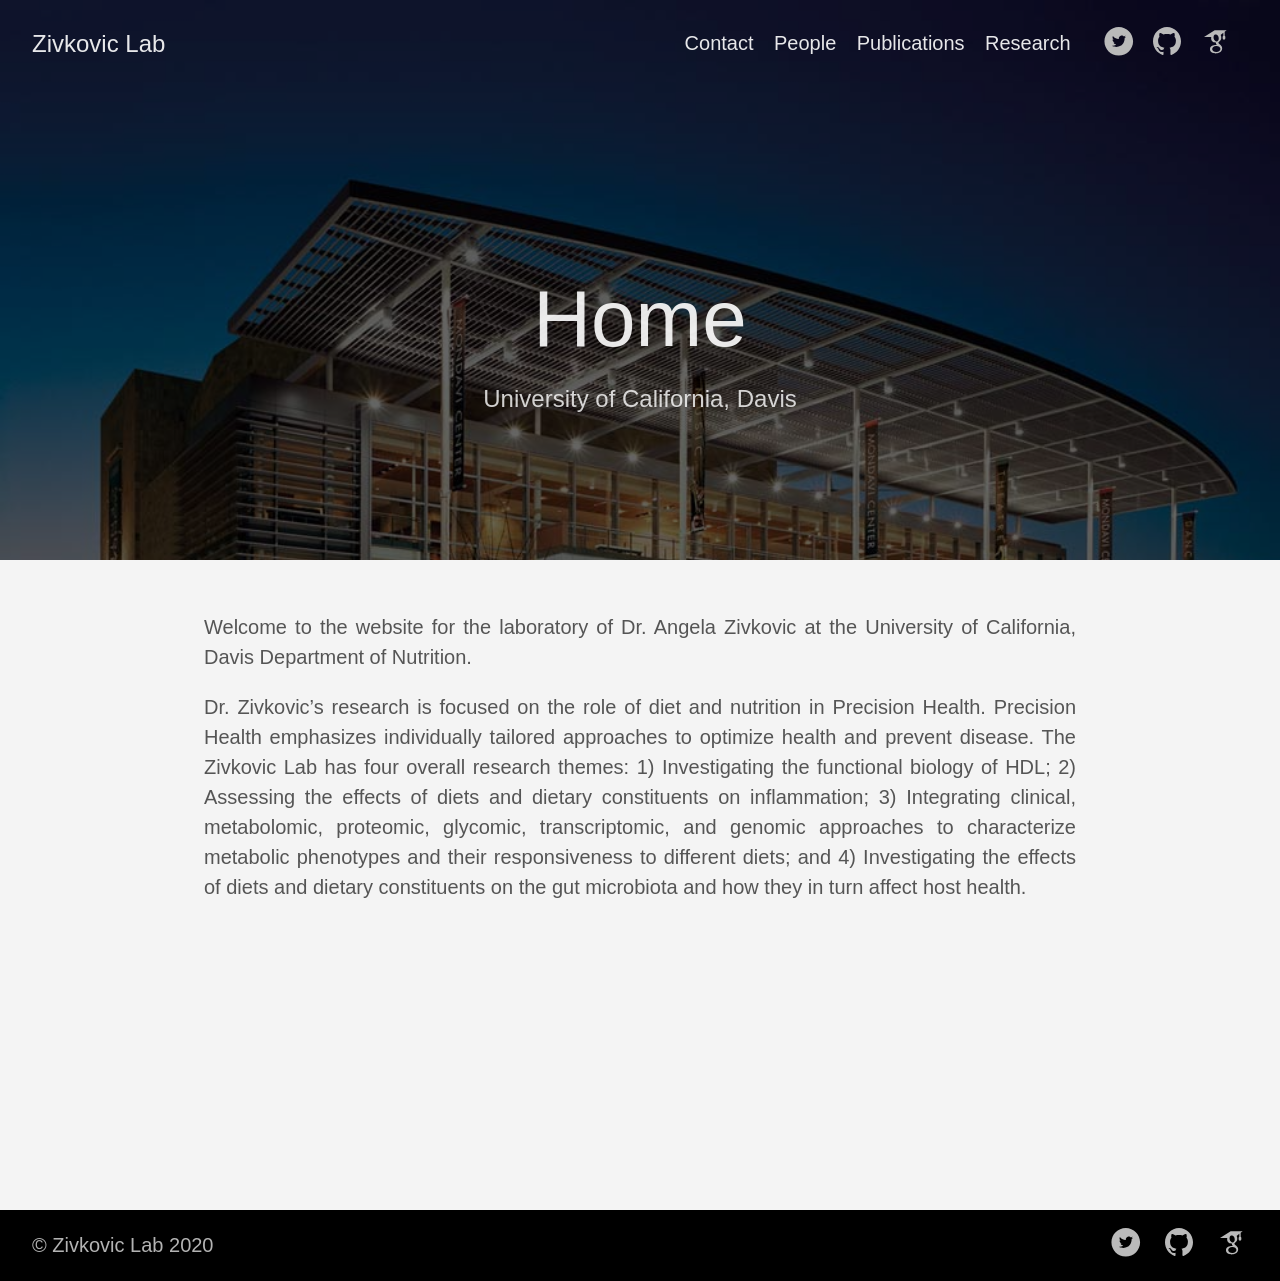
<file: index.html>
<!DOCTYPE html>
<html lang="en-us">
  <head>
    <meta charset="utf-8">
    <meta http-equiv="X-UA-Compatible" content="IE=edge,chrome=1">
    
    <title>Home | Zivkovic Lab</title>
    <meta name="viewport" content="width=device-width,minimum-scale=1">
    <meta name="generator" content="Hugo 0.73.0" />
    
    
      <META NAME="ROBOTS" CONTENT="NOINDEX, NOFOLLOW">
    

    
    
      <link href="/dist/css/app.4fc0b62e4b82c997bb0041217cd6b979.css" rel="stylesheet">
    

    
      <link rel="stylesheet" href="/css/custom.css">
    

    
      

    

    
    
      <link href="/index.xml" rel="alternate" type="application/rss+xml" title="Zivkovic Lab" />
      <link href="/index.xml" rel="feed" type="application/rss+xml" title="Zivkovic Lab" />
      
    
    
    <meta property="og:title" content="Home" />
<meta property="og:description" content="University of California, Davis" />
<meta property="og:type" content="website" />
<meta property="og:url" content="https://zivkovic-lab.github.io/" />
<meta property="og:updated_time" content="2017-03-02T12:00:00-05:00" />
<meta itemprop="name" content="Home">
<meta itemprop="description" content="University of California, Davis"><meta name="twitter:card" content="summary"/>
<meta name="twitter:title" content="Home"/>
<meta name="twitter:description" content="University of California, Davis"/>

	
  </head>

  <body class="ma0 avenir bg-near-white">

    

  
  
  <header class="cover bg-top" style="background-image: url('https://zivkovic-lab.github.io/images/mondavi-center.jpg');">
    <div class="bg-black-60">
      <nav class="pv3 ph3 ph4-ns" role="navigation">
  <div class="flex-l justify-between items-center center">
    <a href="/" class="f3 fw2 hover-white no-underline white-90 dib">
      
        Zivkovic Lab
      
    </a>
    <div class="flex-l items-center">
      

      
        <ul class="pl0 mr3">
          
          <li class="list f5 f4-ns fw4 dib pr3">
            <a class="hover-white no-underline white-90" href="/contact/" title="Contact page">
              Contact
            </a>
          </li>
          
          <li class="list f5 f4-ns fw4 dib pr3">
            <a class="hover-white no-underline white-90" href="/people/" title="People page">
              People
            </a>
          </li>
          
          <li class="list f5 f4-ns fw4 dib pr3">
            <a class="hover-white no-underline white-90" href="/publication/" title="Publications page">
              Publications
            </a>
          </li>
          
          <li class="list f5 f4-ns fw4 dib pr3">
            <a class="hover-white no-underline white-90" href="/research/" title="Research page">
              Research
            </a>
          </li>
          
        </ul>
      
      




<a href="https://twitter.com/GoHugoIO" target="_blank" class="link-transition twitter link dib z-999 pt3 pt0-l mr1" title="Twitter link" rel="noopener" aria-label="follow on Twitter——Opens in a new window">
  <svg height="32px"  style="enable-background:new 0 0 67 67;" version="1.1" viewBox="0 0 67 67" width="32px" xml:space="preserve" xmlns="http://www.w3.org/2000/svg" xmlns:xlink="http://www.w3.org/1999/xlink"><path d="M37.167,22.283c-2.619,0.953-4.274,3.411-4.086,6.101  l0.063,1.038l-1.048-0.127c-3.813-0.487-7.145-2.139-9.974-4.915l-1.383-1.377l-0.356,1.017c-0.754,2.267-0.272,4.661,1.299,6.271  c0.838,0.89,0.649,1.017-0.796,0.487c-0.503-0.169-0.943-0.296-0.985-0.233c-0.146,0.149,0.356,2.076,0.754,2.839  c0.545,1.06,1.655,2.097,2.871,2.712l1.027,0.487l-1.215,0.021c-1.173,0-1.215,0.021-1.089,0.467  c0.419,1.377,2.074,2.839,3.918,3.475l1.299,0.444l-1.131,0.678c-1.676,0.976-3.646,1.526-5.616,1.568  C19.775,43.256,19,43.341,19,43.405c0,0.211,2.557,1.397,4.044,1.864c4.463,1.377,9.765,0.783,13.746-1.568  c2.829-1.673,5.657-5,6.978-8.221c0.713-1.716,1.425-4.851,1.425-6.354c0-0.975,0.063-1.102,1.236-2.267  c0.692-0.678,1.341-1.419,1.467-1.631c0.21-0.403,0.188-0.403-0.88-0.043c-1.781,0.636-2.033,0.551-1.152-0.402  c0.649-0.678,1.425-1.907,1.425-2.267c0-0.063-0.314,0.042-0.671,0.233c-0.377,0.212-1.215,0.53-1.844,0.72l-1.131,0.361l-1.027-0.7  c-0.566-0.381-1.361-0.805-1.781-0.932C39.766,21.902,38.131,21.944,37.167,22.283z M33,64C16.432,64,3,50.569,3,34S16.432,4,33,4  s30,13.431,30,30S49.568,64,33,64z" style="fill-rule:evenodd;clip-rule:evenodd;fill:;"/></svg>

<span class="new-window"><svg  height="8px"  style="enable-background:new 0 0 1000 1000;" version="1.1" viewBox="0 0 1000 1000" width="8px" xml:space="preserve" xmlns="http://www.w3.org/2000/svg" xmlns:xlink="http://www.w3.org/1999/xlink" >
<path d="M598 128h298v298h-86v-152l-418 418-60-60 418-418h-152v-86zM810 810v-298h86v298c0 46-40 86-86 86h-596c-48 0-86-40-86-86v-596c0-46 38-86 86-86h298v86h-298v596h596z" style="fill-rule:evenodd;clip-rule:evenodd;fill:;"/>
</svg>
</span></a>





<a href="https://github.com/zivkovic-lab" target="_blank" class="link-transition github link dib z-999 pt3 pt0-l mr1" title="Github link" rel="noopener" aria-label="follow on Github——Opens in a new window">
  <svg  height="32px"  style="enable-background:new 0 0 512 512;" version="1.1" viewBox="0 0 512 512" width="32px" xml:space="preserve" xmlns="http://www.w3.org/2000/svg" xmlns:xlink="http://www.w3.org/1999/xlink" >
  <path d="M256,32C132.3,32,32,134.8,32,261.7c0,101.5,64.2,187.5,153.2,217.9c11.2,2.1,15.3-5,15.3-11.1   c0-5.5-0.2-19.9-0.3-39.1c-62.3,13.9-75.5-30.8-75.5-30.8c-10.2-26.5-24.9-33.6-24.9-33.6c-20.3-14.3,1.5-14,1.5-14   c22.5,1.6,34.3,23.7,34.3,23.7c20,35.1,52.4,25,65.2,19.1c2-14.8,7.8-25,14.2-30.7c-49.7-5.8-102-25.5-102-113.5   c0-25.1,8.7-45.6,23-61.6c-2.3-5.8-10-29.2,2.2-60.8c0,0,18.8-6.2,61.6,23.5c17.9-5.1,37-7.6,56.1-7.7c19,0.1,38.2,2.6,56.1,7.7   c42.8-29.7,61.5-23.5,61.5-23.5c12.2,31.6,4.5,55,2.2,60.8c14.3,16.1,23,36.6,23,61.6c0,88.2-52.4,107.6-102.3,113.3   c8,7.1,15.2,21.1,15.2,42.5c0,30.7-0.3,55.5-0.3,63c0,6.1,4,13.3,15.4,11C415.9,449.1,480,363.1,480,261.7   C480,134.8,379.7,32,256,32z"/>
</svg>

<span class="new-window"><svg  height="8px"  style="enable-background:new 0 0 1000 1000;" version="1.1" viewBox="0 0 1000 1000" width="8px" xml:space="preserve" xmlns="http://www.w3.org/2000/svg" xmlns:xlink="http://www.w3.org/1999/xlink" >
<path d="M598 128h298v298h-86v-152l-418 418-60-60 418-418h-152v-86zM810 810v-298h86v298c0 46-40 86-86 86h-596c-48 0-86-40-86-86v-596c0-46 38-86 86-86h298v86h-298v596h596z" style="fill-rule:evenodd;clip-rule:evenodd;fill:;"/>
</svg>
</span></a>






<a href="https://scholar.google.com/citations?hl=en&amp;user=RX0VM-MAAAAJ" target="_blank" class="link-transition slack link dib z-999 pt3 pt0-l mr1" title="google-scholar link" rel="noopener" aria-label="follow on Slack——Opens in a new window">
  <svg  height="32px"  style="enable-background:new 0 0 512 512;" version="1.1" xml:space="preserve" xmlns="http://www.w3.org/2000/svg" viewBox="0 0 24 24" width="32px" ><path d="M 11 4 L 3 9 L 8.4921875 9 C 8.4715892 9.0754986 8.4383718 9.1441171 8.421875 9.2226562 C 8.375875 9.4646562 8.3398437 9.7308125 8.3398438 10.007812 C 8.3398438 13.578812 11.990234 13.175781 11.990234 13.175781 L 11.990234 14.085938 C 11.990234 14.454937 12.47425 14.327172 12.53125 15.076172 C 12.28925 15.076172 7.4746094 14.937547 7.4746094 18.185547 C 7.4746094 21.445547 11.724609 21.285156 11.724609 21.285156 C 11.724609 21.285156 16.632812 21.504656 16.632812 17.472656 C 16.634813 15.063656 13.822266 14.2795 13.822266 13.3125 C 13.822266 12.3335 15.941406 12.045906 15.941406 9.7539062 C 15.941406 8.7519062 15.872828 8.03825 15.423828 7.53125 C 15.388828 7.49625 15.366031 7.4722188 15.332031 7.4492188 C 15.324304 7.4420199 15.31448 7.4367774 15.306641 7.4296875 L 15.429688 7.4296875 L 17.5 5.8769531 L 17.5 8 A 0.50005 0.50005 0 0 0 17.511719 8.1152344 A 1.0001 1.0001 0 0 0 17 9 L 17 10 A 1.0001 1.0001 0 1 0 19 10 L 19 9 A 1.0001 1.0001 0 0 0 18.488281 8.1152344 A 0.50005 0.50005 0 0 0 18.5 8 L 18.5 5.125 L 20 4 L 11 4 z M 11.691406 7.0527344 C 11.979219 7.0397031 12.268922 7.109625 12.544922 7.265625 C 12.751922 7.369625 12.946141 7.518125 13.119141 7.703125 C 13.476141 8.060125 13.7765 8.5784531 13.9375 9.1894531 C 14.3175 10.640453 13.823828 12.035781 12.798828 12.300781 C 11.784828 12.587781 10.654672 11.641172 10.263672 10.201172 C 10.090672 9.4991719 10.114547 8.8202969 10.310547 8.2792969 C 10.312395 8.2723193 10.316443 8.2666961 10.318359 8.2597656 C 10.321722 8.2581149 10.32682 8.253536 10.330078 8.2519531 C 10.386262 8.0380596 10.478099 7.8461668 10.589844 7.6875 C 10.795388 7.3872165 11.066477 7.1838352 11.404297 7.09375 C 11.499297 7.07075 11.595469 7.0570781 11.691406 7.0527344 z M 12.082031 15.685547 C 13.775031 15.558547 15.216313 16.490813 15.320312 17.757812 C 15.390313 19.013813 14.087812 20.131094 12.382812 20.246094 C 10.689813 20.361094 9.2274844 19.441547 9.1464844 18.185547 C 9.0654844 16.918547 10.377031 15.812547 12.082031 15.685547 z"/></svg>
<span class="new-window"><svg  height="8px"  style="enable-background:new 0 0 1000 1000;" version="1.1" viewBox="0 0 1000 1000" width="8px" xml:space="preserve" xmlns="http://www.w3.org/2000/svg" xmlns:xlink="http://www.w3.org/1999/xlink" >
<path d="M598 128h298v298h-86v-152l-418 418-60-60 418-418h-152v-86zM810 810v-298h86v298c0 46-40 86-86 86h-596c-48 0-86-40-86-86v-596c0-46 38-86 86-86h298v86h-298v596h596z" style="fill-rule:evenodd;clip-rule:evenodd;fill:;"/>
</svg>
</span></a>


    </div>
  </div>
</nav>

      <div class="tc-l pv4 pv6-l ph3 ph4-ns">
        <h1 class="f2 f-subheadline-l fw2 white-90 mb0 lh-title">
          Home
        </h1>
        
          <h2 class="fw1 f5 f3-l white-80 measure-wide-l center mt3">
            University of California, Davis
          </h2>
        
      </div>
    </div>
  </header>


    <main class="pb7" role="main">
      
  <article class="cf ph3 ph5-l pv3 pv4-l f4 tj-l center measure-wide lh-copy mid-gray">
    <p>Welcome to the website for the laboratory of Dr. Angela Zivkovic at the University of California, Davis Department of Nutrition.</p>
<p>Dr. Zivkovic’s research is focused on the role of diet and nutrition in Precision Health. Precision Health emphasizes individually tailored approaches to optimize health and prevent disease. The Zivkovic Lab has four overall research themes: 1) Investigating the functional biology of HDL; 2) Assessing the effects of diets and dietary constituents on inflammation; 3) Integrating clinical, metabolomic, proteomic, glycomic, transcriptomic, and genomic approaches to characterize metabolic phenotypes and their responsiveness to different diets; and 4) Investigating the effects of diets and dietary constituents on the gut microbiota and how they in turn affect host health.</p>

  </article>
  
  
  
  
  
  
  

    </main>
    <footer class="bg-black bottom-0 w-100 pa3" role="contentinfo">
  <div class="flex justify-between">
  <a class="f4 fw4 hover-white no-underline white-70 dn dib-ns pv2 ph3" href="https://zivkovic-lab.github.io" >
    &copy;  Zivkovic Lab 2020 
  </a>
    <div>




<a href="https://twitter.com/GoHugoIO" target="_blank" class="link-transition twitter link dib z-999 pt3 pt0-l mr1" title="Twitter link" rel="noopener" aria-label="follow on Twitter——Opens in a new window">
  <svg height="32px"  style="enable-background:new 0 0 67 67;" version="1.1" viewBox="0 0 67 67" width="32px" xml:space="preserve" xmlns="http://www.w3.org/2000/svg" xmlns:xlink="http://www.w3.org/1999/xlink"><path d="M37.167,22.283c-2.619,0.953-4.274,3.411-4.086,6.101  l0.063,1.038l-1.048-0.127c-3.813-0.487-7.145-2.139-9.974-4.915l-1.383-1.377l-0.356,1.017c-0.754,2.267-0.272,4.661,1.299,6.271  c0.838,0.89,0.649,1.017-0.796,0.487c-0.503-0.169-0.943-0.296-0.985-0.233c-0.146,0.149,0.356,2.076,0.754,2.839  c0.545,1.06,1.655,2.097,2.871,2.712l1.027,0.487l-1.215,0.021c-1.173,0-1.215,0.021-1.089,0.467  c0.419,1.377,2.074,2.839,3.918,3.475l1.299,0.444l-1.131,0.678c-1.676,0.976-3.646,1.526-5.616,1.568  C19.775,43.256,19,43.341,19,43.405c0,0.211,2.557,1.397,4.044,1.864c4.463,1.377,9.765,0.783,13.746-1.568  c2.829-1.673,5.657-5,6.978-8.221c0.713-1.716,1.425-4.851,1.425-6.354c0-0.975,0.063-1.102,1.236-2.267  c0.692-0.678,1.341-1.419,1.467-1.631c0.21-0.403,0.188-0.403-0.88-0.043c-1.781,0.636-2.033,0.551-1.152-0.402  c0.649-0.678,1.425-1.907,1.425-2.267c0-0.063-0.314,0.042-0.671,0.233c-0.377,0.212-1.215,0.53-1.844,0.72l-1.131,0.361l-1.027-0.7  c-0.566-0.381-1.361-0.805-1.781-0.932C39.766,21.902,38.131,21.944,37.167,22.283z M33,64C16.432,64,3,50.569,3,34S16.432,4,33,4  s30,13.431,30,30S49.568,64,33,64z" style="fill-rule:evenodd;clip-rule:evenodd;fill:;"/></svg>

<span class="new-window"><svg  height="8px"  style="enable-background:new 0 0 1000 1000;" version="1.1" viewBox="0 0 1000 1000" width="8px" xml:space="preserve" xmlns="http://www.w3.org/2000/svg" xmlns:xlink="http://www.w3.org/1999/xlink" >
<path d="M598 128h298v298h-86v-152l-418 418-60-60 418-418h-152v-86zM810 810v-298h86v298c0 46-40 86-86 86h-596c-48 0-86-40-86-86v-596c0-46 38-86 86-86h298v86h-298v596h596z" style="fill-rule:evenodd;clip-rule:evenodd;fill:;"/>
</svg>
</span></a>





<a href="https://github.com/zivkovic-lab" target="_blank" class="link-transition github link dib z-999 pt3 pt0-l mr1" title="Github link" rel="noopener" aria-label="follow on Github——Opens in a new window">
  <svg  height="32px"  style="enable-background:new 0 0 512 512;" version="1.1" viewBox="0 0 512 512" width="32px" xml:space="preserve" xmlns="http://www.w3.org/2000/svg" xmlns:xlink="http://www.w3.org/1999/xlink" >
  <path d="M256,32C132.3,32,32,134.8,32,261.7c0,101.5,64.2,187.5,153.2,217.9c11.2,2.1,15.3-5,15.3-11.1   c0-5.5-0.2-19.9-0.3-39.1c-62.3,13.9-75.5-30.8-75.5-30.8c-10.2-26.5-24.9-33.6-24.9-33.6c-20.3-14.3,1.5-14,1.5-14   c22.5,1.6,34.3,23.7,34.3,23.7c20,35.1,52.4,25,65.2,19.1c2-14.8,7.8-25,14.2-30.7c-49.7-5.8-102-25.5-102-113.5   c0-25.1,8.7-45.6,23-61.6c-2.3-5.8-10-29.2,2.2-60.8c0,0,18.8-6.2,61.6,23.5c17.9-5.1,37-7.6,56.1-7.7c19,0.1,38.2,2.6,56.1,7.7   c42.8-29.7,61.5-23.5,61.5-23.5c12.2,31.6,4.5,55,2.2,60.8c14.3,16.1,23,36.6,23,61.6c0,88.2-52.4,107.6-102.3,113.3   c8,7.1,15.2,21.1,15.2,42.5c0,30.7-0.3,55.5-0.3,63c0,6.1,4,13.3,15.4,11C415.9,449.1,480,363.1,480,261.7   C480,134.8,379.7,32,256,32z"/>
</svg>

<span class="new-window"><svg  height="8px"  style="enable-background:new 0 0 1000 1000;" version="1.1" viewBox="0 0 1000 1000" width="8px" xml:space="preserve" xmlns="http://www.w3.org/2000/svg" xmlns:xlink="http://www.w3.org/1999/xlink" >
<path d="M598 128h298v298h-86v-152l-418 418-60-60 418-418h-152v-86zM810 810v-298h86v298c0 46-40 86-86 86h-596c-48 0-86-40-86-86v-596c0-46 38-86 86-86h298v86h-298v596h596z" style="fill-rule:evenodd;clip-rule:evenodd;fill:;"/>
</svg>
</span></a>






<a href="https://scholar.google.com/citations?hl=en&amp;user=RX0VM-MAAAAJ" target="_blank" class="link-transition slack link dib z-999 pt3 pt0-l mr1" title="google-scholar link" rel="noopener" aria-label="follow on Slack——Opens in a new window">
  <svg  height="32px"  style="enable-background:new 0 0 512 512;" version="1.1" xml:space="preserve" xmlns="http://www.w3.org/2000/svg" viewBox="0 0 24 24" width="32px" ><path d="M 11 4 L 3 9 L 8.4921875 9 C 8.4715892 9.0754986 8.4383718 9.1441171 8.421875 9.2226562 C 8.375875 9.4646562 8.3398437 9.7308125 8.3398438 10.007812 C 8.3398438 13.578812 11.990234 13.175781 11.990234 13.175781 L 11.990234 14.085938 C 11.990234 14.454937 12.47425 14.327172 12.53125 15.076172 C 12.28925 15.076172 7.4746094 14.937547 7.4746094 18.185547 C 7.4746094 21.445547 11.724609 21.285156 11.724609 21.285156 C 11.724609 21.285156 16.632812 21.504656 16.632812 17.472656 C 16.634813 15.063656 13.822266 14.2795 13.822266 13.3125 C 13.822266 12.3335 15.941406 12.045906 15.941406 9.7539062 C 15.941406 8.7519062 15.872828 8.03825 15.423828 7.53125 C 15.388828 7.49625 15.366031 7.4722188 15.332031 7.4492188 C 15.324304 7.4420199 15.31448 7.4367774 15.306641 7.4296875 L 15.429688 7.4296875 L 17.5 5.8769531 L 17.5 8 A 0.50005 0.50005 0 0 0 17.511719 8.1152344 A 1.0001 1.0001 0 0 0 17 9 L 17 10 A 1.0001 1.0001 0 1 0 19 10 L 19 9 A 1.0001 1.0001 0 0 0 18.488281 8.1152344 A 0.50005 0.50005 0 0 0 18.5 8 L 18.5 5.125 L 20 4 L 11 4 z M 11.691406 7.0527344 C 11.979219 7.0397031 12.268922 7.109625 12.544922 7.265625 C 12.751922 7.369625 12.946141 7.518125 13.119141 7.703125 C 13.476141 8.060125 13.7765 8.5784531 13.9375 9.1894531 C 14.3175 10.640453 13.823828 12.035781 12.798828 12.300781 C 11.784828 12.587781 10.654672 11.641172 10.263672 10.201172 C 10.090672 9.4991719 10.114547 8.8202969 10.310547 8.2792969 C 10.312395 8.2723193 10.316443 8.2666961 10.318359 8.2597656 C 10.321722 8.2581149 10.32682 8.253536 10.330078 8.2519531 C 10.386262 8.0380596 10.478099 7.8461668 10.589844 7.6875 C 10.795388 7.3872165 11.066477 7.1838352 11.404297 7.09375 C 11.499297 7.07075 11.595469 7.0570781 11.691406 7.0527344 z M 12.082031 15.685547 C 13.775031 15.558547 15.216313 16.490813 15.320312 17.757812 C 15.390313 19.013813 14.087812 20.131094 12.382812 20.246094 C 10.689813 20.361094 9.2274844 19.441547 9.1464844 18.185547 C 9.0654844 16.918547 10.377031 15.812547 12.082031 15.685547 z"/></svg>
<span class="new-window"><svg  height="8px"  style="enable-background:new 0 0 1000 1000;" version="1.1" viewBox="0 0 1000 1000" width="8px" xml:space="preserve" xmlns="http://www.w3.org/2000/svg" xmlns:xlink="http://www.w3.org/1999/xlink" >
<path d="M598 128h298v298h-86v-152l-418 418-60-60 418-418h-152v-86zM810 810v-298h86v298c0 46-40 86-86 86h-596c-48 0-86-40-86-86v-596c0-46 38-86 86-86h298v86h-298v596h596z" style="fill-rule:evenodd;clip-rule:evenodd;fill:;"/>
</svg>
</span></a>

</div>
  </div>
</footer>

    

  <script src="/dist/js/app.3fc0f988d21662902933.js"></script>


  </body>
</html>
</file>
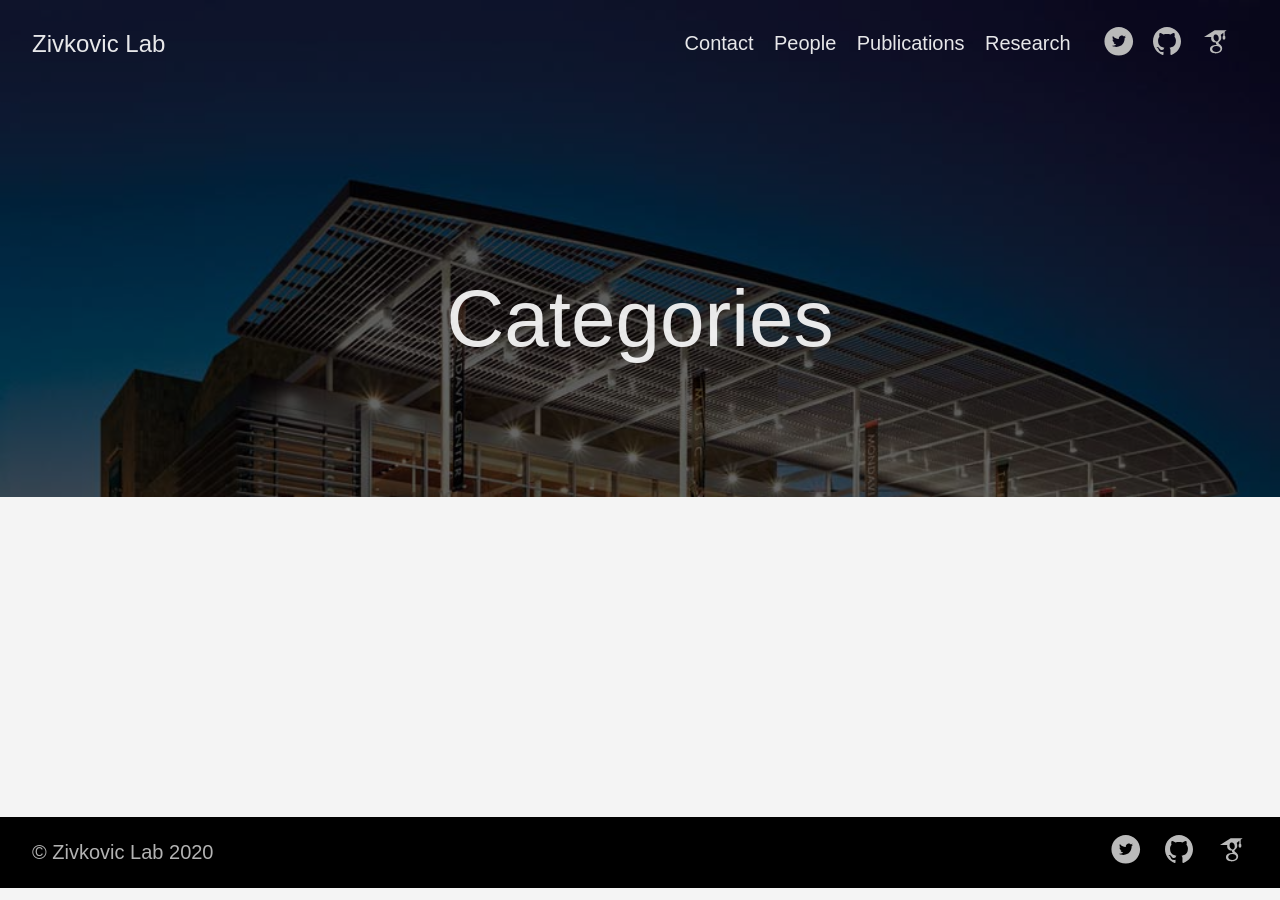
<file: categories/index.html>
<!DOCTYPE html>
<html lang="en-us">
  <head>
    <meta charset="utf-8">
    <meta http-equiv="X-UA-Compatible" content="IE=edge,chrome=1">
    
    <title>Zivkovic Lab</title>
    <meta name="viewport" content="width=device-width,minimum-scale=1">
    <meta name="generator" content="Hugo 0.73.0" />
    
    
      <META NAME="ROBOTS" CONTENT="NOINDEX, NOFOLLOW">
    

    
    
      <link href="/dist/css/app.4fc0b62e4b82c997bb0041217cd6b979.css" rel="stylesheet">
    

    
      <link rel="stylesheet" href="/css/custom.css">
    

    
      

    

    
    
      <link href="/categories/index.xml" rel="alternate" type="application/rss+xml" title="Zivkovic Lab" />
      <link href="/categories/index.xml" rel="feed" type="application/rss+xml" title="Zivkovic Lab" />
      
    
    
    <meta property="og:title" content="Categories" />
<meta property="og:description" content="University of California, Davis" />
<meta property="og:type" content="website" />
<meta property="og:url" content="https://zivkovic-lab.github.io/categories/" />

<meta itemprop="name" content="Categories">
<meta itemprop="description" content="University of California, Davis"><meta name="twitter:card" content="summary"/>
<meta name="twitter:title" content="Categories"/>
<meta name="twitter:description" content="University of California, Davis"/>

	
  </head>

  <body class="ma0 avenir bg-near-white">

    

  
  
  <header class="cover bg-top" style="background-image: url('https://zivkovic-lab.github.io/images/mondavi-center.jpg');">
    <div class="bg-black-60">
      <nav class="pv3 ph3 ph4-ns" role="navigation">
  <div class="flex-l justify-between items-center center">
    <a href="/" class="f3 fw2 hover-white no-underline white-90 dib">
      
        Zivkovic Lab
      
    </a>
    <div class="flex-l items-center">
      

      
        <ul class="pl0 mr3">
          
          <li class="list f5 f4-ns fw4 dib pr3">
            <a class="hover-white no-underline white-90" href="/contact/" title="Contact page">
              Contact
            </a>
          </li>
          
          <li class="list f5 f4-ns fw4 dib pr3">
            <a class="hover-white no-underline white-90" href="/people/" title="People page">
              People
            </a>
          </li>
          
          <li class="list f5 f4-ns fw4 dib pr3">
            <a class="hover-white no-underline white-90" href="/publication/" title="Publications page">
              Publications
            </a>
          </li>
          
          <li class="list f5 f4-ns fw4 dib pr3">
            <a class="hover-white no-underline white-90" href="/research/" title="Research page">
              Research
            </a>
          </li>
          
        </ul>
      
      




<a href="https://twitter.com/GoHugoIO" target="_blank" class="link-transition twitter link dib z-999 pt3 pt0-l mr1" title="Twitter link" rel="noopener" aria-label="follow on Twitter——Opens in a new window">
  <svg height="32px"  style="enable-background:new 0 0 67 67;" version="1.1" viewBox="0 0 67 67" width="32px" xml:space="preserve" xmlns="http://www.w3.org/2000/svg" xmlns:xlink="http://www.w3.org/1999/xlink"><path d="M37.167,22.283c-2.619,0.953-4.274,3.411-4.086,6.101  l0.063,1.038l-1.048-0.127c-3.813-0.487-7.145-2.139-9.974-4.915l-1.383-1.377l-0.356,1.017c-0.754,2.267-0.272,4.661,1.299,6.271  c0.838,0.89,0.649,1.017-0.796,0.487c-0.503-0.169-0.943-0.296-0.985-0.233c-0.146,0.149,0.356,2.076,0.754,2.839  c0.545,1.06,1.655,2.097,2.871,2.712l1.027,0.487l-1.215,0.021c-1.173,0-1.215,0.021-1.089,0.467  c0.419,1.377,2.074,2.839,3.918,3.475l1.299,0.444l-1.131,0.678c-1.676,0.976-3.646,1.526-5.616,1.568  C19.775,43.256,19,43.341,19,43.405c0,0.211,2.557,1.397,4.044,1.864c4.463,1.377,9.765,0.783,13.746-1.568  c2.829-1.673,5.657-5,6.978-8.221c0.713-1.716,1.425-4.851,1.425-6.354c0-0.975,0.063-1.102,1.236-2.267  c0.692-0.678,1.341-1.419,1.467-1.631c0.21-0.403,0.188-0.403-0.88-0.043c-1.781,0.636-2.033,0.551-1.152-0.402  c0.649-0.678,1.425-1.907,1.425-2.267c0-0.063-0.314,0.042-0.671,0.233c-0.377,0.212-1.215,0.53-1.844,0.72l-1.131,0.361l-1.027-0.7  c-0.566-0.381-1.361-0.805-1.781-0.932C39.766,21.902,38.131,21.944,37.167,22.283z M33,64C16.432,64,3,50.569,3,34S16.432,4,33,4  s30,13.431,30,30S49.568,64,33,64z" style="fill-rule:evenodd;clip-rule:evenodd;fill:;"/></svg>

<span class="new-window"><svg  height="8px"  style="enable-background:new 0 0 1000 1000;" version="1.1" viewBox="0 0 1000 1000" width="8px" xml:space="preserve" xmlns="http://www.w3.org/2000/svg" xmlns:xlink="http://www.w3.org/1999/xlink" >
<path d="M598 128h298v298h-86v-152l-418 418-60-60 418-418h-152v-86zM810 810v-298h86v298c0 46-40 86-86 86h-596c-48 0-86-40-86-86v-596c0-46 38-86 86-86h298v86h-298v596h596z" style="fill-rule:evenodd;clip-rule:evenodd;fill:;"/>
</svg>
</span></a>





<a href="https://github.com/zivkovic-lab" target="_blank" class="link-transition github link dib z-999 pt3 pt0-l mr1" title="Github link" rel="noopener" aria-label="follow on Github——Opens in a new window">
  <svg  height="32px"  style="enable-background:new 0 0 512 512;" version="1.1" viewBox="0 0 512 512" width="32px" xml:space="preserve" xmlns="http://www.w3.org/2000/svg" xmlns:xlink="http://www.w3.org/1999/xlink" >
  <path d="M256,32C132.3,32,32,134.8,32,261.7c0,101.5,64.2,187.5,153.2,217.9c11.2,2.1,15.3-5,15.3-11.1   c0-5.5-0.2-19.9-0.3-39.1c-62.3,13.9-75.5-30.8-75.5-30.8c-10.2-26.5-24.9-33.6-24.9-33.6c-20.3-14.3,1.5-14,1.5-14   c22.5,1.6,34.3,23.7,34.3,23.7c20,35.1,52.4,25,65.2,19.1c2-14.8,7.8-25,14.2-30.7c-49.7-5.8-102-25.5-102-113.5   c0-25.1,8.7-45.6,23-61.6c-2.3-5.8-10-29.2,2.2-60.8c0,0,18.8-6.2,61.6,23.5c17.9-5.1,37-7.6,56.1-7.7c19,0.1,38.2,2.6,56.1,7.7   c42.8-29.7,61.5-23.5,61.5-23.5c12.2,31.6,4.5,55,2.2,60.8c14.3,16.1,23,36.6,23,61.6c0,88.2-52.4,107.6-102.3,113.3   c8,7.1,15.2,21.1,15.2,42.5c0,30.7-0.3,55.5-0.3,63c0,6.1,4,13.3,15.4,11C415.9,449.1,480,363.1,480,261.7   C480,134.8,379.7,32,256,32z"/>
</svg>

<span class="new-window"><svg  height="8px"  style="enable-background:new 0 0 1000 1000;" version="1.1" viewBox="0 0 1000 1000" width="8px" xml:space="preserve" xmlns="http://www.w3.org/2000/svg" xmlns:xlink="http://www.w3.org/1999/xlink" >
<path d="M598 128h298v298h-86v-152l-418 418-60-60 418-418h-152v-86zM810 810v-298h86v298c0 46-40 86-86 86h-596c-48 0-86-40-86-86v-596c0-46 38-86 86-86h298v86h-298v596h596z" style="fill-rule:evenodd;clip-rule:evenodd;fill:;"/>
</svg>
</span></a>






<a href="https://scholar.google.com/citations?hl=en&amp;user=RX0VM-MAAAAJ" target="_blank" class="link-transition slack link dib z-999 pt3 pt0-l mr1" title="google-scholar link" rel="noopener" aria-label="follow on Slack——Opens in a new window">
  <svg  height="32px"  style="enable-background:new 0 0 512 512;" version="1.1" xml:space="preserve" xmlns="http://www.w3.org/2000/svg" viewBox="0 0 24 24" width="32px" ><path d="M 11 4 L 3 9 L 8.4921875 9 C 8.4715892 9.0754986 8.4383718 9.1441171 8.421875 9.2226562 C 8.375875 9.4646562 8.3398437 9.7308125 8.3398438 10.007812 C 8.3398438 13.578812 11.990234 13.175781 11.990234 13.175781 L 11.990234 14.085938 C 11.990234 14.454937 12.47425 14.327172 12.53125 15.076172 C 12.28925 15.076172 7.4746094 14.937547 7.4746094 18.185547 C 7.4746094 21.445547 11.724609 21.285156 11.724609 21.285156 C 11.724609 21.285156 16.632812 21.504656 16.632812 17.472656 C 16.634813 15.063656 13.822266 14.2795 13.822266 13.3125 C 13.822266 12.3335 15.941406 12.045906 15.941406 9.7539062 C 15.941406 8.7519062 15.872828 8.03825 15.423828 7.53125 C 15.388828 7.49625 15.366031 7.4722188 15.332031 7.4492188 C 15.324304 7.4420199 15.31448 7.4367774 15.306641 7.4296875 L 15.429688 7.4296875 L 17.5 5.8769531 L 17.5 8 A 0.50005 0.50005 0 0 0 17.511719 8.1152344 A 1.0001 1.0001 0 0 0 17 9 L 17 10 A 1.0001 1.0001 0 1 0 19 10 L 19 9 A 1.0001 1.0001 0 0 0 18.488281 8.1152344 A 0.50005 0.50005 0 0 0 18.5 8 L 18.5 5.125 L 20 4 L 11 4 z M 11.691406 7.0527344 C 11.979219 7.0397031 12.268922 7.109625 12.544922 7.265625 C 12.751922 7.369625 12.946141 7.518125 13.119141 7.703125 C 13.476141 8.060125 13.7765 8.5784531 13.9375 9.1894531 C 14.3175 10.640453 13.823828 12.035781 12.798828 12.300781 C 11.784828 12.587781 10.654672 11.641172 10.263672 10.201172 C 10.090672 9.4991719 10.114547 8.8202969 10.310547 8.2792969 C 10.312395 8.2723193 10.316443 8.2666961 10.318359 8.2597656 C 10.321722 8.2581149 10.32682 8.253536 10.330078 8.2519531 C 10.386262 8.0380596 10.478099 7.8461668 10.589844 7.6875 C 10.795388 7.3872165 11.066477 7.1838352 11.404297 7.09375 C 11.499297 7.07075 11.595469 7.0570781 11.691406 7.0527344 z M 12.082031 15.685547 C 13.775031 15.558547 15.216313 16.490813 15.320312 17.757812 C 15.390313 19.013813 14.087812 20.131094 12.382812 20.246094 C 10.689813 20.361094 9.2274844 19.441547 9.1464844 18.185547 C 9.0654844 16.918547 10.377031 15.812547 12.082031 15.685547 z"/></svg>
<span class="new-window"><svg  height="8px"  style="enable-background:new 0 0 1000 1000;" version="1.1" viewBox="0 0 1000 1000" width="8px" xml:space="preserve" xmlns="http://www.w3.org/2000/svg" xmlns:xlink="http://www.w3.org/1999/xlink" >
<path d="M598 128h298v298h-86v-152l-418 418-60-60 418-418h-152v-86zM810 810v-298h86v298c0 46-40 86-86 86h-596c-48 0-86-40-86-86v-596c0-46 38-86 86-86h298v86h-298v596h596z" style="fill-rule:evenodd;clip-rule:evenodd;fill:;"/>
</svg>
</span></a>


    </div>
  </div>
</nav>

      <div class="tc-l pv4 pv6-l ph3 ph4-ns">
        <h1 class="f2 f-subheadline-l fw2 white-90 mb0 lh-title">
          Categories
        </h1>
        
      </div>
    </div>
  </header>


    <main class="pb7" role="main">
      
    
  <article class="cf pa3 pa4-m pa4-l">
    <div class="measure-wide-l center f4 lh-copy nested-copy-line-height nested-links nested-img mid-gray">
      
    </div>
  </article>
  <div class="mw8 center">
    <section class="ph4">
      
    </section>
  </div>

    </main>
    <footer class="bg-black bottom-0 w-100 pa3" role="contentinfo">
  <div class="flex justify-between">
  <a class="f4 fw4 hover-white no-underline white-70 dn dib-ns pv2 ph3" href="https://zivkovic-lab.github.io" >
    &copy;  Zivkovic Lab 2020 
  </a>
    <div>




<a href="https://twitter.com/GoHugoIO" target="_blank" class="link-transition twitter link dib z-999 pt3 pt0-l mr1" title="Twitter link" rel="noopener" aria-label="follow on Twitter——Opens in a new window">
  <svg height="32px"  style="enable-background:new 0 0 67 67;" version="1.1" viewBox="0 0 67 67" width="32px" xml:space="preserve" xmlns="http://www.w3.org/2000/svg" xmlns:xlink="http://www.w3.org/1999/xlink"><path d="M37.167,22.283c-2.619,0.953-4.274,3.411-4.086,6.101  l0.063,1.038l-1.048-0.127c-3.813-0.487-7.145-2.139-9.974-4.915l-1.383-1.377l-0.356,1.017c-0.754,2.267-0.272,4.661,1.299,6.271  c0.838,0.89,0.649,1.017-0.796,0.487c-0.503-0.169-0.943-0.296-0.985-0.233c-0.146,0.149,0.356,2.076,0.754,2.839  c0.545,1.06,1.655,2.097,2.871,2.712l1.027,0.487l-1.215,0.021c-1.173,0-1.215,0.021-1.089,0.467  c0.419,1.377,2.074,2.839,3.918,3.475l1.299,0.444l-1.131,0.678c-1.676,0.976-3.646,1.526-5.616,1.568  C19.775,43.256,19,43.341,19,43.405c0,0.211,2.557,1.397,4.044,1.864c4.463,1.377,9.765,0.783,13.746-1.568  c2.829-1.673,5.657-5,6.978-8.221c0.713-1.716,1.425-4.851,1.425-6.354c0-0.975,0.063-1.102,1.236-2.267  c0.692-0.678,1.341-1.419,1.467-1.631c0.21-0.403,0.188-0.403-0.88-0.043c-1.781,0.636-2.033,0.551-1.152-0.402  c0.649-0.678,1.425-1.907,1.425-2.267c0-0.063-0.314,0.042-0.671,0.233c-0.377,0.212-1.215,0.53-1.844,0.72l-1.131,0.361l-1.027-0.7  c-0.566-0.381-1.361-0.805-1.781-0.932C39.766,21.902,38.131,21.944,37.167,22.283z M33,64C16.432,64,3,50.569,3,34S16.432,4,33,4  s30,13.431,30,30S49.568,64,33,64z" style="fill-rule:evenodd;clip-rule:evenodd;fill:;"/></svg>

<span class="new-window"><svg  height="8px"  style="enable-background:new 0 0 1000 1000;" version="1.1" viewBox="0 0 1000 1000" width="8px" xml:space="preserve" xmlns="http://www.w3.org/2000/svg" xmlns:xlink="http://www.w3.org/1999/xlink" >
<path d="M598 128h298v298h-86v-152l-418 418-60-60 418-418h-152v-86zM810 810v-298h86v298c0 46-40 86-86 86h-596c-48 0-86-40-86-86v-596c0-46 38-86 86-86h298v86h-298v596h596z" style="fill-rule:evenodd;clip-rule:evenodd;fill:;"/>
</svg>
</span></a>





<a href="https://github.com/zivkovic-lab" target="_blank" class="link-transition github link dib z-999 pt3 pt0-l mr1" title="Github link" rel="noopener" aria-label="follow on Github——Opens in a new window">
  <svg  height="32px"  style="enable-background:new 0 0 512 512;" version="1.1" viewBox="0 0 512 512" width="32px" xml:space="preserve" xmlns="http://www.w3.org/2000/svg" xmlns:xlink="http://www.w3.org/1999/xlink" >
  <path d="M256,32C132.3,32,32,134.8,32,261.7c0,101.5,64.2,187.5,153.2,217.9c11.2,2.1,15.3-5,15.3-11.1   c0-5.5-0.2-19.9-0.3-39.1c-62.3,13.9-75.5-30.8-75.5-30.8c-10.2-26.5-24.9-33.6-24.9-33.6c-20.3-14.3,1.5-14,1.5-14   c22.5,1.6,34.3,23.7,34.3,23.7c20,35.1,52.4,25,65.2,19.1c2-14.8,7.8-25,14.2-30.7c-49.7-5.8-102-25.5-102-113.5   c0-25.1,8.7-45.6,23-61.6c-2.3-5.8-10-29.2,2.2-60.8c0,0,18.8-6.2,61.6,23.5c17.9-5.1,37-7.6,56.1-7.7c19,0.1,38.2,2.6,56.1,7.7   c42.8-29.7,61.5-23.5,61.5-23.5c12.2,31.6,4.5,55,2.2,60.8c14.3,16.1,23,36.6,23,61.6c0,88.2-52.4,107.6-102.3,113.3   c8,7.1,15.2,21.1,15.2,42.5c0,30.7-0.3,55.5-0.3,63c0,6.1,4,13.3,15.4,11C415.9,449.1,480,363.1,480,261.7   C480,134.8,379.7,32,256,32z"/>
</svg>

<span class="new-window"><svg  height="8px"  style="enable-background:new 0 0 1000 1000;" version="1.1" viewBox="0 0 1000 1000" width="8px" xml:space="preserve" xmlns="http://www.w3.org/2000/svg" xmlns:xlink="http://www.w3.org/1999/xlink" >
<path d="M598 128h298v298h-86v-152l-418 418-60-60 418-418h-152v-86zM810 810v-298h86v298c0 46-40 86-86 86h-596c-48 0-86-40-86-86v-596c0-46 38-86 86-86h298v86h-298v596h596z" style="fill-rule:evenodd;clip-rule:evenodd;fill:;"/>
</svg>
</span></a>






<a href="https://scholar.google.com/citations?hl=en&amp;user=RX0VM-MAAAAJ" target="_blank" class="link-transition slack link dib z-999 pt3 pt0-l mr1" title="google-scholar link" rel="noopener" aria-label="follow on Slack——Opens in a new window">
  <svg  height="32px"  style="enable-background:new 0 0 512 512;" version="1.1" xml:space="preserve" xmlns="http://www.w3.org/2000/svg" viewBox="0 0 24 24" width="32px" ><path d="M 11 4 L 3 9 L 8.4921875 9 C 8.4715892 9.0754986 8.4383718 9.1441171 8.421875 9.2226562 C 8.375875 9.4646562 8.3398437 9.7308125 8.3398438 10.007812 C 8.3398438 13.578812 11.990234 13.175781 11.990234 13.175781 L 11.990234 14.085938 C 11.990234 14.454937 12.47425 14.327172 12.53125 15.076172 C 12.28925 15.076172 7.4746094 14.937547 7.4746094 18.185547 C 7.4746094 21.445547 11.724609 21.285156 11.724609 21.285156 C 11.724609 21.285156 16.632812 21.504656 16.632812 17.472656 C 16.634813 15.063656 13.822266 14.2795 13.822266 13.3125 C 13.822266 12.3335 15.941406 12.045906 15.941406 9.7539062 C 15.941406 8.7519062 15.872828 8.03825 15.423828 7.53125 C 15.388828 7.49625 15.366031 7.4722188 15.332031 7.4492188 C 15.324304 7.4420199 15.31448 7.4367774 15.306641 7.4296875 L 15.429688 7.4296875 L 17.5 5.8769531 L 17.5 8 A 0.50005 0.50005 0 0 0 17.511719 8.1152344 A 1.0001 1.0001 0 0 0 17 9 L 17 10 A 1.0001 1.0001 0 1 0 19 10 L 19 9 A 1.0001 1.0001 0 0 0 18.488281 8.1152344 A 0.50005 0.50005 0 0 0 18.5 8 L 18.5 5.125 L 20 4 L 11 4 z M 11.691406 7.0527344 C 11.979219 7.0397031 12.268922 7.109625 12.544922 7.265625 C 12.751922 7.369625 12.946141 7.518125 13.119141 7.703125 C 13.476141 8.060125 13.7765 8.5784531 13.9375 9.1894531 C 14.3175 10.640453 13.823828 12.035781 12.798828 12.300781 C 11.784828 12.587781 10.654672 11.641172 10.263672 10.201172 C 10.090672 9.4991719 10.114547 8.8202969 10.310547 8.2792969 C 10.312395 8.2723193 10.316443 8.2666961 10.318359 8.2597656 C 10.321722 8.2581149 10.32682 8.253536 10.330078 8.2519531 C 10.386262 8.0380596 10.478099 7.8461668 10.589844 7.6875 C 10.795388 7.3872165 11.066477 7.1838352 11.404297 7.09375 C 11.499297 7.07075 11.595469 7.0570781 11.691406 7.0527344 z M 12.082031 15.685547 C 13.775031 15.558547 15.216313 16.490813 15.320312 17.757812 C 15.390313 19.013813 14.087812 20.131094 12.382812 20.246094 C 10.689813 20.361094 9.2274844 19.441547 9.1464844 18.185547 C 9.0654844 16.918547 10.377031 15.812547 12.082031 15.685547 z"/></svg>
<span class="new-window"><svg  height="8px"  style="enable-background:new 0 0 1000 1000;" version="1.1" viewBox="0 0 1000 1000" width="8px" xml:space="preserve" xmlns="http://www.w3.org/2000/svg" xmlns:xlink="http://www.w3.org/1999/xlink" >
<path d="M598 128h298v298h-86v-152l-418 418-60-60 418-418h-152v-86zM810 810v-298h86v298c0 46-40 86-86 86h-596c-48 0-86-40-86-86v-596c0-46 38-86 86-86h298v86h-298v596h596z" style="fill-rule:evenodd;clip-rule:evenodd;fill:;"/>
</svg>
</span></a>

</div>
  </div>
</footer>

    

  <script src="/dist/js/app.3fc0f988d21662902933.js"></script>


  </body>
</html>
</file>
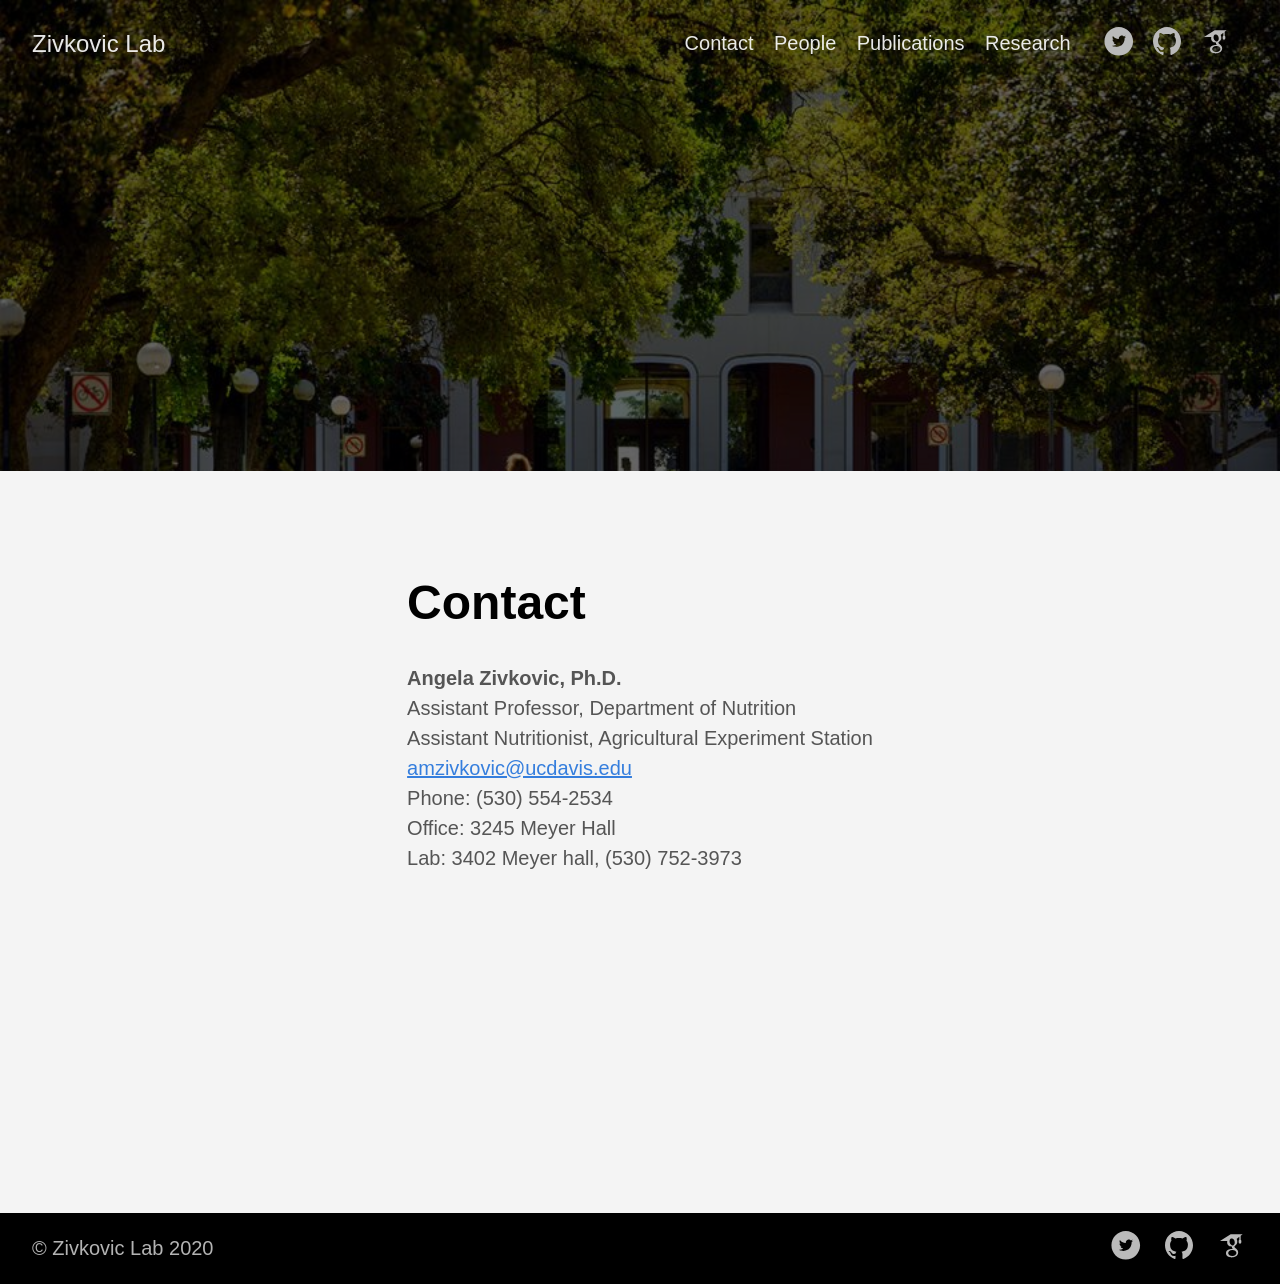
<file: contact/index.html>
<!DOCTYPE html>
<html lang="en-us">
  <head>
    <meta charset="utf-8">
    <meta http-equiv="X-UA-Compatible" content="IE=edge,chrome=1">
    
    <title>Contact | Zivkovic Lab</title>
    <meta name="viewport" content="width=device-width,minimum-scale=1">
    <meta name="generator" content="Hugo 0.73.0" />
    
    
      <META NAME="ROBOTS" CONTENT="NOINDEX, NOFOLLOW">
    

    
    
      <link href="/dist/css/app.4fc0b62e4b82c997bb0041217cd6b979.css" rel="stylesheet">
    

    
      <link rel="stylesheet" href="/css/custom.css">
    

    
      

    

    
    
    <meta property="og:title" content="Contact" />
<meta property="og:description" content="Contact information for the Zivkovic lab" />
<meta property="og:type" content="article" />
<meta property="og:url" content="https://zivkovic-lab.github.io/contact/" />

<meta itemprop="name" content="Contact">
<meta itemprop="description" content="Contact information for the Zivkovic lab">

<meta itemprop="wordCount" content="27">



<meta itemprop="keywords" content="" /><meta name="twitter:card" content="summary"/>
<meta name="twitter:title" content="Contact"/>
<meta name="twitter:description" content="Contact information for the Zivkovic lab"/>

	
  </head>

  <body class="ma0 avenir bg-near-white">

    

  
  
  <header class="cover bg-top" style="background-image: url('https://zivkovic-lab.github.io/images/contact.jpg');">
    <div class="pb3-m pb6-l bg-black-60">
      <nav class="pv3 ph3 ph4-ns" role="navigation">
  <div class="flex-l justify-between items-center center">
    <a href="/" class="f3 fw2 hover-white no-underline white-90 dib">
      
        Zivkovic Lab
      
    </a>
    <div class="flex-l items-center">
      

      
        <ul class="pl0 mr3">
          
          <li class="list f5 f4-ns fw4 dib pr3">
            <a class="hover-white no-underline white-90" href="/contact/" title="Contact page">
              Contact
            </a>
          </li>
          
          <li class="list f5 f4-ns fw4 dib pr3">
            <a class="hover-white no-underline white-90" href="/people/" title="People page">
              People
            </a>
          </li>
          
          <li class="list f5 f4-ns fw4 dib pr3">
            <a class="hover-white no-underline white-90" href="/publication/" title="Publications page">
              Publications
            </a>
          </li>
          
          <li class="list f5 f4-ns fw4 dib pr3">
            <a class="hover-white no-underline white-90" href="/research/" title="Research page">
              Research
            </a>
          </li>
          
        </ul>
      
      




<a href="https://twitter.com/GoHugoIO" target="_blank" class="link-transition twitter link dib z-999 pt3 pt0-l mr1" title="Twitter link" rel="noopener" aria-label="follow on Twitter——Opens in a new window">
  <svg height="32px"  style="enable-background:new 0 0 67 67;" version="1.1" viewBox="0 0 67 67" width="32px" xml:space="preserve" xmlns="http://www.w3.org/2000/svg" xmlns:xlink="http://www.w3.org/1999/xlink"><path d="M37.167,22.283c-2.619,0.953-4.274,3.411-4.086,6.101  l0.063,1.038l-1.048-0.127c-3.813-0.487-7.145-2.139-9.974-4.915l-1.383-1.377l-0.356,1.017c-0.754,2.267-0.272,4.661,1.299,6.271  c0.838,0.89,0.649,1.017-0.796,0.487c-0.503-0.169-0.943-0.296-0.985-0.233c-0.146,0.149,0.356,2.076,0.754,2.839  c0.545,1.06,1.655,2.097,2.871,2.712l1.027,0.487l-1.215,0.021c-1.173,0-1.215,0.021-1.089,0.467  c0.419,1.377,2.074,2.839,3.918,3.475l1.299,0.444l-1.131,0.678c-1.676,0.976-3.646,1.526-5.616,1.568  C19.775,43.256,19,43.341,19,43.405c0,0.211,2.557,1.397,4.044,1.864c4.463,1.377,9.765,0.783,13.746-1.568  c2.829-1.673,5.657-5,6.978-8.221c0.713-1.716,1.425-4.851,1.425-6.354c0-0.975,0.063-1.102,1.236-2.267  c0.692-0.678,1.341-1.419,1.467-1.631c0.21-0.403,0.188-0.403-0.88-0.043c-1.781,0.636-2.033,0.551-1.152-0.402  c0.649-0.678,1.425-1.907,1.425-2.267c0-0.063-0.314,0.042-0.671,0.233c-0.377,0.212-1.215,0.53-1.844,0.72l-1.131,0.361l-1.027-0.7  c-0.566-0.381-1.361-0.805-1.781-0.932C39.766,21.902,38.131,21.944,37.167,22.283z M33,64C16.432,64,3,50.569,3,34S16.432,4,33,4  s30,13.431,30,30S49.568,64,33,64z" style="fill-rule:evenodd;clip-rule:evenodd;fill:;"/></svg>

<span class="new-window"><svg  height="8px"  style="enable-background:new 0 0 1000 1000;" version="1.1" viewBox="0 0 1000 1000" width="8px" xml:space="preserve" xmlns="http://www.w3.org/2000/svg" xmlns:xlink="http://www.w3.org/1999/xlink" >
<path d="M598 128h298v298h-86v-152l-418 418-60-60 418-418h-152v-86zM810 810v-298h86v298c0 46-40 86-86 86h-596c-48 0-86-40-86-86v-596c0-46 38-86 86-86h298v86h-298v596h596z" style="fill-rule:evenodd;clip-rule:evenodd;fill:;"/>
</svg>
</span></a>





<a href="https://github.com/zivkovic-lab" target="_blank" class="link-transition github link dib z-999 pt3 pt0-l mr1" title="Github link" rel="noopener" aria-label="follow on Github——Opens in a new window">
  <svg  height="32px"  style="enable-background:new 0 0 512 512;" version="1.1" viewBox="0 0 512 512" width="32px" xml:space="preserve" xmlns="http://www.w3.org/2000/svg" xmlns:xlink="http://www.w3.org/1999/xlink" >
  <path d="M256,32C132.3,32,32,134.8,32,261.7c0,101.5,64.2,187.5,153.2,217.9c11.2,2.1,15.3-5,15.3-11.1   c0-5.5-0.2-19.9-0.3-39.1c-62.3,13.9-75.5-30.8-75.5-30.8c-10.2-26.5-24.9-33.6-24.9-33.6c-20.3-14.3,1.5-14,1.5-14   c22.5,1.6,34.3,23.7,34.3,23.7c20,35.1,52.4,25,65.2,19.1c2-14.8,7.8-25,14.2-30.7c-49.7-5.8-102-25.5-102-113.5   c0-25.1,8.7-45.6,23-61.6c-2.3-5.8-10-29.2,2.2-60.8c0,0,18.8-6.2,61.6,23.5c17.9-5.1,37-7.6,56.1-7.7c19,0.1,38.2,2.6,56.1,7.7   c42.8-29.7,61.5-23.5,61.5-23.5c12.2,31.6,4.5,55,2.2,60.8c14.3,16.1,23,36.6,23,61.6c0,88.2-52.4,107.6-102.3,113.3   c8,7.1,15.2,21.1,15.2,42.5c0,30.7-0.3,55.5-0.3,63c0,6.1,4,13.3,15.4,11C415.9,449.1,480,363.1,480,261.7   C480,134.8,379.7,32,256,32z"/>
</svg>

<span class="new-window"><svg  height="8px"  style="enable-background:new 0 0 1000 1000;" version="1.1" viewBox="0 0 1000 1000" width="8px" xml:space="preserve" xmlns="http://www.w3.org/2000/svg" xmlns:xlink="http://www.w3.org/1999/xlink" >
<path d="M598 128h298v298h-86v-152l-418 418-60-60 418-418h-152v-86zM810 810v-298h86v298c0 46-40 86-86 86h-596c-48 0-86-40-86-86v-596c0-46 38-86 86-86h298v86h-298v596h596z" style="fill-rule:evenodd;clip-rule:evenodd;fill:;"/>
</svg>
</span></a>






<a href="https://scholar.google.com/citations?hl=en&amp;user=RX0VM-MAAAAJ" target="_blank" class="link-transition slack link dib z-999 pt3 pt0-l mr1" title="google-scholar link" rel="noopener" aria-label="follow on Slack——Opens in a new window">
  <svg  height="32px"  style="enable-background:new 0 0 512 512;" version="1.1" xml:space="preserve" xmlns="http://www.w3.org/2000/svg" viewBox="0 0 24 24" width="32px" ><path d="M 11 4 L 3 9 L 8.4921875 9 C 8.4715892 9.0754986 8.4383718 9.1441171 8.421875 9.2226562 C 8.375875 9.4646562 8.3398437 9.7308125 8.3398438 10.007812 C 8.3398438 13.578812 11.990234 13.175781 11.990234 13.175781 L 11.990234 14.085938 C 11.990234 14.454937 12.47425 14.327172 12.53125 15.076172 C 12.28925 15.076172 7.4746094 14.937547 7.4746094 18.185547 C 7.4746094 21.445547 11.724609 21.285156 11.724609 21.285156 C 11.724609 21.285156 16.632812 21.504656 16.632812 17.472656 C 16.634813 15.063656 13.822266 14.2795 13.822266 13.3125 C 13.822266 12.3335 15.941406 12.045906 15.941406 9.7539062 C 15.941406 8.7519062 15.872828 8.03825 15.423828 7.53125 C 15.388828 7.49625 15.366031 7.4722188 15.332031 7.4492188 C 15.324304 7.4420199 15.31448 7.4367774 15.306641 7.4296875 L 15.429688 7.4296875 L 17.5 5.8769531 L 17.5 8 A 0.50005 0.50005 0 0 0 17.511719 8.1152344 A 1.0001 1.0001 0 0 0 17 9 L 17 10 A 1.0001 1.0001 0 1 0 19 10 L 19 9 A 1.0001 1.0001 0 0 0 18.488281 8.1152344 A 0.50005 0.50005 0 0 0 18.5 8 L 18.5 5.125 L 20 4 L 11 4 z M 11.691406 7.0527344 C 11.979219 7.0397031 12.268922 7.109625 12.544922 7.265625 C 12.751922 7.369625 12.946141 7.518125 13.119141 7.703125 C 13.476141 8.060125 13.7765 8.5784531 13.9375 9.1894531 C 14.3175 10.640453 13.823828 12.035781 12.798828 12.300781 C 11.784828 12.587781 10.654672 11.641172 10.263672 10.201172 C 10.090672 9.4991719 10.114547 8.8202969 10.310547 8.2792969 C 10.312395 8.2723193 10.316443 8.2666961 10.318359 8.2597656 C 10.321722 8.2581149 10.32682 8.253536 10.330078 8.2519531 C 10.386262 8.0380596 10.478099 7.8461668 10.589844 7.6875 C 10.795388 7.3872165 11.066477 7.1838352 11.404297 7.09375 C 11.499297 7.07075 11.595469 7.0570781 11.691406 7.0527344 z M 12.082031 15.685547 C 13.775031 15.558547 15.216313 16.490813 15.320312 17.757812 C 15.390313 19.013813 14.087812 20.131094 12.382812 20.246094 C 10.689813 20.361094 9.2274844 19.441547 9.1464844 18.185547 C 9.0654844 16.918547 10.377031 15.812547 12.082031 15.685547 z"/></svg>
<span class="new-window"><svg  height="8px"  style="enable-background:new 0 0 1000 1000;" version="1.1" viewBox="0 0 1000 1000" width="8px" xml:space="preserve" xmlns="http://www.w3.org/2000/svg" xmlns:xlink="http://www.w3.org/1999/xlink" >
<path d="M598 128h298v298h-86v-152l-418 418-60-60 418-418h-152v-86zM810 810v-298h86v298c0 46-40 86-86 86h-596c-48 0-86-40-86-86v-596c0-46 38-86 86-86h298v86h-298v596h596z" style="fill-rule:evenodd;clip-rule:evenodd;fill:;"/>
</svg>
</span></a>


    </div>
  </div>
</nav>

      <div class="tc-l pv6 ph3 ph4-ns">
        
      </div>
    </div>
  </header>


    <main class="pb7" role="main">
      
  <div class="flex-l mt2 mw8 center">
    <article class="center cf pv5 ph3 ph4-ns mw7">
      <header>
        <p class="f6 b helvetica tracked">
          
        </p>
        <h1 class="f1">
          Contact
        </h1>
      </header>
      <div class="nested-copy-line-height lh-copy f4 nested-links nested-img mid-gray">
        <p><strong>Angela Zivkovic, Ph.D.</strong><br>
Assistant Professor, Department of Nutrition<br>
Assistant Nutritionist, Agricultural Experiment Station<br>
<a href="mailto:amzivkovic@ucdavis.edu">amzivkovic@ucdavis.edu</a><br>
Phone: (530) 554-2534<br>
Office: 3245 Meyer Hall<br>
Lab: 3402 Meyer hall, (530) 752-3973</p>
<!-- raw HTML omitted -->

      </div>
    </article>
  </div>

    </main>
    <footer class="bg-black bottom-0 w-100 pa3" role="contentinfo">
  <div class="flex justify-between">
  <a class="f4 fw4 hover-white no-underline white-70 dn dib-ns pv2 ph3" href="https://zivkovic-lab.github.io" >
    &copy;  Zivkovic Lab 2020 
  </a>
    <div>




<a href="https://twitter.com/GoHugoIO" target="_blank" class="link-transition twitter link dib z-999 pt3 pt0-l mr1" title="Twitter link" rel="noopener" aria-label="follow on Twitter——Opens in a new window">
  <svg height="32px"  style="enable-background:new 0 0 67 67;" version="1.1" viewBox="0 0 67 67" width="32px" xml:space="preserve" xmlns="http://www.w3.org/2000/svg" xmlns:xlink="http://www.w3.org/1999/xlink"><path d="M37.167,22.283c-2.619,0.953-4.274,3.411-4.086,6.101  l0.063,1.038l-1.048-0.127c-3.813-0.487-7.145-2.139-9.974-4.915l-1.383-1.377l-0.356,1.017c-0.754,2.267-0.272,4.661,1.299,6.271  c0.838,0.89,0.649,1.017-0.796,0.487c-0.503-0.169-0.943-0.296-0.985-0.233c-0.146,0.149,0.356,2.076,0.754,2.839  c0.545,1.06,1.655,2.097,2.871,2.712l1.027,0.487l-1.215,0.021c-1.173,0-1.215,0.021-1.089,0.467  c0.419,1.377,2.074,2.839,3.918,3.475l1.299,0.444l-1.131,0.678c-1.676,0.976-3.646,1.526-5.616,1.568  C19.775,43.256,19,43.341,19,43.405c0,0.211,2.557,1.397,4.044,1.864c4.463,1.377,9.765,0.783,13.746-1.568  c2.829-1.673,5.657-5,6.978-8.221c0.713-1.716,1.425-4.851,1.425-6.354c0-0.975,0.063-1.102,1.236-2.267  c0.692-0.678,1.341-1.419,1.467-1.631c0.21-0.403,0.188-0.403-0.88-0.043c-1.781,0.636-2.033,0.551-1.152-0.402  c0.649-0.678,1.425-1.907,1.425-2.267c0-0.063-0.314,0.042-0.671,0.233c-0.377,0.212-1.215,0.53-1.844,0.72l-1.131,0.361l-1.027-0.7  c-0.566-0.381-1.361-0.805-1.781-0.932C39.766,21.902,38.131,21.944,37.167,22.283z M33,64C16.432,64,3,50.569,3,34S16.432,4,33,4  s30,13.431,30,30S49.568,64,33,64z" style="fill-rule:evenodd;clip-rule:evenodd;fill:;"/></svg>

<span class="new-window"><svg  height="8px"  style="enable-background:new 0 0 1000 1000;" version="1.1" viewBox="0 0 1000 1000" width="8px" xml:space="preserve" xmlns="http://www.w3.org/2000/svg" xmlns:xlink="http://www.w3.org/1999/xlink" >
<path d="M598 128h298v298h-86v-152l-418 418-60-60 418-418h-152v-86zM810 810v-298h86v298c0 46-40 86-86 86h-596c-48 0-86-40-86-86v-596c0-46 38-86 86-86h298v86h-298v596h596z" style="fill-rule:evenodd;clip-rule:evenodd;fill:;"/>
</svg>
</span></a>





<a href="https://github.com/zivkovic-lab" target="_blank" class="link-transition github link dib z-999 pt3 pt0-l mr1" title="Github link" rel="noopener" aria-label="follow on Github——Opens in a new window">
  <svg  height="32px"  style="enable-background:new 0 0 512 512;" version="1.1" viewBox="0 0 512 512" width="32px" xml:space="preserve" xmlns="http://www.w3.org/2000/svg" xmlns:xlink="http://www.w3.org/1999/xlink" >
  <path d="M256,32C132.3,32,32,134.8,32,261.7c0,101.5,64.2,187.5,153.2,217.9c11.2,2.1,15.3-5,15.3-11.1   c0-5.5-0.2-19.9-0.3-39.1c-62.3,13.9-75.5-30.8-75.5-30.8c-10.2-26.5-24.9-33.6-24.9-33.6c-20.3-14.3,1.5-14,1.5-14   c22.5,1.6,34.3,23.7,34.3,23.7c20,35.1,52.4,25,65.2,19.1c2-14.8,7.8-25,14.2-30.7c-49.7-5.8-102-25.5-102-113.5   c0-25.1,8.7-45.6,23-61.6c-2.3-5.8-10-29.2,2.2-60.8c0,0,18.8-6.2,61.6,23.5c17.9-5.1,37-7.6,56.1-7.7c19,0.1,38.2,2.6,56.1,7.7   c42.8-29.7,61.5-23.5,61.5-23.5c12.2,31.6,4.5,55,2.2,60.8c14.3,16.1,23,36.6,23,61.6c0,88.2-52.4,107.6-102.3,113.3   c8,7.1,15.2,21.1,15.2,42.5c0,30.7-0.3,55.5-0.3,63c0,6.1,4,13.3,15.4,11C415.9,449.1,480,363.1,480,261.7   C480,134.8,379.7,32,256,32z"/>
</svg>

<span class="new-window"><svg  height="8px"  style="enable-background:new 0 0 1000 1000;" version="1.1" viewBox="0 0 1000 1000" width="8px" xml:space="preserve" xmlns="http://www.w3.org/2000/svg" xmlns:xlink="http://www.w3.org/1999/xlink" >
<path d="M598 128h298v298h-86v-152l-418 418-60-60 418-418h-152v-86zM810 810v-298h86v298c0 46-40 86-86 86h-596c-48 0-86-40-86-86v-596c0-46 38-86 86-86h298v86h-298v596h596z" style="fill-rule:evenodd;clip-rule:evenodd;fill:;"/>
</svg>
</span></a>






<a href="https://scholar.google.com/citations?hl=en&amp;user=RX0VM-MAAAAJ" target="_blank" class="link-transition slack link dib z-999 pt3 pt0-l mr1" title="google-scholar link" rel="noopener" aria-label="follow on Slack——Opens in a new window">
  <svg  height="32px"  style="enable-background:new 0 0 512 512;" version="1.1" xml:space="preserve" xmlns="http://www.w3.org/2000/svg" viewBox="0 0 24 24" width="32px" ><path d="M 11 4 L 3 9 L 8.4921875 9 C 8.4715892 9.0754986 8.4383718 9.1441171 8.421875 9.2226562 C 8.375875 9.4646562 8.3398437 9.7308125 8.3398438 10.007812 C 8.3398438 13.578812 11.990234 13.175781 11.990234 13.175781 L 11.990234 14.085938 C 11.990234 14.454937 12.47425 14.327172 12.53125 15.076172 C 12.28925 15.076172 7.4746094 14.937547 7.4746094 18.185547 C 7.4746094 21.445547 11.724609 21.285156 11.724609 21.285156 C 11.724609 21.285156 16.632812 21.504656 16.632812 17.472656 C 16.634813 15.063656 13.822266 14.2795 13.822266 13.3125 C 13.822266 12.3335 15.941406 12.045906 15.941406 9.7539062 C 15.941406 8.7519062 15.872828 8.03825 15.423828 7.53125 C 15.388828 7.49625 15.366031 7.4722188 15.332031 7.4492188 C 15.324304 7.4420199 15.31448 7.4367774 15.306641 7.4296875 L 15.429688 7.4296875 L 17.5 5.8769531 L 17.5 8 A 0.50005 0.50005 0 0 0 17.511719 8.1152344 A 1.0001 1.0001 0 0 0 17 9 L 17 10 A 1.0001 1.0001 0 1 0 19 10 L 19 9 A 1.0001 1.0001 0 0 0 18.488281 8.1152344 A 0.50005 0.50005 0 0 0 18.5 8 L 18.5 5.125 L 20 4 L 11 4 z M 11.691406 7.0527344 C 11.979219 7.0397031 12.268922 7.109625 12.544922 7.265625 C 12.751922 7.369625 12.946141 7.518125 13.119141 7.703125 C 13.476141 8.060125 13.7765 8.5784531 13.9375 9.1894531 C 14.3175 10.640453 13.823828 12.035781 12.798828 12.300781 C 11.784828 12.587781 10.654672 11.641172 10.263672 10.201172 C 10.090672 9.4991719 10.114547 8.8202969 10.310547 8.2792969 C 10.312395 8.2723193 10.316443 8.2666961 10.318359 8.2597656 C 10.321722 8.2581149 10.32682 8.253536 10.330078 8.2519531 C 10.386262 8.0380596 10.478099 7.8461668 10.589844 7.6875 C 10.795388 7.3872165 11.066477 7.1838352 11.404297 7.09375 C 11.499297 7.07075 11.595469 7.0570781 11.691406 7.0527344 z M 12.082031 15.685547 C 13.775031 15.558547 15.216313 16.490813 15.320312 17.757812 C 15.390313 19.013813 14.087812 20.131094 12.382812 20.246094 C 10.689813 20.361094 9.2274844 19.441547 9.1464844 18.185547 C 9.0654844 16.918547 10.377031 15.812547 12.082031 15.685547 z"/></svg>
<span class="new-window"><svg  height="8px"  style="enable-background:new 0 0 1000 1000;" version="1.1" viewBox="0 0 1000 1000" width="8px" xml:space="preserve" xmlns="http://www.w3.org/2000/svg" xmlns:xlink="http://www.w3.org/1999/xlink" >
<path d="M598 128h298v298h-86v-152l-418 418-60-60 418-418h-152v-86zM810 810v-298h86v298c0 46-40 86-86 86h-596c-48 0-86-40-86-86v-596c0-46 38-86 86-86h298v86h-298v596h596z" style="fill-rule:evenodd;clip-rule:evenodd;fill:;"/>
</svg>
</span></a>

</div>
  </div>
</footer>

    

  <script src="/dist/js/app.3fc0f988d21662902933.js"></script>


  </body>
</html>
</file>
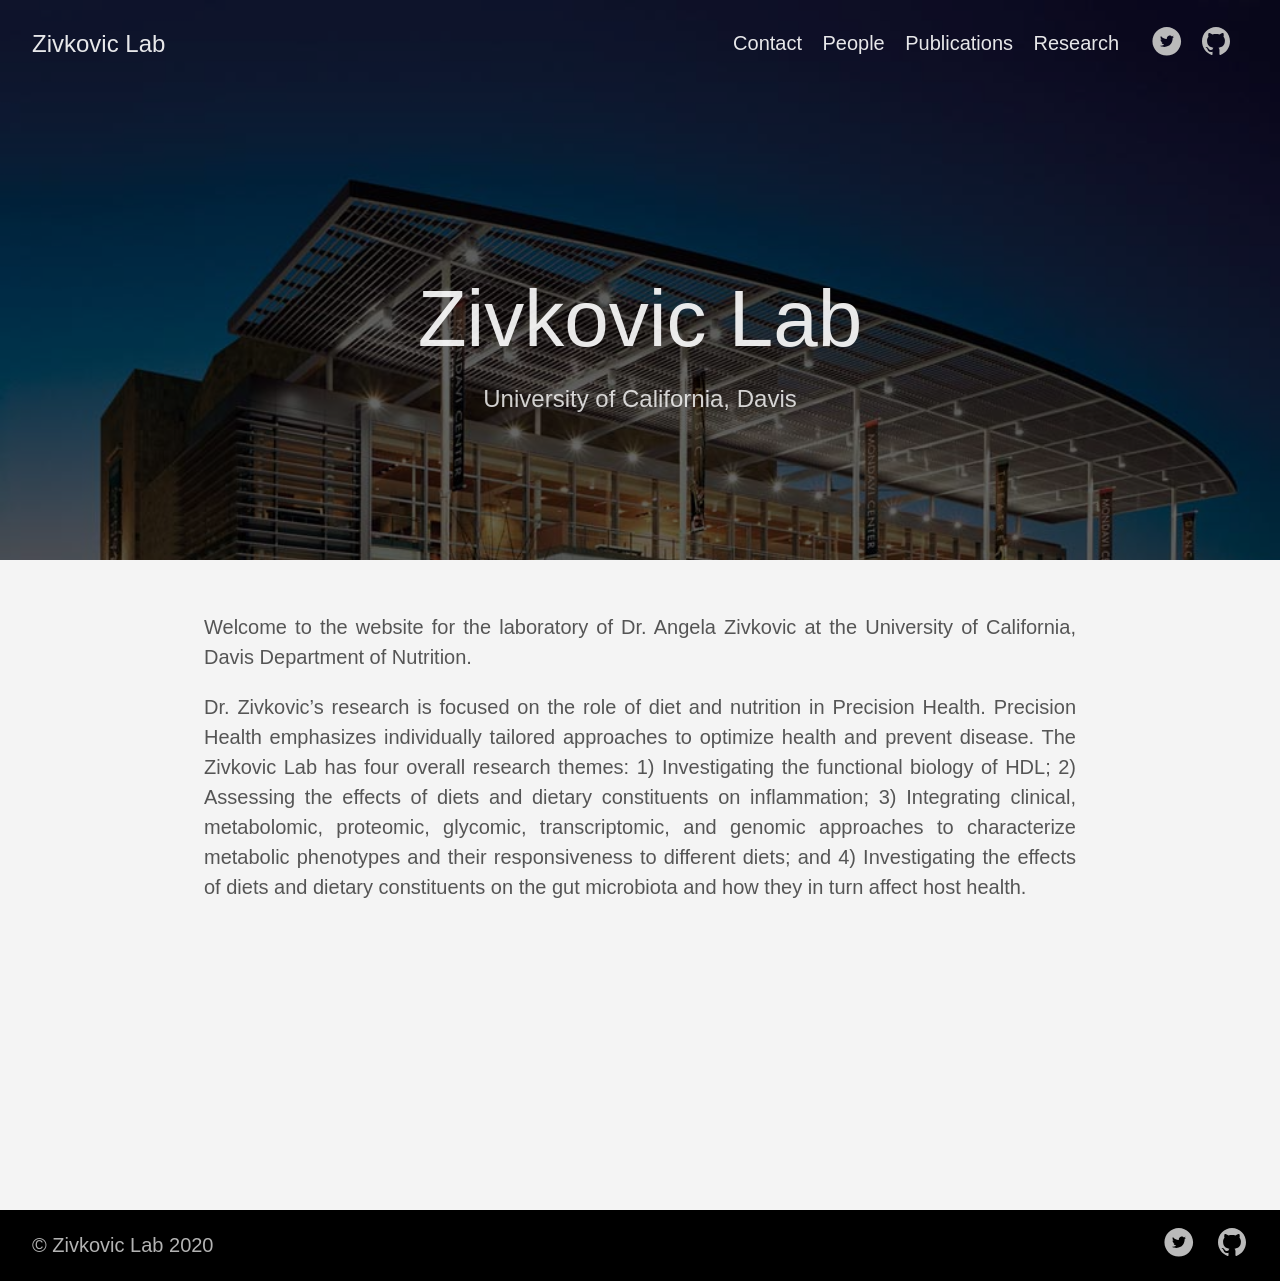
<file: docs/index.html>
<!DOCTYPE html>
<html lang="en-us">
  <head>
    <meta charset="utf-8">
    <meta http-equiv="X-UA-Compatible" content="IE=edge,chrome=1">
    
    <title>Zivkovic Lab | Zivkovic Lab</title>
    <meta name="viewport" content="width=device-width,minimum-scale=1">
    <meta name="generator" content="Hugo 0.73.0" />
    
    
      <META NAME="ROBOTS" CONTENT="NOINDEX, NOFOLLOW">
    

    
    
      <link href="/dist/css/app.4fc0b62e4b82c997bb0041217cd6b979.css" rel="stylesheet">
    

    
      <link rel="stylesheet" href="/css/custom.css">
    

    
      

    

    
    
      <link href="/index.xml" rel="alternate" type="application/rss+xml" title="Zivkovic Lab" />
      <link href="/index.xml" rel="feed" type="application/rss+xml" title="Zivkovic Lab" />
      
    
    
    <meta property="og:title" content="Zivkovic Lab" />
<meta property="og:description" content="University of California, Davis" />
<meta property="og:type" content="website" />
<meta property="og:url" content="https://zivkovic-lab.github.io/" />
<meta property="og:updated_time" content="2017-03-02T12:00:00-05:00" />
<meta itemprop="name" content="Zivkovic Lab">
<meta itemprop="description" content="University of California, Davis"><meta name="twitter:card" content="summary"/>
<meta name="twitter:title" content="Zivkovic Lab"/>
<meta name="twitter:description" content="University of California, Davis"/>

	
  </head>

  <body class="ma0 avenir bg-near-white">

    

  
  
  <header class="cover bg-top" style="background-image: url('https://zivkovic-lab.github.io/images/mondavi-center.jpg');">
    <div class="bg-black-60">
      <nav class="pv3 ph3 ph4-ns" role="navigation">
  <div class="flex-l justify-between items-center center">
    <a href="/" class="f3 fw2 hover-white no-underline white-90 dib">
      
        Zivkovic Lab
      
    </a>
    <div class="flex-l items-center">
      

      
        <ul class="pl0 mr3">
          
          <li class="list f5 f4-ns fw4 dib pr3">
            <a class="hover-white no-underline white-90" href="/contact/" title="Contact page">
              Contact
            </a>
          </li>
          
          <li class="list f5 f4-ns fw4 dib pr3">
            <a class="hover-white no-underline white-90" href="/people/" title="People page">
              People
            </a>
          </li>
          
          <li class="list f5 f4-ns fw4 dib pr3">
            <a class="hover-white no-underline white-90" href="/publication/" title="Publications page">
              Publications
            </a>
          </li>
          
          <li class="list f5 f4-ns fw4 dib pr3">
            <a class="hover-white no-underline white-90" href="/research/" title="Research page">
              Research
            </a>
          </li>
          
        </ul>
      
      




<a href="https://twitter.com/GoHugoIO" target="_blank" class="link-transition twitter link dib z-999 pt3 pt0-l mr1" title="Twitter link" rel="noopener" aria-label="follow on Twitter——Opens in a new window">
  <svg height="32px"  style="enable-background:new 0 0 67 67;" version="1.1" viewBox="0 0 67 67" width="32px" xml:space="preserve" xmlns="http://www.w3.org/2000/svg" xmlns:xlink="http://www.w3.org/1999/xlink"><path d="M37.167,22.283c-2.619,0.953-4.274,3.411-4.086,6.101  l0.063,1.038l-1.048-0.127c-3.813-0.487-7.145-2.139-9.974-4.915l-1.383-1.377l-0.356,1.017c-0.754,2.267-0.272,4.661,1.299,6.271  c0.838,0.89,0.649,1.017-0.796,0.487c-0.503-0.169-0.943-0.296-0.985-0.233c-0.146,0.149,0.356,2.076,0.754,2.839  c0.545,1.06,1.655,2.097,2.871,2.712l1.027,0.487l-1.215,0.021c-1.173,0-1.215,0.021-1.089,0.467  c0.419,1.377,2.074,2.839,3.918,3.475l1.299,0.444l-1.131,0.678c-1.676,0.976-3.646,1.526-5.616,1.568  C19.775,43.256,19,43.341,19,43.405c0,0.211,2.557,1.397,4.044,1.864c4.463,1.377,9.765,0.783,13.746-1.568  c2.829-1.673,5.657-5,6.978-8.221c0.713-1.716,1.425-4.851,1.425-6.354c0-0.975,0.063-1.102,1.236-2.267  c0.692-0.678,1.341-1.419,1.467-1.631c0.21-0.403,0.188-0.403-0.88-0.043c-1.781,0.636-2.033,0.551-1.152-0.402  c0.649-0.678,1.425-1.907,1.425-2.267c0-0.063-0.314,0.042-0.671,0.233c-0.377,0.212-1.215,0.53-1.844,0.72l-1.131,0.361l-1.027-0.7  c-0.566-0.381-1.361-0.805-1.781-0.932C39.766,21.902,38.131,21.944,37.167,22.283z M33,64C16.432,64,3,50.569,3,34S16.432,4,33,4  s30,13.431,30,30S49.568,64,33,64z" style="fill-rule:evenodd;clip-rule:evenodd;fill:;"/></svg>

<span class="new-window"><svg  height="8px"  style="enable-background:new 0 0 1000 1000;" version="1.1" viewBox="0 0 1000 1000" width="8px" xml:space="preserve" xmlns="http://www.w3.org/2000/svg" xmlns:xlink="http://www.w3.org/1999/xlink" >
<path d="M598 128h298v298h-86v-152l-418 418-60-60 418-418h-152v-86zM810 810v-298h86v298c0 46-40 86-86 86h-596c-48 0-86-40-86-86v-596c0-46 38-86 86-86h298v86h-298v596h596z" style="fill-rule:evenodd;clip-rule:evenodd;fill:;"/>
</svg>
</span></a>





<a href="https://github.com/XYCynthiaT" target="_blank" class="link-transition github link dib z-999 pt3 pt0-l mr1" title="Github link" rel="noopener" aria-label="follow on Github——Opens in a new window">
  <svg  height="32px"  style="enable-background:new 0 0 512 512;" version="1.1" viewBox="0 0 512 512" width="32px" xml:space="preserve" xmlns="http://www.w3.org/2000/svg" xmlns:xlink="http://www.w3.org/1999/xlink" >
  <path d="M256,32C132.3,32,32,134.8,32,261.7c0,101.5,64.2,187.5,153.2,217.9c11.2,2.1,15.3-5,15.3-11.1   c0-5.5-0.2-19.9-0.3-39.1c-62.3,13.9-75.5-30.8-75.5-30.8c-10.2-26.5-24.9-33.6-24.9-33.6c-20.3-14.3,1.5-14,1.5-14   c22.5,1.6,34.3,23.7,34.3,23.7c20,35.1,52.4,25,65.2,19.1c2-14.8,7.8-25,14.2-30.7c-49.7-5.8-102-25.5-102-113.5   c0-25.1,8.7-45.6,23-61.6c-2.3-5.8-10-29.2,2.2-60.8c0,0,18.8-6.2,61.6,23.5c17.9-5.1,37-7.6,56.1-7.7c19,0.1,38.2,2.6,56.1,7.7   c42.8-29.7,61.5-23.5,61.5-23.5c12.2,31.6,4.5,55,2.2,60.8c14.3,16.1,23,36.6,23,61.6c0,88.2-52.4,107.6-102.3,113.3   c8,7.1,15.2,21.1,15.2,42.5c0,30.7-0.3,55.5-0.3,63c0,6.1,4,13.3,15.4,11C415.9,449.1,480,363.1,480,261.7   C480,134.8,379.7,32,256,32z"/>
</svg>

<span class="new-window"><svg  height="8px"  style="enable-background:new 0 0 1000 1000;" version="1.1" viewBox="0 0 1000 1000" width="8px" xml:space="preserve" xmlns="http://www.w3.org/2000/svg" xmlns:xlink="http://www.w3.org/1999/xlink" >
<path d="M598 128h298v298h-86v-152l-418 418-60-60 418-418h-152v-86zM810 810v-298h86v298c0 46-40 86-86 86h-596c-48 0-86-40-86-86v-596c0-46 38-86 86-86h298v86h-298v596h596z" style="fill-rule:evenodd;clip-rule:evenodd;fill:;"/>
</svg>
</span></a>








    </div>
  </div>
</nav>

      <div class="tc-l pv4 pv6-l ph3 ph4-ns">
        <h1 class="f2 f-subheadline-l fw2 white-90 mb0 lh-title">
          Zivkovic Lab
        </h1>
        
          <h2 class="fw1 f5 f3-l white-80 measure-wide-l center mt3">
            University of California, Davis
          </h2>
        
      </div>
    </div>
  </header>


    <main class="pb7" role="main">
      
  <article class="cf ph3 ph5-l pv3 pv4-l f4 tj-l center measure-wide lh-copy mid-gray">
    <p>Welcome to the website for the laboratory of Dr. Angela Zivkovic at the University of California, Davis Department of Nutrition.</p>
<p>Dr. Zivkovic’s research is focused on the role of diet and nutrition in Precision Health. Precision Health emphasizes individually tailored approaches to optimize health and prevent disease. The Zivkovic Lab has four overall research themes: 1) Investigating the functional biology of HDL; 2) Assessing the effects of diets and dietary constituents on inflammation; 3) Integrating clinical, metabolomic, proteomic, glycomic, transcriptomic, and genomic approaches to characterize metabolic phenotypes and their responsiveness to different diets; and 4) Investigating the effects of diets and dietary constituents on the gut microbiota and how they in turn affect host health.</p>

  </article>
  
  
  
  
  
  
  

    </main>
    <footer class="bg-black bottom-0 w-100 pa3" role="contentinfo">
  <div class="flex justify-between">
  <a class="f4 fw4 hover-white no-underline white-70 dn dib-ns pv2 ph3" href="https://zivkovic-lab.github.io" >
    &copy;  Zivkovic Lab 2020 
  </a>
    <div>




<a href="https://twitter.com/GoHugoIO" target="_blank" class="link-transition twitter link dib z-999 pt3 pt0-l mr1" title="Twitter link" rel="noopener" aria-label="follow on Twitter——Opens in a new window">
  <svg height="32px"  style="enable-background:new 0 0 67 67;" version="1.1" viewBox="0 0 67 67" width="32px" xml:space="preserve" xmlns="http://www.w3.org/2000/svg" xmlns:xlink="http://www.w3.org/1999/xlink"><path d="M37.167,22.283c-2.619,0.953-4.274,3.411-4.086,6.101  l0.063,1.038l-1.048-0.127c-3.813-0.487-7.145-2.139-9.974-4.915l-1.383-1.377l-0.356,1.017c-0.754,2.267-0.272,4.661,1.299,6.271  c0.838,0.89,0.649,1.017-0.796,0.487c-0.503-0.169-0.943-0.296-0.985-0.233c-0.146,0.149,0.356,2.076,0.754,2.839  c0.545,1.06,1.655,2.097,2.871,2.712l1.027,0.487l-1.215,0.021c-1.173,0-1.215,0.021-1.089,0.467  c0.419,1.377,2.074,2.839,3.918,3.475l1.299,0.444l-1.131,0.678c-1.676,0.976-3.646,1.526-5.616,1.568  C19.775,43.256,19,43.341,19,43.405c0,0.211,2.557,1.397,4.044,1.864c4.463,1.377,9.765,0.783,13.746-1.568  c2.829-1.673,5.657-5,6.978-8.221c0.713-1.716,1.425-4.851,1.425-6.354c0-0.975,0.063-1.102,1.236-2.267  c0.692-0.678,1.341-1.419,1.467-1.631c0.21-0.403,0.188-0.403-0.88-0.043c-1.781,0.636-2.033,0.551-1.152-0.402  c0.649-0.678,1.425-1.907,1.425-2.267c0-0.063-0.314,0.042-0.671,0.233c-0.377,0.212-1.215,0.53-1.844,0.72l-1.131,0.361l-1.027-0.7  c-0.566-0.381-1.361-0.805-1.781-0.932C39.766,21.902,38.131,21.944,37.167,22.283z M33,64C16.432,64,3,50.569,3,34S16.432,4,33,4  s30,13.431,30,30S49.568,64,33,64z" style="fill-rule:evenodd;clip-rule:evenodd;fill:;"/></svg>

<span class="new-window"><svg  height="8px"  style="enable-background:new 0 0 1000 1000;" version="1.1" viewBox="0 0 1000 1000" width="8px" xml:space="preserve" xmlns="http://www.w3.org/2000/svg" xmlns:xlink="http://www.w3.org/1999/xlink" >
<path d="M598 128h298v298h-86v-152l-418 418-60-60 418-418h-152v-86zM810 810v-298h86v298c0 46-40 86-86 86h-596c-48 0-86-40-86-86v-596c0-46 38-86 86-86h298v86h-298v596h596z" style="fill-rule:evenodd;clip-rule:evenodd;fill:;"/>
</svg>
</span></a>





<a href="https://github.com/XYCynthiaT" target="_blank" class="link-transition github link dib z-999 pt3 pt0-l mr1" title="Github link" rel="noopener" aria-label="follow on Github——Opens in a new window">
  <svg  height="32px"  style="enable-background:new 0 0 512 512;" version="1.1" viewBox="0 0 512 512" width="32px" xml:space="preserve" xmlns="http://www.w3.org/2000/svg" xmlns:xlink="http://www.w3.org/1999/xlink" >
  <path d="M256,32C132.3,32,32,134.8,32,261.7c0,101.5,64.2,187.5,153.2,217.9c11.2,2.1,15.3-5,15.3-11.1   c0-5.5-0.2-19.9-0.3-39.1c-62.3,13.9-75.5-30.8-75.5-30.8c-10.2-26.5-24.9-33.6-24.9-33.6c-20.3-14.3,1.5-14,1.5-14   c22.5,1.6,34.3,23.7,34.3,23.7c20,35.1,52.4,25,65.2,19.1c2-14.8,7.8-25,14.2-30.7c-49.7-5.8-102-25.5-102-113.5   c0-25.1,8.7-45.6,23-61.6c-2.3-5.8-10-29.2,2.2-60.8c0,0,18.8-6.2,61.6,23.5c17.9-5.1,37-7.6,56.1-7.7c19,0.1,38.2,2.6,56.1,7.7   c42.8-29.7,61.5-23.5,61.5-23.5c12.2,31.6,4.5,55,2.2,60.8c14.3,16.1,23,36.6,23,61.6c0,88.2-52.4,107.6-102.3,113.3   c8,7.1,15.2,21.1,15.2,42.5c0,30.7-0.3,55.5-0.3,63c0,6.1,4,13.3,15.4,11C415.9,449.1,480,363.1,480,261.7   C480,134.8,379.7,32,256,32z"/>
</svg>

<span class="new-window"><svg  height="8px"  style="enable-background:new 0 0 1000 1000;" version="1.1" viewBox="0 0 1000 1000" width="8px" xml:space="preserve" xmlns="http://www.w3.org/2000/svg" xmlns:xlink="http://www.w3.org/1999/xlink" >
<path d="M598 128h298v298h-86v-152l-418 418-60-60 418-418h-152v-86zM810 810v-298h86v298c0 46-40 86-86 86h-596c-48 0-86-40-86-86v-596c0-46 38-86 86-86h298v86h-298v596h596z" style="fill-rule:evenodd;clip-rule:evenodd;fill:;"/>
</svg>
</span></a>







</div>
  </div>
</footer>

    

  <script src="/dist/js/app.3fc0f988d21662902933.js"></script>


  </body>
</html>
</file>
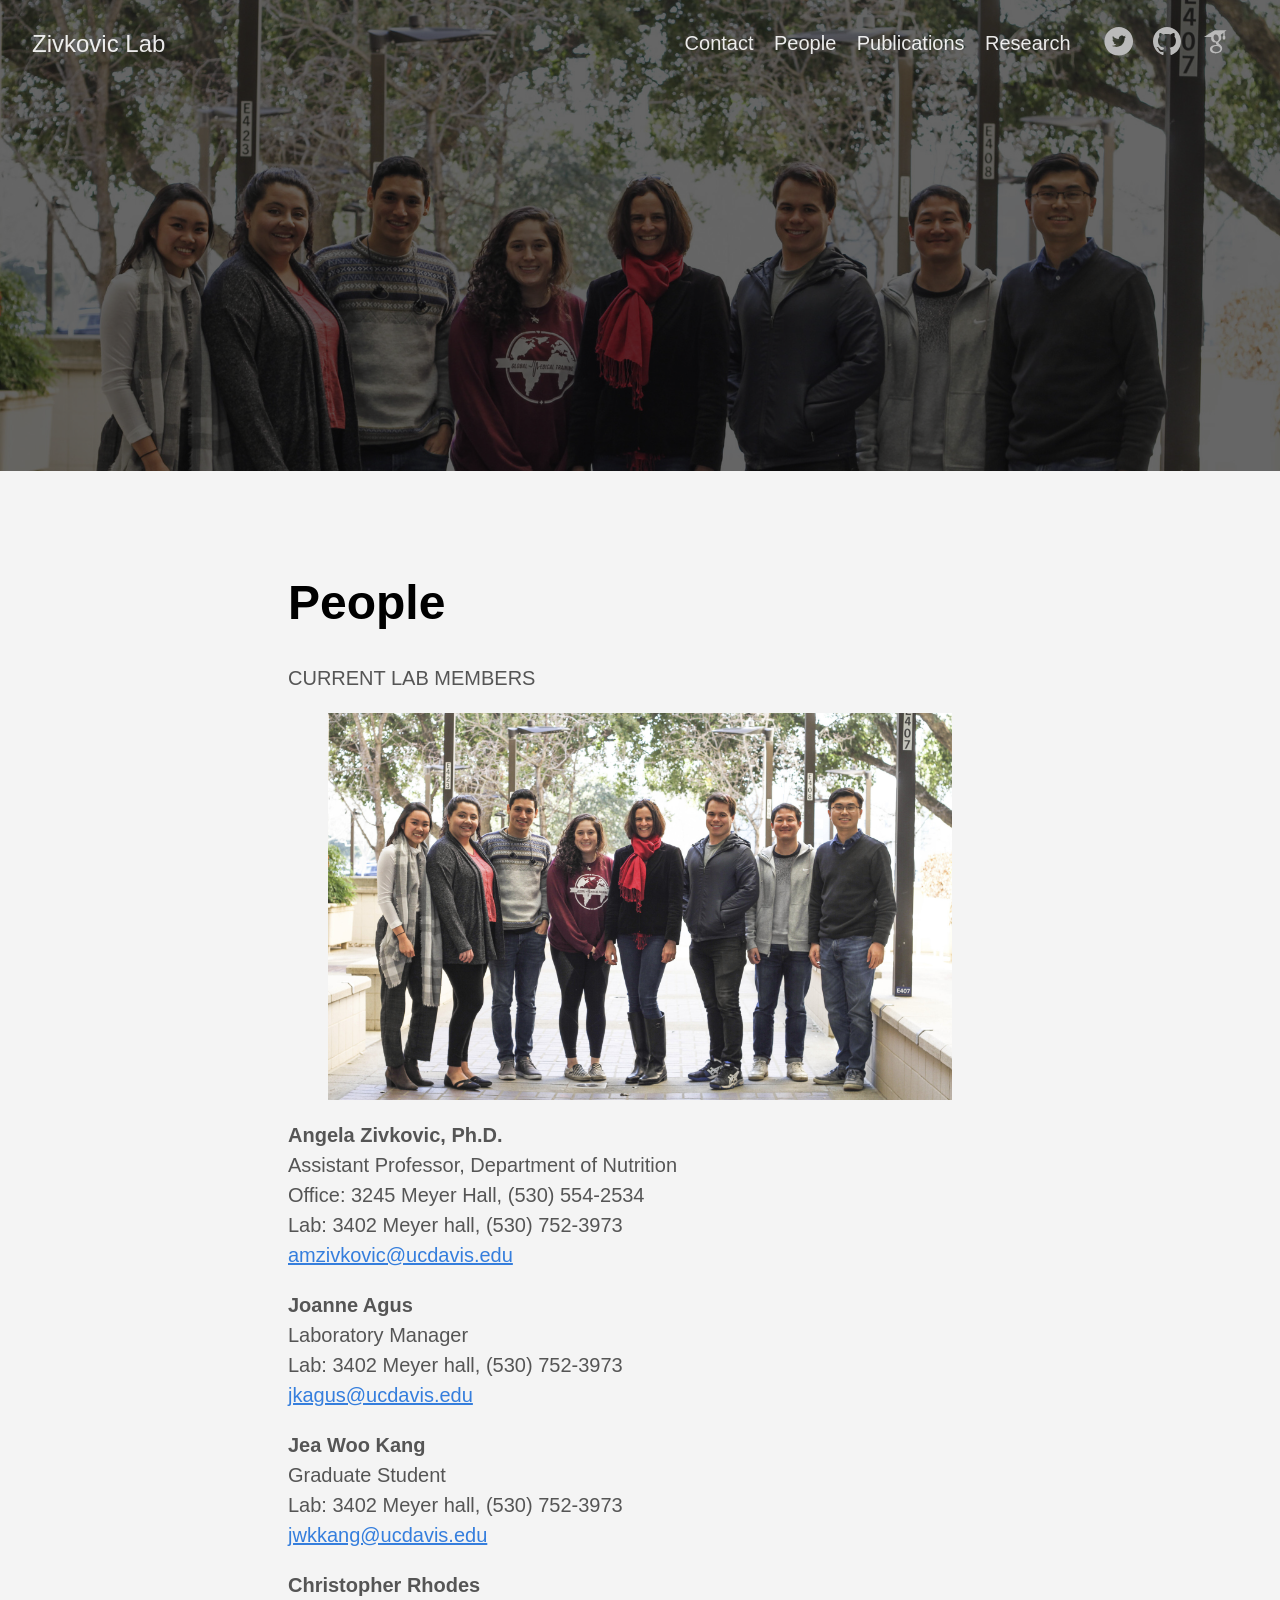
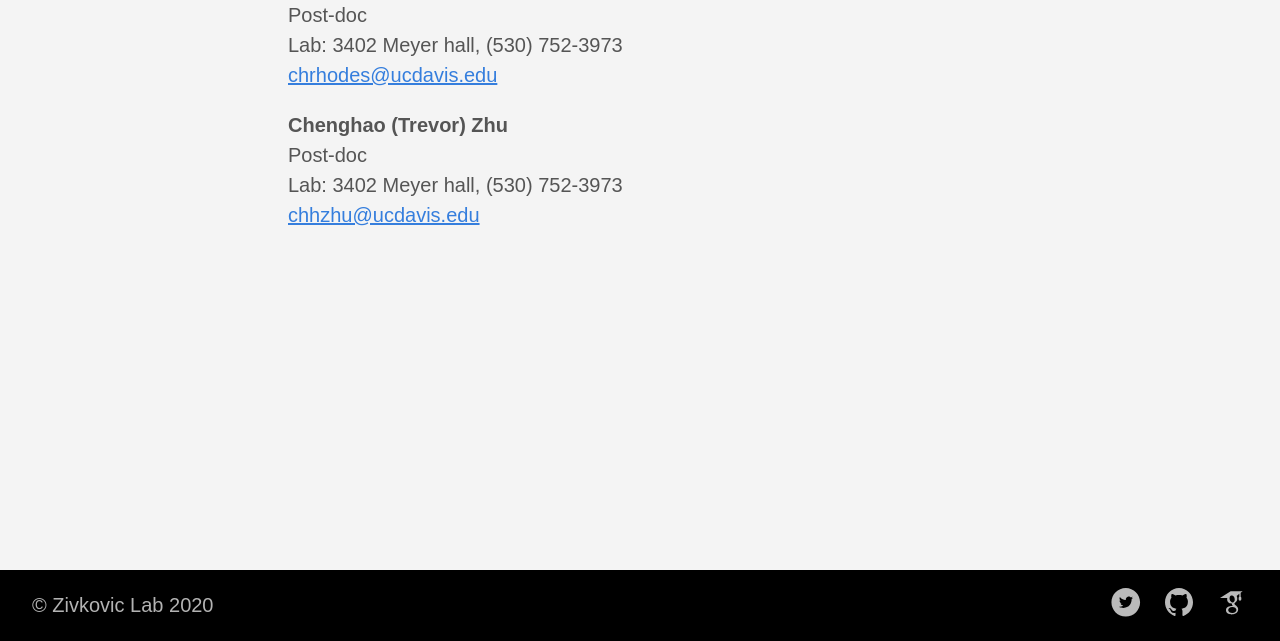
<file: people/index.html>
<!DOCTYPE html>
<html lang="en-us">
  <head>
    <meta charset="utf-8">
    <meta http-equiv="X-UA-Compatible" content="IE=edge,chrome=1">
    
    <title>People | Zivkovic Lab</title>
    <meta name="viewport" content="width=device-width,minimum-scale=1">
    <meta name="generator" content="Hugo 0.73.0" />
    
    
      <META NAME="ROBOTS" CONTENT="NOINDEX, NOFOLLOW">
    

    
    
      <link href="/dist/css/app.4fc0b62e4b82c997bb0041217cd6b979.css" rel="stylesheet">
    

    
      <link rel="stylesheet" href="/css/custom.css">
    

    
      

    

    
    
    <meta property="og:title" content="People" />
<meta property="og:description" content="CURRENT LAB MEMBERS
  Angela Zivkovic, Ph.D.
Assistant Professor, Department of Nutrition
Office: 3245 Meyer Hall, (530) 554-2534
Lab: 3402 Meyer hall, (530) 752-3973
amzivkovic@ucdavis.edu
Joanne Agus
Laboratory Manager
Lab: 3402 Meyer hall, (530) 752-3973
jkagus@ucdavis.edu
Jea Woo Kang
Graduate Student
Lab: 3402 Meyer hall, (530) 752-3973
jwkkang@ucdavis.edu
Christopher Rhodes
Post-doc
Lab: 3402 Meyer hall, (530) 752-3973
chrhodes@ucdavis.edu
Chenghao (Trevor) Zhu
Post-doc
Lab: 3402 Meyer hall, (530) 752-3973
chhzhu@ucdavis.edu" />
<meta property="og:type" content="article" />
<meta property="og:url" content="https://zivkovic-lab.github.io/people/" />

<meta itemprop="name" content="People">
<meta itemprop="description" content="CURRENT LAB MEMBERS
  Angela Zivkovic, Ph.D.
Assistant Professor, Department of Nutrition
Office: 3245 Meyer Hall, (530) 554-2534
Lab: 3402 Meyer hall, (530) 752-3973
amzivkovic@ucdavis.edu
Joanne Agus
Laboratory Manager
Lab: 3402 Meyer hall, (530) 752-3973
jkagus@ucdavis.edu
Jea Woo Kang
Graduate Student
Lab: 3402 Meyer hall, (530) 752-3973
jwkkang@ucdavis.edu
Christopher Rhodes
Post-doc
Lab: 3402 Meyer hall, (530) 752-3973
chrhodes@ucdavis.edu
Chenghao (Trevor) Zhu
Post-doc
Lab: 3402 Meyer hall, (530) 752-3973
chhzhu@ucdavis.edu">

<meta itemprop="wordCount" content="68">



<meta itemprop="keywords" content="" /><meta name="twitter:card" content="summary"/>
<meta name="twitter:title" content="People"/>
<meta name="twitter:description" content="CURRENT LAB MEMBERS
  Angela Zivkovic, Ph.D.
Assistant Professor, Department of Nutrition
Office: 3245 Meyer Hall, (530) 554-2534
Lab: 3402 Meyer hall, (530) 752-3973
amzivkovic@ucdavis.edu
Joanne Agus
Laboratory Manager
Lab: 3402 Meyer hall, (530) 752-3973
jkagus@ucdavis.edu
Jea Woo Kang
Graduate Student
Lab: 3402 Meyer hall, (530) 752-3973
jwkkang@ucdavis.edu
Christopher Rhodes
Post-doc
Lab: 3402 Meyer hall, (530) 752-3973
chrhodes@ucdavis.edu
Chenghao (Trevor) Zhu
Post-doc
Lab: 3402 Meyer hall, (530) 752-3973
chhzhu@ucdavis.edu"/>

	
  </head>

  <body class="ma0 avenir bg-near-white">

    

  
  
  <header class="cover bg-top" style="background-image: url('https://zivkovic-lab.github.io/images/people2019.jpg');">
    <div class="pb3-m pb6-l bg-black-60">
      <nav class="pv3 ph3 ph4-ns" role="navigation">
  <div class="flex-l justify-between items-center center">
    <a href="/" class="f3 fw2 hover-white no-underline white-90 dib">
      
        Zivkovic Lab
      
    </a>
    <div class="flex-l items-center">
      

      
        <ul class="pl0 mr3">
          
          <li class="list f5 f4-ns fw4 dib pr3">
            <a class="hover-white no-underline white-90" href="/contact/" title="Contact page">
              Contact
            </a>
          </li>
          
          <li class="list f5 f4-ns fw4 dib pr3">
            <a class="hover-white no-underline white-90" href="/people/" title="People page">
              People
            </a>
          </li>
          
          <li class="list f5 f4-ns fw4 dib pr3">
            <a class="hover-white no-underline white-90" href="/publication/" title="Publications page">
              Publications
            </a>
          </li>
          
          <li class="list f5 f4-ns fw4 dib pr3">
            <a class="hover-white no-underline white-90" href="/research/" title="Research page">
              Research
            </a>
          </li>
          
        </ul>
      
      




<a href="https://twitter.com/GoHugoIO" target="_blank" class="link-transition twitter link dib z-999 pt3 pt0-l mr1" title="Twitter link" rel="noopener" aria-label="follow on Twitter——Opens in a new window">
  <svg height="32px"  style="enable-background:new 0 0 67 67;" version="1.1" viewBox="0 0 67 67" width="32px" xml:space="preserve" xmlns="http://www.w3.org/2000/svg" xmlns:xlink="http://www.w3.org/1999/xlink"><path d="M37.167,22.283c-2.619,0.953-4.274,3.411-4.086,6.101  l0.063,1.038l-1.048-0.127c-3.813-0.487-7.145-2.139-9.974-4.915l-1.383-1.377l-0.356,1.017c-0.754,2.267-0.272,4.661,1.299,6.271  c0.838,0.89,0.649,1.017-0.796,0.487c-0.503-0.169-0.943-0.296-0.985-0.233c-0.146,0.149,0.356,2.076,0.754,2.839  c0.545,1.06,1.655,2.097,2.871,2.712l1.027,0.487l-1.215,0.021c-1.173,0-1.215,0.021-1.089,0.467  c0.419,1.377,2.074,2.839,3.918,3.475l1.299,0.444l-1.131,0.678c-1.676,0.976-3.646,1.526-5.616,1.568  C19.775,43.256,19,43.341,19,43.405c0,0.211,2.557,1.397,4.044,1.864c4.463,1.377,9.765,0.783,13.746-1.568  c2.829-1.673,5.657-5,6.978-8.221c0.713-1.716,1.425-4.851,1.425-6.354c0-0.975,0.063-1.102,1.236-2.267  c0.692-0.678,1.341-1.419,1.467-1.631c0.21-0.403,0.188-0.403-0.88-0.043c-1.781,0.636-2.033,0.551-1.152-0.402  c0.649-0.678,1.425-1.907,1.425-2.267c0-0.063-0.314,0.042-0.671,0.233c-0.377,0.212-1.215,0.53-1.844,0.72l-1.131,0.361l-1.027-0.7  c-0.566-0.381-1.361-0.805-1.781-0.932C39.766,21.902,38.131,21.944,37.167,22.283z M33,64C16.432,64,3,50.569,3,34S16.432,4,33,4  s30,13.431,30,30S49.568,64,33,64z" style="fill-rule:evenodd;clip-rule:evenodd;fill:;"/></svg>

<span class="new-window"><svg  height="8px"  style="enable-background:new 0 0 1000 1000;" version="1.1" viewBox="0 0 1000 1000" width="8px" xml:space="preserve" xmlns="http://www.w3.org/2000/svg" xmlns:xlink="http://www.w3.org/1999/xlink" >
<path d="M598 128h298v298h-86v-152l-418 418-60-60 418-418h-152v-86zM810 810v-298h86v298c0 46-40 86-86 86h-596c-48 0-86-40-86-86v-596c0-46 38-86 86-86h298v86h-298v596h596z" style="fill-rule:evenodd;clip-rule:evenodd;fill:;"/>
</svg>
</span></a>





<a href="https://github.com/zivkovic-lab" target="_blank" class="link-transition github link dib z-999 pt3 pt0-l mr1" title="Github link" rel="noopener" aria-label="follow on Github——Opens in a new window">
  <svg  height="32px"  style="enable-background:new 0 0 512 512;" version="1.1" viewBox="0 0 512 512" width="32px" xml:space="preserve" xmlns="http://www.w3.org/2000/svg" xmlns:xlink="http://www.w3.org/1999/xlink" >
  <path d="M256,32C132.3,32,32,134.8,32,261.7c0,101.5,64.2,187.5,153.2,217.9c11.2,2.1,15.3-5,15.3-11.1   c0-5.5-0.2-19.9-0.3-39.1c-62.3,13.9-75.5-30.8-75.5-30.8c-10.2-26.5-24.9-33.6-24.9-33.6c-20.3-14.3,1.5-14,1.5-14   c22.5,1.6,34.3,23.7,34.3,23.7c20,35.1,52.4,25,65.2,19.1c2-14.8,7.8-25,14.2-30.7c-49.7-5.8-102-25.5-102-113.5   c0-25.1,8.7-45.6,23-61.6c-2.3-5.8-10-29.2,2.2-60.8c0,0,18.8-6.2,61.6,23.5c17.9-5.1,37-7.6,56.1-7.7c19,0.1,38.2,2.6,56.1,7.7   c42.8-29.7,61.5-23.5,61.5-23.5c12.2,31.6,4.5,55,2.2,60.8c14.3,16.1,23,36.6,23,61.6c0,88.2-52.4,107.6-102.3,113.3   c8,7.1,15.2,21.1,15.2,42.5c0,30.7-0.3,55.5-0.3,63c0,6.1,4,13.3,15.4,11C415.9,449.1,480,363.1,480,261.7   C480,134.8,379.7,32,256,32z"/>
</svg>

<span class="new-window"><svg  height="8px"  style="enable-background:new 0 0 1000 1000;" version="1.1" viewBox="0 0 1000 1000" width="8px" xml:space="preserve" xmlns="http://www.w3.org/2000/svg" xmlns:xlink="http://www.w3.org/1999/xlink" >
<path d="M598 128h298v298h-86v-152l-418 418-60-60 418-418h-152v-86zM810 810v-298h86v298c0 46-40 86-86 86h-596c-48 0-86-40-86-86v-596c0-46 38-86 86-86h298v86h-298v596h596z" style="fill-rule:evenodd;clip-rule:evenodd;fill:;"/>
</svg>
</span></a>






<a href="https://scholar.google.com/citations?hl=en&amp;user=RX0VM-MAAAAJ" target="_blank" class="link-transition slack link dib z-999 pt3 pt0-l mr1" title="google-scholar link" rel="noopener" aria-label="follow on Slack——Opens in a new window">
  <svg  height="32px"  style="enable-background:new 0 0 512 512;" version="1.1" xml:space="preserve" xmlns="http://www.w3.org/2000/svg" viewBox="0 0 24 24" width="32px" ><path d="M 11 4 L 3 9 L 8.4921875 9 C 8.4715892 9.0754986 8.4383718 9.1441171 8.421875 9.2226562 C 8.375875 9.4646562 8.3398437 9.7308125 8.3398438 10.007812 C 8.3398438 13.578812 11.990234 13.175781 11.990234 13.175781 L 11.990234 14.085938 C 11.990234 14.454937 12.47425 14.327172 12.53125 15.076172 C 12.28925 15.076172 7.4746094 14.937547 7.4746094 18.185547 C 7.4746094 21.445547 11.724609 21.285156 11.724609 21.285156 C 11.724609 21.285156 16.632812 21.504656 16.632812 17.472656 C 16.634813 15.063656 13.822266 14.2795 13.822266 13.3125 C 13.822266 12.3335 15.941406 12.045906 15.941406 9.7539062 C 15.941406 8.7519062 15.872828 8.03825 15.423828 7.53125 C 15.388828 7.49625 15.366031 7.4722188 15.332031 7.4492188 C 15.324304 7.4420199 15.31448 7.4367774 15.306641 7.4296875 L 15.429688 7.4296875 L 17.5 5.8769531 L 17.5 8 A 0.50005 0.50005 0 0 0 17.511719 8.1152344 A 1.0001 1.0001 0 0 0 17 9 L 17 10 A 1.0001 1.0001 0 1 0 19 10 L 19 9 A 1.0001 1.0001 0 0 0 18.488281 8.1152344 A 0.50005 0.50005 0 0 0 18.5 8 L 18.5 5.125 L 20 4 L 11 4 z M 11.691406 7.0527344 C 11.979219 7.0397031 12.268922 7.109625 12.544922 7.265625 C 12.751922 7.369625 12.946141 7.518125 13.119141 7.703125 C 13.476141 8.060125 13.7765 8.5784531 13.9375 9.1894531 C 14.3175 10.640453 13.823828 12.035781 12.798828 12.300781 C 11.784828 12.587781 10.654672 11.641172 10.263672 10.201172 C 10.090672 9.4991719 10.114547 8.8202969 10.310547 8.2792969 C 10.312395 8.2723193 10.316443 8.2666961 10.318359 8.2597656 C 10.321722 8.2581149 10.32682 8.253536 10.330078 8.2519531 C 10.386262 8.0380596 10.478099 7.8461668 10.589844 7.6875 C 10.795388 7.3872165 11.066477 7.1838352 11.404297 7.09375 C 11.499297 7.07075 11.595469 7.0570781 11.691406 7.0527344 z M 12.082031 15.685547 C 13.775031 15.558547 15.216313 16.490813 15.320312 17.757812 C 15.390313 19.013813 14.087812 20.131094 12.382812 20.246094 C 10.689813 20.361094 9.2274844 19.441547 9.1464844 18.185547 C 9.0654844 16.918547 10.377031 15.812547 12.082031 15.685547 z"/></svg>
<span class="new-window"><svg  height="8px"  style="enable-background:new 0 0 1000 1000;" version="1.1" viewBox="0 0 1000 1000" width="8px" xml:space="preserve" xmlns="http://www.w3.org/2000/svg" xmlns:xlink="http://www.w3.org/1999/xlink" >
<path d="M598 128h298v298h-86v-152l-418 418-60-60 418-418h-152v-86zM810 810v-298h86v298c0 46-40 86-86 86h-596c-48 0-86-40-86-86v-596c0-46 38-86 86-86h298v86h-298v596h596z" style="fill-rule:evenodd;clip-rule:evenodd;fill:;"/>
</svg>
</span></a>


    </div>
  </div>
</nav>

      <div class="tc-l pv6 ph3 ph4-ns">
        
      </div>
    </div>
  </header>


    <main class="pb7" role="main">
      
  <div class="flex-l mt2 mw8 center">
    <article class="center cf pv5 ph3 ph4-ns mw7">
      <header>
        <p class="f6 b helvetica tracked">
          
        </p>
        <h1 class="f1">
          People
        </h1>
      </header>
      <div class="nested-copy-line-height lh-copy f4 nested-links nested-img mid-gray">
        <p>CURRENT LAB MEMBERS</p>
<p><figure>
    <img src="/images/people2019.jpg"/> 
</figure>

<strong>Angela Zivkovic, Ph.D.</strong><br>
Assistant Professor, Department of Nutrition<br>
Office: 3245 Meyer Hall, (530) 554-2534<br>
Lab: 3402 Meyer hall, (530) 752-3973<br>
<a href="mailto:amzivkovic@ucdavis.edu">amzivkovic@ucdavis.edu</a></p>
<p><strong>Joanne Agus</strong><br>
Laboratory Manager<br>
Lab: 3402 Meyer hall, (530) 752-3973<br>
<a href="mailto:jkagus@ucdavis.edu">jkagus@ucdavis.edu</a></p>
<p><strong>Jea Woo Kang</strong><br>
Graduate Student<br>
Lab: 3402 Meyer hall, (530) 752-3973<br>
<a href="mailto:jwkkang@ucdavis.edu">jwkkang@ucdavis.edu</a></p>
<p><strong>Christopher Rhodes</strong><br>
Post-doc<br>
Lab: 3402 Meyer hall, (530) 752-3973<br>
<a href="mailto:chrhodes@ucdavis.edu">chrhodes@ucdavis.edu</a></p>
<p><strong>Chenghao (Trevor) Zhu</strong><br>
Post-doc<br>
Lab: 3402 Meyer hall, (530) 752-3973<br>
<a href="mailto:chhzhu@ucdavis.edu">chhzhu@ucdavis.edu</a></p>

      </div>
    </article>
  </div>

    </main>
    <footer class="bg-black bottom-0 w-100 pa3" role="contentinfo">
  <div class="flex justify-between">
  <a class="f4 fw4 hover-white no-underline white-70 dn dib-ns pv2 ph3" href="https://zivkovic-lab.github.io" >
    &copy;  Zivkovic Lab 2020 
  </a>
    <div>




<a href="https://twitter.com/GoHugoIO" target="_blank" class="link-transition twitter link dib z-999 pt3 pt0-l mr1" title="Twitter link" rel="noopener" aria-label="follow on Twitter——Opens in a new window">
  <svg height="32px"  style="enable-background:new 0 0 67 67;" version="1.1" viewBox="0 0 67 67" width="32px" xml:space="preserve" xmlns="http://www.w3.org/2000/svg" xmlns:xlink="http://www.w3.org/1999/xlink"><path d="M37.167,22.283c-2.619,0.953-4.274,3.411-4.086,6.101  l0.063,1.038l-1.048-0.127c-3.813-0.487-7.145-2.139-9.974-4.915l-1.383-1.377l-0.356,1.017c-0.754,2.267-0.272,4.661,1.299,6.271  c0.838,0.89,0.649,1.017-0.796,0.487c-0.503-0.169-0.943-0.296-0.985-0.233c-0.146,0.149,0.356,2.076,0.754,2.839  c0.545,1.06,1.655,2.097,2.871,2.712l1.027,0.487l-1.215,0.021c-1.173,0-1.215,0.021-1.089,0.467  c0.419,1.377,2.074,2.839,3.918,3.475l1.299,0.444l-1.131,0.678c-1.676,0.976-3.646,1.526-5.616,1.568  C19.775,43.256,19,43.341,19,43.405c0,0.211,2.557,1.397,4.044,1.864c4.463,1.377,9.765,0.783,13.746-1.568  c2.829-1.673,5.657-5,6.978-8.221c0.713-1.716,1.425-4.851,1.425-6.354c0-0.975,0.063-1.102,1.236-2.267  c0.692-0.678,1.341-1.419,1.467-1.631c0.21-0.403,0.188-0.403-0.88-0.043c-1.781,0.636-2.033,0.551-1.152-0.402  c0.649-0.678,1.425-1.907,1.425-2.267c0-0.063-0.314,0.042-0.671,0.233c-0.377,0.212-1.215,0.53-1.844,0.72l-1.131,0.361l-1.027-0.7  c-0.566-0.381-1.361-0.805-1.781-0.932C39.766,21.902,38.131,21.944,37.167,22.283z M33,64C16.432,64,3,50.569,3,34S16.432,4,33,4  s30,13.431,30,30S49.568,64,33,64z" style="fill-rule:evenodd;clip-rule:evenodd;fill:;"/></svg>

<span class="new-window"><svg  height="8px"  style="enable-background:new 0 0 1000 1000;" version="1.1" viewBox="0 0 1000 1000" width="8px" xml:space="preserve" xmlns="http://www.w3.org/2000/svg" xmlns:xlink="http://www.w3.org/1999/xlink" >
<path d="M598 128h298v298h-86v-152l-418 418-60-60 418-418h-152v-86zM810 810v-298h86v298c0 46-40 86-86 86h-596c-48 0-86-40-86-86v-596c0-46 38-86 86-86h298v86h-298v596h596z" style="fill-rule:evenodd;clip-rule:evenodd;fill:;"/>
</svg>
</span></a>





<a href="https://github.com/zivkovic-lab" target="_blank" class="link-transition github link dib z-999 pt3 pt0-l mr1" title="Github link" rel="noopener" aria-label="follow on Github——Opens in a new window">
  <svg  height="32px"  style="enable-background:new 0 0 512 512;" version="1.1" viewBox="0 0 512 512" width="32px" xml:space="preserve" xmlns="http://www.w3.org/2000/svg" xmlns:xlink="http://www.w3.org/1999/xlink" >
  <path d="M256,32C132.3,32,32,134.8,32,261.7c0,101.5,64.2,187.5,153.2,217.9c11.2,2.1,15.3-5,15.3-11.1   c0-5.5-0.2-19.9-0.3-39.1c-62.3,13.9-75.5-30.8-75.5-30.8c-10.2-26.5-24.9-33.6-24.9-33.6c-20.3-14.3,1.5-14,1.5-14   c22.5,1.6,34.3,23.7,34.3,23.7c20,35.1,52.4,25,65.2,19.1c2-14.8,7.8-25,14.2-30.7c-49.7-5.8-102-25.5-102-113.5   c0-25.1,8.7-45.6,23-61.6c-2.3-5.8-10-29.2,2.2-60.8c0,0,18.8-6.2,61.6,23.5c17.9-5.1,37-7.6,56.1-7.7c19,0.1,38.2,2.6,56.1,7.7   c42.8-29.7,61.5-23.5,61.5-23.5c12.2,31.6,4.5,55,2.2,60.8c14.3,16.1,23,36.6,23,61.6c0,88.2-52.4,107.6-102.3,113.3   c8,7.1,15.2,21.1,15.2,42.5c0,30.7-0.3,55.5-0.3,63c0,6.1,4,13.3,15.4,11C415.9,449.1,480,363.1,480,261.7   C480,134.8,379.7,32,256,32z"/>
</svg>

<span class="new-window"><svg  height="8px"  style="enable-background:new 0 0 1000 1000;" version="1.1" viewBox="0 0 1000 1000" width="8px" xml:space="preserve" xmlns="http://www.w3.org/2000/svg" xmlns:xlink="http://www.w3.org/1999/xlink" >
<path d="M598 128h298v298h-86v-152l-418 418-60-60 418-418h-152v-86zM810 810v-298h86v298c0 46-40 86-86 86h-596c-48 0-86-40-86-86v-596c0-46 38-86 86-86h298v86h-298v596h596z" style="fill-rule:evenodd;clip-rule:evenodd;fill:;"/>
</svg>
</span></a>






<a href="https://scholar.google.com/citations?hl=en&amp;user=RX0VM-MAAAAJ" target="_blank" class="link-transition slack link dib z-999 pt3 pt0-l mr1" title="google-scholar link" rel="noopener" aria-label="follow on Slack——Opens in a new window">
  <svg  height="32px"  style="enable-background:new 0 0 512 512;" version="1.1" xml:space="preserve" xmlns="http://www.w3.org/2000/svg" viewBox="0 0 24 24" width="32px" ><path d="M 11 4 L 3 9 L 8.4921875 9 C 8.4715892 9.0754986 8.4383718 9.1441171 8.421875 9.2226562 C 8.375875 9.4646562 8.3398437 9.7308125 8.3398438 10.007812 C 8.3398438 13.578812 11.990234 13.175781 11.990234 13.175781 L 11.990234 14.085938 C 11.990234 14.454937 12.47425 14.327172 12.53125 15.076172 C 12.28925 15.076172 7.4746094 14.937547 7.4746094 18.185547 C 7.4746094 21.445547 11.724609 21.285156 11.724609 21.285156 C 11.724609 21.285156 16.632812 21.504656 16.632812 17.472656 C 16.634813 15.063656 13.822266 14.2795 13.822266 13.3125 C 13.822266 12.3335 15.941406 12.045906 15.941406 9.7539062 C 15.941406 8.7519062 15.872828 8.03825 15.423828 7.53125 C 15.388828 7.49625 15.366031 7.4722188 15.332031 7.4492188 C 15.324304 7.4420199 15.31448 7.4367774 15.306641 7.4296875 L 15.429688 7.4296875 L 17.5 5.8769531 L 17.5 8 A 0.50005 0.50005 0 0 0 17.511719 8.1152344 A 1.0001 1.0001 0 0 0 17 9 L 17 10 A 1.0001 1.0001 0 1 0 19 10 L 19 9 A 1.0001 1.0001 0 0 0 18.488281 8.1152344 A 0.50005 0.50005 0 0 0 18.5 8 L 18.5 5.125 L 20 4 L 11 4 z M 11.691406 7.0527344 C 11.979219 7.0397031 12.268922 7.109625 12.544922 7.265625 C 12.751922 7.369625 12.946141 7.518125 13.119141 7.703125 C 13.476141 8.060125 13.7765 8.5784531 13.9375 9.1894531 C 14.3175 10.640453 13.823828 12.035781 12.798828 12.300781 C 11.784828 12.587781 10.654672 11.641172 10.263672 10.201172 C 10.090672 9.4991719 10.114547 8.8202969 10.310547 8.2792969 C 10.312395 8.2723193 10.316443 8.2666961 10.318359 8.2597656 C 10.321722 8.2581149 10.32682 8.253536 10.330078 8.2519531 C 10.386262 8.0380596 10.478099 7.8461668 10.589844 7.6875 C 10.795388 7.3872165 11.066477 7.1838352 11.404297 7.09375 C 11.499297 7.07075 11.595469 7.0570781 11.691406 7.0527344 z M 12.082031 15.685547 C 13.775031 15.558547 15.216313 16.490813 15.320312 17.757812 C 15.390313 19.013813 14.087812 20.131094 12.382812 20.246094 C 10.689813 20.361094 9.2274844 19.441547 9.1464844 18.185547 C 9.0654844 16.918547 10.377031 15.812547 12.082031 15.685547 z"/></svg>
<span class="new-window"><svg  height="8px"  style="enable-background:new 0 0 1000 1000;" version="1.1" viewBox="0 0 1000 1000" width="8px" xml:space="preserve" xmlns="http://www.w3.org/2000/svg" xmlns:xlink="http://www.w3.org/1999/xlink" >
<path d="M598 128h298v298h-86v-152l-418 418-60-60 418-418h-152v-86zM810 810v-298h86v298c0 46-40 86-86 86h-596c-48 0-86-40-86-86v-596c0-46 38-86 86-86h298v86h-298v596h596z" style="fill-rule:evenodd;clip-rule:evenodd;fill:;"/>
</svg>
</span></a>

</div>
  </div>
</footer>

    

  <script src="/dist/js/app.3fc0f988d21662902933.js"></script>


  </body>
</html>
</file>
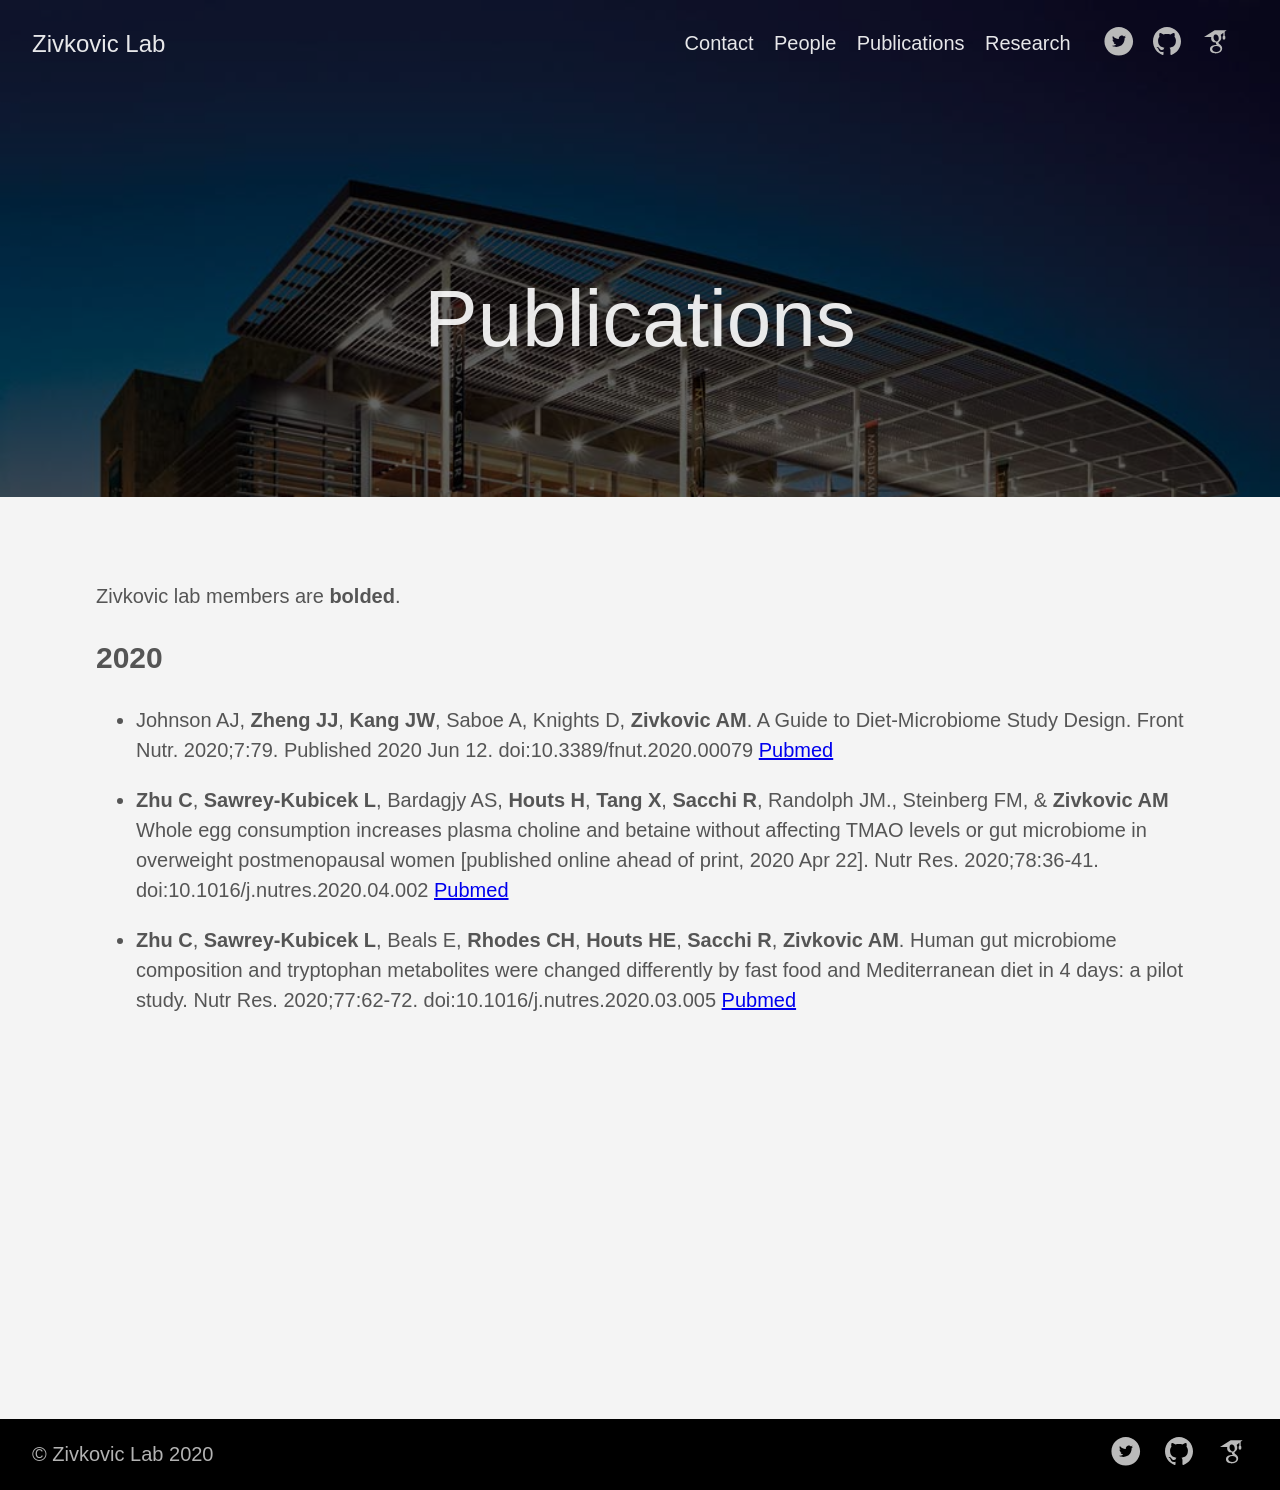
<file: publication/index.html>
<!DOCTYPE html>
<html lang="en-us">
  <head>
    <meta charset="utf-8">
    <meta http-equiv="X-UA-Compatible" content="IE=edge,chrome=1">
    
    <title>Publications | Zivkovic Lab</title>
    <meta name="viewport" content="width=device-width,minimum-scale=1">
    <meta name="generator" content="Hugo 0.73.0" />
    
    
      <META NAME="ROBOTS" CONTENT="NOINDEX, NOFOLLOW">
    

    
    
      <link href="/dist/css/app.4fc0b62e4b82c997bb0041217cd6b979.css" rel="stylesheet">
    

    
      <link rel="stylesheet" href="/css/custom.css">
    

    
      

    

    
    
      <link href="/publication/index.xml" rel="alternate" type="application/rss+xml" title="Zivkovic Lab" />
      <link href="/publication/index.xml" rel="feed" type="application/rss+xml" title="Zivkovic Lab" />
      
    
    
    <meta property="og:title" content="Publications" />
<meta property="og:description" content="University of California, Davis" />
<meta property="og:type" content="website" />
<meta property="og:url" content="https://zivkovic-lab.github.io/publication/" />
<meta property="og:updated_time" content="2017-03-02T12:00:00-05:00" />
<meta itemprop="name" content="Publications">
<meta itemprop="description" content="University of California, Davis"><meta name="twitter:card" content="summary"/>
<meta name="twitter:title" content="Publications"/>
<meta name="twitter:description" content="University of California, Davis"/>

	
  </head>

  <body class="ma0 avenir bg-near-white">

    

  
  
  <header class="cover bg-top" style="background-image: url('https://zivkovic-lab.github.io/images/mondavi-center.jpg');">
    <div class="bg-black-60">
      <nav class="pv3 ph3 ph4-ns" role="navigation">
  <div class="flex-l justify-between items-center center">
    <a href="/" class="f3 fw2 hover-white no-underline white-90 dib">
      
        Zivkovic Lab
      
    </a>
    <div class="flex-l items-center">
      

      
        <ul class="pl0 mr3">
          
          <li class="list f5 f4-ns fw4 dib pr3">
            <a class="hover-white no-underline white-90" href="/contact/" title="Contact page">
              Contact
            </a>
          </li>
          
          <li class="list f5 f4-ns fw4 dib pr3">
            <a class="hover-white no-underline white-90" href="/people/" title="People page">
              People
            </a>
          </li>
          
          <li class="list f5 f4-ns fw4 dib pr3">
            <a class="hover-white no-underline white-90" href="/publication/" title="Publications page">
              Publications
            </a>
          </li>
          
          <li class="list f5 f4-ns fw4 dib pr3">
            <a class="hover-white no-underline white-90" href="/research/" title="Research page">
              Research
            </a>
          </li>
          
        </ul>
      
      




<a href="https://twitter.com/GoHugoIO" target="_blank" class="link-transition twitter link dib z-999 pt3 pt0-l mr1" title="Twitter link" rel="noopener" aria-label="follow on Twitter——Opens in a new window">
  <svg height="32px"  style="enable-background:new 0 0 67 67;" version="1.1" viewBox="0 0 67 67" width="32px" xml:space="preserve" xmlns="http://www.w3.org/2000/svg" xmlns:xlink="http://www.w3.org/1999/xlink"><path d="M37.167,22.283c-2.619,0.953-4.274,3.411-4.086,6.101  l0.063,1.038l-1.048-0.127c-3.813-0.487-7.145-2.139-9.974-4.915l-1.383-1.377l-0.356,1.017c-0.754,2.267-0.272,4.661,1.299,6.271  c0.838,0.89,0.649,1.017-0.796,0.487c-0.503-0.169-0.943-0.296-0.985-0.233c-0.146,0.149,0.356,2.076,0.754,2.839  c0.545,1.06,1.655,2.097,2.871,2.712l1.027,0.487l-1.215,0.021c-1.173,0-1.215,0.021-1.089,0.467  c0.419,1.377,2.074,2.839,3.918,3.475l1.299,0.444l-1.131,0.678c-1.676,0.976-3.646,1.526-5.616,1.568  C19.775,43.256,19,43.341,19,43.405c0,0.211,2.557,1.397,4.044,1.864c4.463,1.377,9.765,0.783,13.746-1.568  c2.829-1.673,5.657-5,6.978-8.221c0.713-1.716,1.425-4.851,1.425-6.354c0-0.975,0.063-1.102,1.236-2.267  c0.692-0.678,1.341-1.419,1.467-1.631c0.21-0.403,0.188-0.403-0.88-0.043c-1.781,0.636-2.033,0.551-1.152-0.402  c0.649-0.678,1.425-1.907,1.425-2.267c0-0.063-0.314,0.042-0.671,0.233c-0.377,0.212-1.215,0.53-1.844,0.72l-1.131,0.361l-1.027-0.7  c-0.566-0.381-1.361-0.805-1.781-0.932C39.766,21.902,38.131,21.944,37.167,22.283z M33,64C16.432,64,3,50.569,3,34S16.432,4,33,4  s30,13.431,30,30S49.568,64,33,64z" style="fill-rule:evenodd;clip-rule:evenodd;fill:;"/></svg>

<span class="new-window"><svg  height="8px"  style="enable-background:new 0 0 1000 1000;" version="1.1" viewBox="0 0 1000 1000" width="8px" xml:space="preserve" xmlns="http://www.w3.org/2000/svg" xmlns:xlink="http://www.w3.org/1999/xlink" >
<path d="M598 128h298v298h-86v-152l-418 418-60-60 418-418h-152v-86zM810 810v-298h86v298c0 46-40 86-86 86h-596c-48 0-86-40-86-86v-596c0-46 38-86 86-86h298v86h-298v596h596z" style="fill-rule:evenodd;clip-rule:evenodd;fill:;"/>
</svg>
</span></a>





<a href="https://github.com/zivkovic-lab" target="_blank" class="link-transition github link dib z-999 pt3 pt0-l mr1" title="Github link" rel="noopener" aria-label="follow on Github——Opens in a new window">
  <svg  height="32px"  style="enable-background:new 0 0 512 512;" version="1.1" viewBox="0 0 512 512" width="32px" xml:space="preserve" xmlns="http://www.w3.org/2000/svg" xmlns:xlink="http://www.w3.org/1999/xlink" >
  <path d="M256,32C132.3,32,32,134.8,32,261.7c0,101.5,64.2,187.5,153.2,217.9c11.2,2.1,15.3-5,15.3-11.1   c0-5.5-0.2-19.9-0.3-39.1c-62.3,13.9-75.5-30.8-75.5-30.8c-10.2-26.5-24.9-33.6-24.9-33.6c-20.3-14.3,1.5-14,1.5-14   c22.5,1.6,34.3,23.7,34.3,23.7c20,35.1,52.4,25,65.2,19.1c2-14.8,7.8-25,14.2-30.7c-49.7-5.8-102-25.5-102-113.5   c0-25.1,8.7-45.6,23-61.6c-2.3-5.8-10-29.2,2.2-60.8c0,0,18.8-6.2,61.6,23.5c17.9-5.1,37-7.6,56.1-7.7c19,0.1,38.2,2.6,56.1,7.7   c42.8-29.7,61.5-23.5,61.5-23.5c12.2,31.6,4.5,55,2.2,60.8c14.3,16.1,23,36.6,23,61.6c0,88.2-52.4,107.6-102.3,113.3   c8,7.1,15.2,21.1,15.2,42.5c0,30.7-0.3,55.5-0.3,63c0,6.1,4,13.3,15.4,11C415.9,449.1,480,363.1,480,261.7   C480,134.8,379.7,32,256,32z"/>
</svg>

<span class="new-window"><svg  height="8px"  style="enable-background:new 0 0 1000 1000;" version="1.1" viewBox="0 0 1000 1000" width="8px" xml:space="preserve" xmlns="http://www.w3.org/2000/svg" xmlns:xlink="http://www.w3.org/1999/xlink" >
<path d="M598 128h298v298h-86v-152l-418 418-60-60 418-418h-152v-86zM810 810v-298h86v298c0 46-40 86-86 86h-596c-48 0-86-40-86-86v-596c0-46 38-86 86-86h298v86h-298v596h596z" style="fill-rule:evenodd;clip-rule:evenodd;fill:;"/>
</svg>
</span></a>






<a href="https://scholar.google.com/citations?hl=en&amp;user=RX0VM-MAAAAJ" target="_blank" class="link-transition slack link dib z-999 pt3 pt0-l mr1" title="google-scholar link" rel="noopener" aria-label="follow on Slack——Opens in a new window">
  <svg  height="32px"  style="enable-background:new 0 0 512 512;" version="1.1" xml:space="preserve" xmlns="http://www.w3.org/2000/svg" viewBox="0 0 24 24" width="32px" ><path d="M 11 4 L 3 9 L 8.4921875 9 C 8.4715892 9.0754986 8.4383718 9.1441171 8.421875 9.2226562 C 8.375875 9.4646562 8.3398437 9.7308125 8.3398438 10.007812 C 8.3398438 13.578812 11.990234 13.175781 11.990234 13.175781 L 11.990234 14.085938 C 11.990234 14.454937 12.47425 14.327172 12.53125 15.076172 C 12.28925 15.076172 7.4746094 14.937547 7.4746094 18.185547 C 7.4746094 21.445547 11.724609 21.285156 11.724609 21.285156 C 11.724609 21.285156 16.632812 21.504656 16.632812 17.472656 C 16.634813 15.063656 13.822266 14.2795 13.822266 13.3125 C 13.822266 12.3335 15.941406 12.045906 15.941406 9.7539062 C 15.941406 8.7519062 15.872828 8.03825 15.423828 7.53125 C 15.388828 7.49625 15.366031 7.4722188 15.332031 7.4492188 C 15.324304 7.4420199 15.31448 7.4367774 15.306641 7.4296875 L 15.429688 7.4296875 L 17.5 5.8769531 L 17.5 8 A 0.50005 0.50005 0 0 0 17.511719 8.1152344 A 1.0001 1.0001 0 0 0 17 9 L 17 10 A 1.0001 1.0001 0 1 0 19 10 L 19 9 A 1.0001 1.0001 0 0 0 18.488281 8.1152344 A 0.50005 0.50005 0 0 0 18.5 8 L 18.5 5.125 L 20 4 L 11 4 z M 11.691406 7.0527344 C 11.979219 7.0397031 12.268922 7.109625 12.544922 7.265625 C 12.751922 7.369625 12.946141 7.518125 13.119141 7.703125 C 13.476141 8.060125 13.7765 8.5784531 13.9375 9.1894531 C 14.3175 10.640453 13.823828 12.035781 12.798828 12.300781 C 11.784828 12.587781 10.654672 11.641172 10.263672 10.201172 C 10.090672 9.4991719 10.114547 8.8202969 10.310547 8.2792969 C 10.312395 8.2723193 10.316443 8.2666961 10.318359 8.2597656 C 10.321722 8.2581149 10.32682 8.253536 10.330078 8.2519531 C 10.386262 8.0380596 10.478099 7.8461668 10.589844 7.6875 C 10.795388 7.3872165 11.066477 7.1838352 11.404297 7.09375 C 11.499297 7.07075 11.595469 7.0570781 11.691406 7.0527344 z M 12.082031 15.685547 C 13.775031 15.558547 15.216313 16.490813 15.320312 17.757812 C 15.390313 19.013813 14.087812 20.131094 12.382812 20.246094 C 10.689813 20.361094 9.2274844 19.441547 9.1464844 18.185547 C 9.0654844 16.918547 10.377031 15.812547 12.082031 15.685547 z"/></svg>
<span class="new-window"><svg  height="8px"  style="enable-background:new 0 0 1000 1000;" version="1.1" viewBox="0 0 1000 1000" width="8px" xml:space="preserve" xmlns="http://www.w3.org/2000/svg" xmlns:xlink="http://www.w3.org/1999/xlink" >
<path d="M598 128h298v298h-86v-152l-418 418-60-60 418-418h-152v-86zM810 810v-298h86v298c0 46-40 86-86 86h-596c-48 0-86-40-86-86v-596c0-46 38-86 86-86h298v86h-298v596h596z" style="fill-rule:evenodd;clip-rule:evenodd;fill:;"/>
</svg>
</span></a>


    </div>
  </div>
</nav>

      <div class="tc-l pv4 pv6-l ph3 ph4-ns">
        <h1 class="f2 f-subheadline-l fw2 white-90 mb0 lh-title">
          Publications
        </h1>
        
      </div>
    </div>
  </header>


    <main class="pb7" role="main">
      
  <article class="pa3 pa4-ns nested-copy-line-height nested-img">
    <section class="cf ph3 ph5-l pv3 pv4-l f4 lh-copy mid-gray"><p>Zivkovic lab members are <strong>bolded</strong>.</p>
<h2 id="2020">2020</h2>
<ul>
<li>
<p>Johnson AJ, <strong>Zheng JJ</strong>, <strong>Kang JW</strong>, Saboe A, Knights D, <strong>Zivkovic AM</strong>. A Guide to Diet-Microbiome Study Design. Front Nutr. 2020;7:79. Published 2020 Jun 12.
doi:10.3389/fnut.2020.00079 <a href="https://www.ncbi.nlm.nih.gov/pmc/articles/PMC7303276/">Pubmed</a></p>
</li>
<li>
<p><strong>Zhu C</strong>, <strong>Sawrey-Kubicek L</strong>, Bardagjy AS, <strong>Houts H</strong>, <strong>Tang X</strong>, <strong>Sacchi R</strong>, Randolph JM., Steinberg FM, &amp; <strong>Zivkovic AM</strong>
Whole egg consumption increases plasma choline and betaine without affecting TMAO levels or gut microbiome in overweight postmenopausal women
[published online ahead of print, 2020 Apr 22]. Nutr Res. 2020;78:36-41. doi:10.1016/j.nutres.2020.04.002 <a href="https://pubmed.ncbi.nlm.nih.gov/32464420/">Pubmed</a></p>
</li>
<li>
<p><strong>Zhu C</strong>, <strong>Sawrey-Kubicek L</strong>, Beals E, <strong>Rhodes CH</strong>, <strong>Houts HE</strong>, <strong>Sacchi R</strong>, <strong>Zivkovic AM</strong>.
Human gut microbiome composition and tryptophan metabolites were changed differently by fast food and Mediterranean diet in 4 days: a pilot study.
Nutr Res. 2020;77:62-72. doi:10.1016/j.nutres.2020.03.005 <a href="https://pubmed.ncbi.nlm.nih.gov/32330749/">Pubmed</a></p>
</li>
</ul>
</section>
    <section class="flex-ns flex-wrap justify-around mt5">
      
    </section>

</article>

    </main>
    <footer class="bg-black bottom-0 w-100 pa3" role="contentinfo">
  <div class="flex justify-between">
  <a class="f4 fw4 hover-white no-underline white-70 dn dib-ns pv2 ph3" href="https://zivkovic-lab.github.io" >
    &copy;  Zivkovic Lab 2020 
  </a>
    <div>




<a href="https://twitter.com/GoHugoIO" target="_blank" class="link-transition twitter link dib z-999 pt3 pt0-l mr1" title="Twitter link" rel="noopener" aria-label="follow on Twitter——Opens in a new window">
  <svg height="32px"  style="enable-background:new 0 0 67 67;" version="1.1" viewBox="0 0 67 67" width="32px" xml:space="preserve" xmlns="http://www.w3.org/2000/svg" xmlns:xlink="http://www.w3.org/1999/xlink"><path d="M37.167,22.283c-2.619,0.953-4.274,3.411-4.086,6.101  l0.063,1.038l-1.048-0.127c-3.813-0.487-7.145-2.139-9.974-4.915l-1.383-1.377l-0.356,1.017c-0.754,2.267-0.272,4.661,1.299,6.271  c0.838,0.89,0.649,1.017-0.796,0.487c-0.503-0.169-0.943-0.296-0.985-0.233c-0.146,0.149,0.356,2.076,0.754,2.839  c0.545,1.06,1.655,2.097,2.871,2.712l1.027,0.487l-1.215,0.021c-1.173,0-1.215,0.021-1.089,0.467  c0.419,1.377,2.074,2.839,3.918,3.475l1.299,0.444l-1.131,0.678c-1.676,0.976-3.646,1.526-5.616,1.568  C19.775,43.256,19,43.341,19,43.405c0,0.211,2.557,1.397,4.044,1.864c4.463,1.377,9.765,0.783,13.746-1.568  c2.829-1.673,5.657-5,6.978-8.221c0.713-1.716,1.425-4.851,1.425-6.354c0-0.975,0.063-1.102,1.236-2.267  c0.692-0.678,1.341-1.419,1.467-1.631c0.21-0.403,0.188-0.403-0.88-0.043c-1.781,0.636-2.033,0.551-1.152-0.402  c0.649-0.678,1.425-1.907,1.425-2.267c0-0.063-0.314,0.042-0.671,0.233c-0.377,0.212-1.215,0.53-1.844,0.72l-1.131,0.361l-1.027-0.7  c-0.566-0.381-1.361-0.805-1.781-0.932C39.766,21.902,38.131,21.944,37.167,22.283z M33,64C16.432,64,3,50.569,3,34S16.432,4,33,4  s30,13.431,30,30S49.568,64,33,64z" style="fill-rule:evenodd;clip-rule:evenodd;fill:;"/></svg>

<span class="new-window"><svg  height="8px"  style="enable-background:new 0 0 1000 1000;" version="1.1" viewBox="0 0 1000 1000" width="8px" xml:space="preserve" xmlns="http://www.w3.org/2000/svg" xmlns:xlink="http://www.w3.org/1999/xlink" >
<path d="M598 128h298v298h-86v-152l-418 418-60-60 418-418h-152v-86zM810 810v-298h86v298c0 46-40 86-86 86h-596c-48 0-86-40-86-86v-596c0-46 38-86 86-86h298v86h-298v596h596z" style="fill-rule:evenodd;clip-rule:evenodd;fill:;"/>
</svg>
</span></a>





<a href="https://github.com/zivkovic-lab" target="_blank" class="link-transition github link dib z-999 pt3 pt0-l mr1" title="Github link" rel="noopener" aria-label="follow on Github——Opens in a new window">
  <svg  height="32px"  style="enable-background:new 0 0 512 512;" version="1.1" viewBox="0 0 512 512" width="32px" xml:space="preserve" xmlns="http://www.w3.org/2000/svg" xmlns:xlink="http://www.w3.org/1999/xlink" >
  <path d="M256,32C132.3,32,32,134.8,32,261.7c0,101.5,64.2,187.5,153.2,217.9c11.2,2.1,15.3-5,15.3-11.1   c0-5.5-0.2-19.9-0.3-39.1c-62.3,13.9-75.5-30.8-75.5-30.8c-10.2-26.5-24.9-33.6-24.9-33.6c-20.3-14.3,1.5-14,1.5-14   c22.5,1.6,34.3,23.7,34.3,23.7c20,35.1,52.4,25,65.2,19.1c2-14.8,7.8-25,14.2-30.7c-49.7-5.8-102-25.5-102-113.5   c0-25.1,8.7-45.6,23-61.6c-2.3-5.8-10-29.2,2.2-60.8c0,0,18.8-6.2,61.6,23.5c17.9-5.1,37-7.6,56.1-7.7c19,0.1,38.2,2.6,56.1,7.7   c42.8-29.7,61.5-23.5,61.5-23.5c12.2,31.6,4.5,55,2.2,60.8c14.3,16.1,23,36.6,23,61.6c0,88.2-52.4,107.6-102.3,113.3   c8,7.1,15.2,21.1,15.2,42.5c0,30.7-0.3,55.5-0.3,63c0,6.1,4,13.3,15.4,11C415.9,449.1,480,363.1,480,261.7   C480,134.8,379.7,32,256,32z"/>
</svg>

<span class="new-window"><svg  height="8px"  style="enable-background:new 0 0 1000 1000;" version="1.1" viewBox="0 0 1000 1000" width="8px" xml:space="preserve" xmlns="http://www.w3.org/2000/svg" xmlns:xlink="http://www.w3.org/1999/xlink" >
<path d="M598 128h298v298h-86v-152l-418 418-60-60 418-418h-152v-86zM810 810v-298h86v298c0 46-40 86-86 86h-596c-48 0-86-40-86-86v-596c0-46 38-86 86-86h298v86h-298v596h596z" style="fill-rule:evenodd;clip-rule:evenodd;fill:;"/>
</svg>
</span></a>






<a href="https://scholar.google.com/citations?hl=en&amp;user=RX0VM-MAAAAJ" target="_blank" class="link-transition slack link dib z-999 pt3 pt0-l mr1" title="google-scholar link" rel="noopener" aria-label="follow on Slack——Opens in a new window">
  <svg  height="32px"  style="enable-background:new 0 0 512 512;" version="1.1" xml:space="preserve" xmlns="http://www.w3.org/2000/svg" viewBox="0 0 24 24" width="32px" ><path d="M 11 4 L 3 9 L 8.4921875 9 C 8.4715892 9.0754986 8.4383718 9.1441171 8.421875 9.2226562 C 8.375875 9.4646562 8.3398437 9.7308125 8.3398438 10.007812 C 8.3398438 13.578812 11.990234 13.175781 11.990234 13.175781 L 11.990234 14.085938 C 11.990234 14.454937 12.47425 14.327172 12.53125 15.076172 C 12.28925 15.076172 7.4746094 14.937547 7.4746094 18.185547 C 7.4746094 21.445547 11.724609 21.285156 11.724609 21.285156 C 11.724609 21.285156 16.632812 21.504656 16.632812 17.472656 C 16.634813 15.063656 13.822266 14.2795 13.822266 13.3125 C 13.822266 12.3335 15.941406 12.045906 15.941406 9.7539062 C 15.941406 8.7519062 15.872828 8.03825 15.423828 7.53125 C 15.388828 7.49625 15.366031 7.4722188 15.332031 7.4492188 C 15.324304 7.4420199 15.31448 7.4367774 15.306641 7.4296875 L 15.429688 7.4296875 L 17.5 5.8769531 L 17.5 8 A 0.50005 0.50005 0 0 0 17.511719 8.1152344 A 1.0001 1.0001 0 0 0 17 9 L 17 10 A 1.0001 1.0001 0 1 0 19 10 L 19 9 A 1.0001 1.0001 0 0 0 18.488281 8.1152344 A 0.50005 0.50005 0 0 0 18.5 8 L 18.5 5.125 L 20 4 L 11 4 z M 11.691406 7.0527344 C 11.979219 7.0397031 12.268922 7.109625 12.544922 7.265625 C 12.751922 7.369625 12.946141 7.518125 13.119141 7.703125 C 13.476141 8.060125 13.7765 8.5784531 13.9375 9.1894531 C 14.3175 10.640453 13.823828 12.035781 12.798828 12.300781 C 11.784828 12.587781 10.654672 11.641172 10.263672 10.201172 C 10.090672 9.4991719 10.114547 8.8202969 10.310547 8.2792969 C 10.312395 8.2723193 10.316443 8.2666961 10.318359 8.2597656 C 10.321722 8.2581149 10.32682 8.253536 10.330078 8.2519531 C 10.386262 8.0380596 10.478099 7.8461668 10.589844 7.6875 C 10.795388 7.3872165 11.066477 7.1838352 11.404297 7.09375 C 11.499297 7.07075 11.595469 7.0570781 11.691406 7.0527344 z M 12.082031 15.685547 C 13.775031 15.558547 15.216313 16.490813 15.320312 17.757812 C 15.390313 19.013813 14.087812 20.131094 12.382812 20.246094 C 10.689813 20.361094 9.2274844 19.441547 9.1464844 18.185547 C 9.0654844 16.918547 10.377031 15.812547 12.082031 15.685547 z"/></svg>
<span class="new-window"><svg  height="8px"  style="enable-background:new 0 0 1000 1000;" version="1.1" viewBox="0 0 1000 1000" width="8px" xml:space="preserve" xmlns="http://www.w3.org/2000/svg" xmlns:xlink="http://www.w3.org/1999/xlink" >
<path d="M598 128h298v298h-86v-152l-418 418-60-60 418-418h-152v-86zM810 810v-298h86v298c0 46-40 86-86 86h-596c-48 0-86-40-86-86v-596c0-46 38-86 86-86h298v86h-298v596h596z" style="fill-rule:evenodd;clip-rule:evenodd;fill:;"/>
</svg>
</span></a>

</div>
  </div>
</footer>

    

  <script src="/dist/js/app.3fc0f988d21662902933.js"></script>


  </body>
</html>
</file>
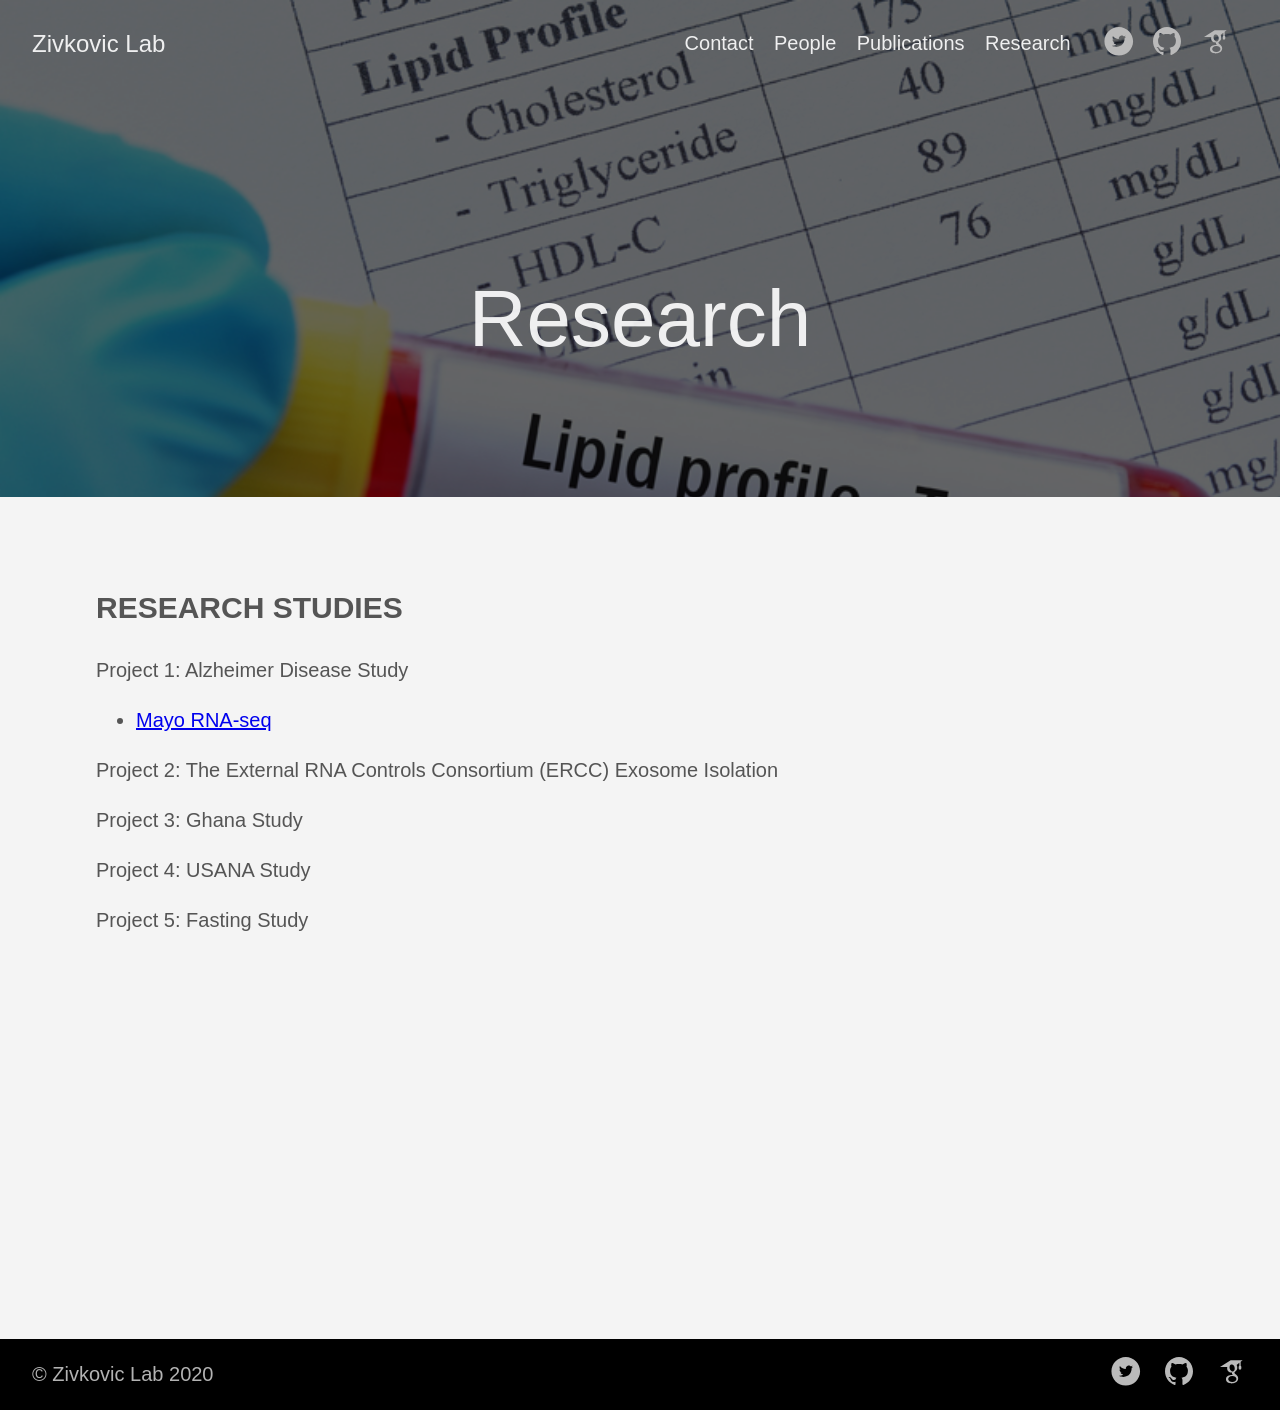
<file: research/index.html>
<!DOCTYPE html>
<html lang="en-us">
  <head>
    <meta charset="utf-8">
    <meta http-equiv="X-UA-Compatible" content="IE=edge,chrome=1">
    
    <title>Research | Zivkovic Lab</title>
    <meta name="viewport" content="width=device-width,minimum-scale=1">
    <meta name="generator" content="Hugo 0.73.0" />
    
    
      <META NAME="ROBOTS" CONTENT="NOINDEX, NOFOLLOW">
    

    
    
      <link href="/dist/css/app.4fc0b62e4b82c997bb0041217cd6b979.css" rel="stylesheet">
    

    
      <link rel="stylesheet" href="/css/custom.css">
    

    
      

    

    
    
      <link href="/research/index.xml" rel="alternate" type="application/rss+xml" title="Zivkovic Lab" />
      <link href="/research/index.xml" rel="feed" type="application/rss+xml" title="Zivkovic Lab" />
      
    
    
    <meta property="og:title" content="Research" />
<meta property="og:description" content="University of California, Davis" />
<meta property="og:type" content="website" />
<meta property="og:url" content="https://zivkovic-lab.github.io/research/" />

<meta itemprop="name" content="Research">
<meta itemprop="description" content="University of California, Davis"><meta name="twitter:card" content="summary"/>
<meta name="twitter:title" content="Research"/>
<meta name="twitter:description" content="University of California, Davis"/>

	
  </head>

  <body class="ma0 avenir bg-near-white">

    

  
  
  <header class="cover bg-top" style="background-image: url('https://zivkovic-lab.github.io/images/research.jpg');">
    <div class="bg-black-60">
      <nav class="pv3 ph3 ph4-ns" role="navigation">
  <div class="flex-l justify-between items-center center">
    <a href="/" class="f3 fw2 hover-white no-underline white-90 dib">
      
        Zivkovic Lab
      
    </a>
    <div class="flex-l items-center">
      

      
        <ul class="pl0 mr3">
          
          <li class="list f5 f4-ns fw4 dib pr3">
            <a class="hover-white no-underline white-90" href="/contact/" title="Contact page">
              Contact
            </a>
          </li>
          
          <li class="list f5 f4-ns fw4 dib pr3">
            <a class="hover-white no-underline white-90" href="/people/" title="People page">
              People
            </a>
          </li>
          
          <li class="list f5 f4-ns fw4 dib pr3">
            <a class="hover-white no-underline white-90" href="/publication/" title="Publications page">
              Publications
            </a>
          </li>
          
          <li class="list f5 f4-ns fw4 dib pr3">
            <a class="hover-white no-underline white-90" href="/research/" title="Research page">
              Research
            </a>
          </li>
          
        </ul>
      
      




<a href="https://twitter.com/GoHugoIO" target="_blank" class="link-transition twitter link dib z-999 pt3 pt0-l mr1" title="Twitter link" rel="noopener" aria-label="follow on Twitter——Opens in a new window">
  <svg height="32px"  style="enable-background:new 0 0 67 67;" version="1.1" viewBox="0 0 67 67" width="32px" xml:space="preserve" xmlns="http://www.w3.org/2000/svg" xmlns:xlink="http://www.w3.org/1999/xlink"><path d="M37.167,22.283c-2.619,0.953-4.274,3.411-4.086,6.101  l0.063,1.038l-1.048-0.127c-3.813-0.487-7.145-2.139-9.974-4.915l-1.383-1.377l-0.356,1.017c-0.754,2.267-0.272,4.661,1.299,6.271  c0.838,0.89,0.649,1.017-0.796,0.487c-0.503-0.169-0.943-0.296-0.985-0.233c-0.146,0.149,0.356,2.076,0.754,2.839  c0.545,1.06,1.655,2.097,2.871,2.712l1.027,0.487l-1.215,0.021c-1.173,0-1.215,0.021-1.089,0.467  c0.419,1.377,2.074,2.839,3.918,3.475l1.299,0.444l-1.131,0.678c-1.676,0.976-3.646,1.526-5.616,1.568  C19.775,43.256,19,43.341,19,43.405c0,0.211,2.557,1.397,4.044,1.864c4.463,1.377,9.765,0.783,13.746-1.568  c2.829-1.673,5.657-5,6.978-8.221c0.713-1.716,1.425-4.851,1.425-6.354c0-0.975,0.063-1.102,1.236-2.267  c0.692-0.678,1.341-1.419,1.467-1.631c0.21-0.403,0.188-0.403-0.88-0.043c-1.781,0.636-2.033,0.551-1.152-0.402  c0.649-0.678,1.425-1.907,1.425-2.267c0-0.063-0.314,0.042-0.671,0.233c-0.377,0.212-1.215,0.53-1.844,0.72l-1.131,0.361l-1.027-0.7  c-0.566-0.381-1.361-0.805-1.781-0.932C39.766,21.902,38.131,21.944,37.167,22.283z M33,64C16.432,64,3,50.569,3,34S16.432,4,33,4  s30,13.431,30,30S49.568,64,33,64z" style="fill-rule:evenodd;clip-rule:evenodd;fill:;"/></svg>

<span class="new-window"><svg  height="8px"  style="enable-background:new 0 0 1000 1000;" version="1.1" viewBox="0 0 1000 1000" width="8px" xml:space="preserve" xmlns="http://www.w3.org/2000/svg" xmlns:xlink="http://www.w3.org/1999/xlink" >
<path d="M598 128h298v298h-86v-152l-418 418-60-60 418-418h-152v-86zM810 810v-298h86v298c0 46-40 86-86 86h-596c-48 0-86-40-86-86v-596c0-46 38-86 86-86h298v86h-298v596h596z" style="fill-rule:evenodd;clip-rule:evenodd;fill:;"/>
</svg>
</span></a>





<a href="https://github.com/zivkovic-lab" target="_blank" class="link-transition github link dib z-999 pt3 pt0-l mr1" title="Github link" rel="noopener" aria-label="follow on Github——Opens in a new window">
  <svg  height="32px"  style="enable-background:new 0 0 512 512;" version="1.1" viewBox="0 0 512 512" width="32px" xml:space="preserve" xmlns="http://www.w3.org/2000/svg" xmlns:xlink="http://www.w3.org/1999/xlink" >
  <path d="M256,32C132.3,32,32,134.8,32,261.7c0,101.5,64.2,187.5,153.2,217.9c11.2,2.1,15.3-5,15.3-11.1   c0-5.5-0.2-19.9-0.3-39.1c-62.3,13.9-75.5-30.8-75.5-30.8c-10.2-26.5-24.9-33.6-24.9-33.6c-20.3-14.3,1.5-14,1.5-14   c22.5,1.6,34.3,23.7,34.3,23.7c20,35.1,52.4,25,65.2,19.1c2-14.8,7.8-25,14.2-30.7c-49.7-5.8-102-25.5-102-113.5   c0-25.1,8.7-45.6,23-61.6c-2.3-5.8-10-29.2,2.2-60.8c0,0,18.8-6.2,61.6,23.5c17.9-5.1,37-7.6,56.1-7.7c19,0.1,38.2,2.6,56.1,7.7   c42.8-29.7,61.5-23.5,61.5-23.5c12.2,31.6,4.5,55,2.2,60.8c14.3,16.1,23,36.6,23,61.6c0,88.2-52.4,107.6-102.3,113.3   c8,7.1,15.2,21.1,15.2,42.5c0,30.7-0.3,55.5-0.3,63c0,6.1,4,13.3,15.4,11C415.9,449.1,480,363.1,480,261.7   C480,134.8,379.7,32,256,32z"/>
</svg>

<span class="new-window"><svg  height="8px"  style="enable-background:new 0 0 1000 1000;" version="1.1" viewBox="0 0 1000 1000" width="8px" xml:space="preserve" xmlns="http://www.w3.org/2000/svg" xmlns:xlink="http://www.w3.org/1999/xlink" >
<path d="M598 128h298v298h-86v-152l-418 418-60-60 418-418h-152v-86zM810 810v-298h86v298c0 46-40 86-86 86h-596c-48 0-86-40-86-86v-596c0-46 38-86 86-86h298v86h-298v596h596z" style="fill-rule:evenodd;clip-rule:evenodd;fill:;"/>
</svg>
</span></a>






<a href="https://scholar.google.com/citations?hl=en&amp;user=RX0VM-MAAAAJ" target="_blank" class="link-transition slack link dib z-999 pt3 pt0-l mr1" title="google-scholar link" rel="noopener" aria-label="follow on Slack——Opens in a new window">
  <svg  height="32px"  style="enable-background:new 0 0 512 512;" version="1.1" xml:space="preserve" xmlns="http://www.w3.org/2000/svg" viewBox="0 0 24 24" width="32px" ><path d="M 11 4 L 3 9 L 8.4921875 9 C 8.4715892 9.0754986 8.4383718 9.1441171 8.421875 9.2226562 C 8.375875 9.4646562 8.3398437 9.7308125 8.3398438 10.007812 C 8.3398438 13.578812 11.990234 13.175781 11.990234 13.175781 L 11.990234 14.085938 C 11.990234 14.454937 12.47425 14.327172 12.53125 15.076172 C 12.28925 15.076172 7.4746094 14.937547 7.4746094 18.185547 C 7.4746094 21.445547 11.724609 21.285156 11.724609 21.285156 C 11.724609 21.285156 16.632812 21.504656 16.632812 17.472656 C 16.634813 15.063656 13.822266 14.2795 13.822266 13.3125 C 13.822266 12.3335 15.941406 12.045906 15.941406 9.7539062 C 15.941406 8.7519062 15.872828 8.03825 15.423828 7.53125 C 15.388828 7.49625 15.366031 7.4722188 15.332031 7.4492188 C 15.324304 7.4420199 15.31448 7.4367774 15.306641 7.4296875 L 15.429688 7.4296875 L 17.5 5.8769531 L 17.5 8 A 0.50005 0.50005 0 0 0 17.511719 8.1152344 A 1.0001 1.0001 0 0 0 17 9 L 17 10 A 1.0001 1.0001 0 1 0 19 10 L 19 9 A 1.0001 1.0001 0 0 0 18.488281 8.1152344 A 0.50005 0.50005 0 0 0 18.5 8 L 18.5 5.125 L 20 4 L 11 4 z M 11.691406 7.0527344 C 11.979219 7.0397031 12.268922 7.109625 12.544922 7.265625 C 12.751922 7.369625 12.946141 7.518125 13.119141 7.703125 C 13.476141 8.060125 13.7765 8.5784531 13.9375 9.1894531 C 14.3175 10.640453 13.823828 12.035781 12.798828 12.300781 C 11.784828 12.587781 10.654672 11.641172 10.263672 10.201172 C 10.090672 9.4991719 10.114547 8.8202969 10.310547 8.2792969 C 10.312395 8.2723193 10.316443 8.2666961 10.318359 8.2597656 C 10.321722 8.2581149 10.32682 8.253536 10.330078 8.2519531 C 10.386262 8.0380596 10.478099 7.8461668 10.589844 7.6875 C 10.795388 7.3872165 11.066477 7.1838352 11.404297 7.09375 C 11.499297 7.07075 11.595469 7.0570781 11.691406 7.0527344 z M 12.082031 15.685547 C 13.775031 15.558547 15.216313 16.490813 15.320312 17.757812 C 15.390313 19.013813 14.087812 20.131094 12.382812 20.246094 C 10.689813 20.361094 9.2274844 19.441547 9.1464844 18.185547 C 9.0654844 16.918547 10.377031 15.812547 12.082031 15.685547 z"/></svg>
<span class="new-window"><svg  height="8px"  style="enable-background:new 0 0 1000 1000;" version="1.1" viewBox="0 0 1000 1000" width="8px" xml:space="preserve" xmlns="http://www.w3.org/2000/svg" xmlns:xlink="http://www.w3.org/1999/xlink" >
<path d="M598 128h298v298h-86v-152l-418 418-60-60 418-418h-152v-86zM810 810v-298h86v298c0 46-40 86-86 86h-596c-48 0-86-40-86-86v-596c0-46 38-86 86-86h298v86h-298v596h596z" style="fill-rule:evenodd;clip-rule:evenodd;fill:;"/>
</svg>
</span></a>


    </div>
  </div>
</nav>

      <div class="tc-l pv4 pv6-l ph3 ph4-ns">
        <h1 class="f2 f-subheadline-l fw2 white-90 mb0 lh-title">
          Research
        </h1>
        
      </div>
    </div>
  </header>


    <main class="pb7" role="main">
      
  <article class="pa3 pa4-ns nested-copy-line-height nested-img">
    <section class="cf ph3 ph5-l pv3 pv4-l f4 lh-copy mid-gray"><!-- raw HTML omitted -->
<h2 id="research-studies">RESEARCH STUDIES</h2>
<p>Project 1: Alzheimer Disease Study</p>
<ul>
<li><a href="https://xctang.shinyapps.io/Alzheimer/">Mayo RNA-seq</a></li>
</ul>
<p>Project 2: The External RNA Controls Consortium (ERCC) Exosome Isolation</p>
<p>Project 3: Ghana Study</p>
<p>Project 4: USANA Study</p>
<p>Project 5: Fasting Study</p>
</section>
    <section class="flex-ns flex-wrap justify-around mt5">
      
    </section>

</article>

    </main>
    <footer class="bg-black bottom-0 w-100 pa3" role="contentinfo">
  <div class="flex justify-between">
  <a class="f4 fw4 hover-white no-underline white-70 dn dib-ns pv2 ph3" href="https://zivkovic-lab.github.io" >
    &copy;  Zivkovic Lab 2020 
  </a>
    <div>




<a href="https://twitter.com/GoHugoIO" target="_blank" class="link-transition twitter link dib z-999 pt3 pt0-l mr1" title="Twitter link" rel="noopener" aria-label="follow on Twitter——Opens in a new window">
  <svg height="32px"  style="enable-background:new 0 0 67 67;" version="1.1" viewBox="0 0 67 67" width="32px" xml:space="preserve" xmlns="http://www.w3.org/2000/svg" xmlns:xlink="http://www.w3.org/1999/xlink"><path d="M37.167,22.283c-2.619,0.953-4.274,3.411-4.086,6.101  l0.063,1.038l-1.048-0.127c-3.813-0.487-7.145-2.139-9.974-4.915l-1.383-1.377l-0.356,1.017c-0.754,2.267-0.272,4.661,1.299,6.271  c0.838,0.89,0.649,1.017-0.796,0.487c-0.503-0.169-0.943-0.296-0.985-0.233c-0.146,0.149,0.356,2.076,0.754,2.839  c0.545,1.06,1.655,2.097,2.871,2.712l1.027,0.487l-1.215,0.021c-1.173,0-1.215,0.021-1.089,0.467  c0.419,1.377,2.074,2.839,3.918,3.475l1.299,0.444l-1.131,0.678c-1.676,0.976-3.646,1.526-5.616,1.568  C19.775,43.256,19,43.341,19,43.405c0,0.211,2.557,1.397,4.044,1.864c4.463,1.377,9.765,0.783,13.746-1.568  c2.829-1.673,5.657-5,6.978-8.221c0.713-1.716,1.425-4.851,1.425-6.354c0-0.975,0.063-1.102,1.236-2.267  c0.692-0.678,1.341-1.419,1.467-1.631c0.21-0.403,0.188-0.403-0.88-0.043c-1.781,0.636-2.033,0.551-1.152-0.402  c0.649-0.678,1.425-1.907,1.425-2.267c0-0.063-0.314,0.042-0.671,0.233c-0.377,0.212-1.215,0.53-1.844,0.72l-1.131,0.361l-1.027-0.7  c-0.566-0.381-1.361-0.805-1.781-0.932C39.766,21.902,38.131,21.944,37.167,22.283z M33,64C16.432,64,3,50.569,3,34S16.432,4,33,4  s30,13.431,30,30S49.568,64,33,64z" style="fill-rule:evenodd;clip-rule:evenodd;fill:;"/></svg>

<span class="new-window"><svg  height="8px"  style="enable-background:new 0 0 1000 1000;" version="1.1" viewBox="0 0 1000 1000" width="8px" xml:space="preserve" xmlns="http://www.w3.org/2000/svg" xmlns:xlink="http://www.w3.org/1999/xlink" >
<path d="M598 128h298v298h-86v-152l-418 418-60-60 418-418h-152v-86zM810 810v-298h86v298c0 46-40 86-86 86h-596c-48 0-86-40-86-86v-596c0-46 38-86 86-86h298v86h-298v596h596z" style="fill-rule:evenodd;clip-rule:evenodd;fill:;"/>
</svg>
</span></a>





<a href="https://github.com/zivkovic-lab" target="_blank" class="link-transition github link dib z-999 pt3 pt0-l mr1" title="Github link" rel="noopener" aria-label="follow on Github——Opens in a new window">
  <svg  height="32px"  style="enable-background:new 0 0 512 512;" version="1.1" viewBox="0 0 512 512" width="32px" xml:space="preserve" xmlns="http://www.w3.org/2000/svg" xmlns:xlink="http://www.w3.org/1999/xlink" >
  <path d="M256,32C132.3,32,32,134.8,32,261.7c0,101.5,64.2,187.5,153.2,217.9c11.2,2.1,15.3-5,15.3-11.1   c0-5.5-0.2-19.9-0.3-39.1c-62.3,13.9-75.5-30.8-75.5-30.8c-10.2-26.5-24.9-33.6-24.9-33.6c-20.3-14.3,1.5-14,1.5-14   c22.5,1.6,34.3,23.7,34.3,23.7c20,35.1,52.4,25,65.2,19.1c2-14.8,7.8-25,14.2-30.7c-49.7-5.8-102-25.5-102-113.5   c0-25.1,8.7-45.6,23-61.6c-2.3-5.8-10-29.2,2.2-60.8c0,0,18.8-6.2,61.6,23.5c17.9-5.1,37-7.6,56.1-7.7c19,0.1,38.2,2.6,56.1,7.7   c42.8-29.7,61.5-23.5,61.5-23.5c12.2,31.6,4.5,55,2.2,60.8c14.3,16.1,23,36.6,23,61.6c0,88.2-52.4,107.6-102.3,113.3   c8,7.1,15.2,21.1,15.2,42.5c0,30.7-0.3,55.5-0.3,63c0,6.1,4,13.3,15.4,11C415.9,449.1,480,363.1,480,261.7   C480,134.8,379.7,32,256,32z"/>
</svg>

<span class="new-window"><svg  height="8px"  style="enable-background:new 0 0 1000 1000;" version="1.1" viewBox="0 0 1000 1000" width="8px" xml:space="preserve" xmlns="http://www.w3.org/2000/svg" xmlns:xlink="http://www.w3.org/1999/xlink" >
<path d="M598 128h298v298h-86v-152l-418 418-60-60 418-418h-152v-86zM810 810v-298h86v298c0 46-40 86-86 86h-596c-48 0-86-40-86-86v-596c0-46 38-86 86-86h298v86h-298v596h596z" style="fill-rule:evenodd;clip-rule:evenodd;fill:;"/>
</svg>
</span></a>






<a href="https://scholar.google.com/citations?hl=en&amp;user=RX0VM-MAAAAJ" target="_blank" class="link-transition slack link dib z-999 pt3 pt0-l mr1" title="google-scholar link" rel="noopener" aria-label="follow on Slack——Opens in a new window">
  <svg  height="32px"  style="enable-background:new 0 0 512 512;" version="1.1" xml:space="preserve" xmlns="http://www.w3.org/2000/svg" viewBox="0 0 24 24" width="32px" ><path d="M 11 4 L 3 9 L 8.4921875 9 C 8.4715892 9.0754986 8.4383718 9.1441171 8.421875 9.2226562 C 8.375875 9.4646562 8.3398437 9.7308125 8.3398438 10.007812 C 8.3398438 13.578812 11.990234 13.175781 11.990234 13.175781 L 11.990234 14.085938 C 11.990234 14.454937 12.47425 14.327172 12.53125 15.076172 C 12.28925 15.076172 7.4746094 14.937547 7.4746094 18.185547 C 7.4746094 21.445547 11.724609 21.285156 11.724609 21.285156 C 11.724609 21.285156 16.632812 21.504656 16.632812 17.472656 C 16.634813 15.063656 13.822266 14.2795 13.822266 13.3125 C 13.822266 12.3335 15.941406 12.045906 15.941406 9.7539062 C 15.941406 8.7519062 15.872828 8.03825 15.423828 7.53125 C 15.388828 7.49625 15.366031 7.4722188 15.332031 7.4492188 C 15.324304 7.4420199 15.31448 7.4367774 15.306641 7.4296875 L 15.429688 7.4296875 L 17.5 5.8769531 L 17.5 8 A 0.50005 0.50005 0 0 0 17.511719 8.1152344 A 1.0001 1.0001 0 0 0 17 9 L 17 10 A 1.0001 1.0001 0 1 0 19 10 L 19 9 A 1.0001 1.0001 0 0 0 18.488281 8.1152344 A 0.50005 0.50005 0 0 0 18.5 8 L 18.5 5.125 L 20 4 L 11 4 z M 11.691406 7.0527344 C 11.979219 7.0397031 12.268922 7.109625 12.544922 7.265625 C 12.751922 7.369625 12.946141 7.518125 13.119141 7.703125 C 13.476141 8.060125 13.7765 8.5784531 13.9375 9.1894531 C 14.3175 10.640453 13.823828 12.035781 12.798828 12.300781 C 11.784828 12.587781 10.654672 11.641172 10.263672 10.201172 C 10.090672 9.4991719 10.114547 8.8202969 10.310547 8.2792969 C 10.312395 8.2723193 10.316443 8.2666961 10.318359 8.2597656 C 10.321722 8.2581149 10.32682 8.253536 10.330078 8.2519531 C 10.386262 8.0380596 10.478099 7.8461668 10.589844 7.6875 C 10.795388 7.3872165 11.066477 7.1838352 11.404297 7.09375 C 11.499297 7.07075 11.595469 7.0570781 11.691406 7.0527344 z M 12.082031 15.685547 C 13.775031 15.558547 15.216313 16.490813 15.320312 17.757812 C 15.390313 19.013813 14.087812 20.131094 12.382812 20.246094 C 10.689813 20.361094 9.2274844 19.441547 9.1464844 18.185547 C 9.0654844 16.918547 10.377031 15.812547 12.082031 15.685547 z"/></svg>
<span class="new-window"><svg  height="8px"  style="enable-background:new 0 0 1000 1000;" version="1.1" viewBox="0 0 1000 1000" width="8px" xml:space="preserve" xmlns="http://www.w3.org/2000/svg" xmlns:xlink="http://www.w3.org/1999/xlink" >
<path d="M598 128h298v298h-86v-152l-418 418-60-60 418-418h-152v-86zM810 810v-298h86v298c0 46-40 86-86 86h-596c-48 0-86-40-86-86v-596c0-46 38-86 86-86h298v86h-298v596h596z" style="fill-rule:evenodd;clip-rule:evenodd;fill:;"/>
</svg>
</span></a>

</div>
  </div>
</footer>

    

  <script src="/dist/js/app.3fc0f988d21662902933.js"></script>


  </body>
</html>
</file>
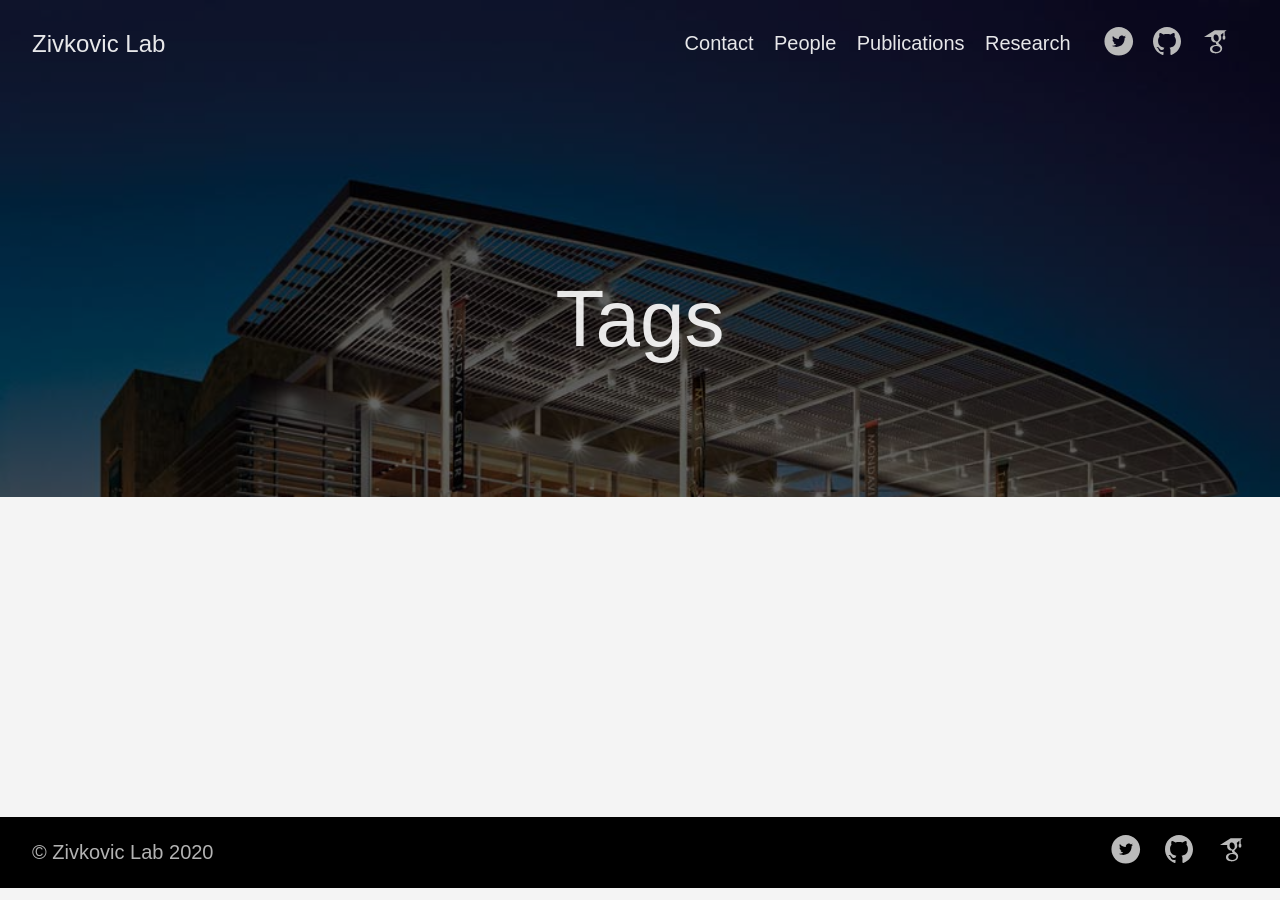
<file: tags/index.html>
<!DOCTYPE html>
<html lang="en-us">
  <head>
    <meta charset="utf-8">
    <meta http-equiv="X-UA-Compatible" content="IE=edge,chrome=1">
    
    <title>Zivkovic Lab</title>
    <meta name="viewport" content="width=device-width,minimum-scale=1">
    <meta name="generator" content="Hugo 0.73.0" />
    
    
      <META NAME="ROBOTS" CONTENT="NOINDEX, NOFOLLOW">
    

    
    
      <link href="/dist/css/app.4fc0b62e4b82c997bb0041217cd6b979.css" rel="stylesheet">
    

    
      <link rel="stylesheet" href="/css/custom.css">
    

    
      

    

    
    
      <link href="/tags/index.xml" rel="alternate" type="application/rss+xml" title="Zivkovic Lab" />
      <link href="/tags/index.xml" rel="feed" type="application/rss+xml" title="Zivkovic Lab" />
      
    
    
    <meta property="og:title" content="Tags" />
<meta property="og:description" content="University of California, Davis" />
<meta property="og:type" content="website" />
<meta property="og:url" content="https://zivkovic-lab.github.io/tags/" />

<meta itemprop="name" content="Tags">
<meta itemprop="description" content="University of California, Davis"><meta name="twitter:card" content="summary"/>
<meta name="twitter:title" content="Tags"/>
<meta name="twitter:description" content="University of California, Davis"/>

	
  </head>

  <body class="ma0 avenir bg-near-white">

    

  
  
  <header class="cover bg-top" style="background-image: url('https://zivkovic-lab.github.io/images/mondavi-center.jpg');">
    <div class="bg-black-60">
      <nav class="pv3 ph3 ph4-ns" role="navigation">
  <div class="flex-l justify-between items-center center">
    <a href="/" class="f3 fw2 hover-white no-underline white-90 dib">
      
        Zivkovic Lab
      
    </a>
    <div class="flex-l items-center">
      

      
        <ul class="pl0 mr3">
          
          <li class="list f5 f4-ns fw4 dib pr3">
            <a class="hover-white no-underline white-90" href="/contact/" title="Contact page">
              Contact
            </a>
          </li>
          
          <li class="list f5 f4-ns fw4 dib pr3">
            <a class="hover-white no-underline white-90" href="/people/" title="People page">
              People
            </a>
          </li>
          
          <li class="list f5 f4-ns fw4 dib pr3">
            <a class="hover-white no-underline white-90" href="/publication/" title="Publications page">
              Publications
            </a>
          </li>
          
          <li class="list f5 f4-ns fw4 dib pr3">
            <a class="hover-white no-underline white-90" href="/research/" title="Research page">
              Research
            </a>
          </li>
          
        </ul>
      
      




<a href="https://twitter.com/GoHugoIO" target="_blank" class="link-transition twitter link dib z-999 pt3 pt0-l mr1" title="Twitter link" rel="noopener" aria-label="follow on Twitter——Opens in a new window">
  <svg height="32px"  style="enable-background:new 0 0 67 67;" version="1.1" viewBox="0 0 67 67" width="32px" xml:space="preserve" xmlns="http://www.w3.org/2000/svg" xmlns:xlink="http://www.w3.org/1999/xlink"><path d="M37.167,22.283c-2.619,0.953-4.274,3.411-4.086,6.101  l0.063,1.038l-1.048-0.127c-3.813-0.487-7.145-2.139-9.974-4.915l-1.383-1.377l-0.356,1.017c-0.754,2.267-0.272,4.661,1.299,6.271  c0.838,0.89,0.649,1.017-0.796,0.487c-0.503-0.169-0.943-0.296-0.985-0.233c-0.146,0.149,0.356,2.076,0.754,2.839  c0.545,1.06,1.655,2.097,2.871,2.712l1.027,0.487l-1.215,0.021c-1.173,0-1.215,0.021-1.089,0.467  c0.419,1.377,2.074,2.839,3.918,3.475l1.299,0.444l-1.131,0.678c-1.676,0.976-3.646,1.526-5.616,1.568  C19.775,43.256,19,43.341,19,43.405c0,0.211,2.557,1.397,4.044,1.864c4.463,1.377,9.765,0.783,13.746-1.568  c2.829-1.673,5.657-5,6.978-8.221c0.713-1.716,1.425-4.851,1.425-6.354c0-0.975,0.063-1.102,1.236-2.267  c0.692-0.678,1.341-1.419,1.467-1.631c0.21-0.403,0.188-0.403-0.88-0.043c-1.781,0.636-2.033,0.551-1.152-0.402  c0.649-0.678,1.425-1.907,1.425-2.267c0-0.063-0.314,0.042-0.671,0.233c-0.377,0.212-1.215,0.53-1.844,0.72l-1.131,0.361l-1.027-0.7  c-0.566-0.381-1.361-0.805-1.781-0.932C39.766,21.902,38.131,21.944,37.167,22.283z M33,64C16.432,64,3,50.569,3,34S16.432,4,33,4  s30,13.431,30,30S49.568,64,33,64z" style="fill-rule:evenodd;clip-rule:evenodd;fill:;"/></svg>

<span class="new-window"><svg  height="8px"  style="enable-background:new 0 0 1000 1000;" version="1.1" viewBox="0 0 1000 1000" width="8px" xml:space="preserve" xmlns="http://www.w3.org/2000/svg" xmlns:xlink="http://www.w3.org/1999/xlink" >
<path d="M598 128h298v298h-86v-152l-418 418-60-60 418-418h-152v-86zM810 810v-298h86v298c0 46-40 86-86 86h-596c-48 0-86-40-86-86v-596c0-46 38-86 86-86h298v86h-298v596h596z" style="fill-rule:evenodd;clip-rule:evenodd;fill:;"/>
</svg>
</span></a>





<a href="https://github.com/zivkovic-lab" target="_blank" class="link-transition github link dib z-999 pt3 pt0-l mr1" title="Github link" rel="noopener" aria-label="follow on Github——Opens in a new window">
  <svg  height="32px"  style="enable-background:new 0 0 512 512;" version="1.1" viewBox="0 0 512 512" width="32px" xml:space="preserve" xmlns="http://www.w3.org/2000/svg" xmlns:xlink="http://www.w3.org/1999/xlink" >
  <path d="M256,32C132.3,32,32,134.8,32,261.7c0,101.5,64.2,187.5,153.2,217.9c11.2,2.1,15.3-5,15.3-11.1   c0-5.5-0.2-19.9-0.3-39.1c-62.3,13.9-75.5-30.8-75.5-30.8c-10.2-26.5-24.9-33.6-24.9-33.6c-20.3-14.3,1.5-14,1.5-14   c22.5,1.6,34.3,23.7,34.3,23.7c20,35.1,52.4,25,65.2,19.1c2-14.8,7.8-25,14.2-30.7c-49.7-5.8-102-25.5-102-113.5   c0-25.1,8.7-45.6,23-61.6c-2.3-5.8-10-29.2,2.2-60.8c0,0,18.8-6.2,61.6,23.5c17.9-5.1,37-7.6,56.1-7.7c19,0.1,38.2,2.6,56.1,7.7   c42.8-29.7,61.5-23.5,61.5-23.5c12.2,31.6,4.5,55,2.2,60.8c14.3,16.1,23,36.6,23,61.6c0,88.2-52.4,107.6-102.3,113.3   c8,7.1,15.2,21.1,15.2,42.5c0,30.7-0.3,55.5-0.3,63c0,6.1,4,13.3,15.4,11C415.9,449.1,480,363.1,480,261.7   C480,134.8,379.7,32,256,32z"/>
</svg>

<span class="new-window"><svg  height="8px"  style="enable-background:new 0 0 1000 1000;" version="1.1" viewBox="0 0 1000 1000" width="8px" xml:space="preserve" xmlns="http://www.w3.org/2000/svg" xmlns:xlink="http://www.w3.org/1999/xlink" >
<path d="M598 128h298v298h-86v-152l-418 418-60-60 418-418h-152v-86zM810 810v-298h86v298c0 46-40 86-86 86h-596c-48 0-86-40-86-86v-596c0-46 38-86 86-86h298v86h-298v596h596z" style="fill-rule:evenodd;clip-rule:evenodd;fill:;"/>
</svg>
</span></a>






<a href="https://scholar.google.com/citations?hl=en&amp;user=RX0VM-MAAAAJ" target="_blank" class="link-transition slack link dib z-999 pt3 pt0-l mr1" title="google-scholar link" rel="noopener" aria-label="follow on Slack——Opens in a new window">
  <svg  height="32px"  style="enable-background:new 0 0 512 512;" version="1.1" xml:space="preserve" xmlns="http://www.w3.org/2000/svg" viewBox="0 0 24 24" width="32px" ><path d="M 11 4 L 3 9 L 8.4921875 9 C 8.4715892 9.0754986 8.4383718 9.1441171 8.421875 9.2226562 C 8.375875 9.4646562 8.3398437 9.7308125 8.3398438 10.007812 C 8.3398438 13.578812 11.990234 13.175781 11.990234 13.175781 L 11.990234 14.085938 C 11.990234 14.454937 12.47425 14.327172 12.53125 15.076172 C 12.28925 15.076172 7.4746094 14.937547 7.4746094 18.185547 C 7.4746094 21.445547 11.724609 21.285156 11.724609 21.285156 C 11.724609 21.285156 16.632812 21.504656 16.632812 17.472656 C 16.634813 15.063656 13.822266 14.2795 13.822266 13.3125 C 13.822266 12.3335 15.941406 12.045906 15.941406 9.7539062 C 15.941406 8.7519062 15.872828 8.03825 15.423828 7.53125 C 15.388828 7.49625 15.366031 7.4722188 15.332031 7.4492188 C 15.324304 7.4420199 15.31448 7.4367774 15.306641 7.4296875 L 15.429688 7.4296875 L 17.5 5.8769531 L 17.5 8 A 0.50005 0.50005 0 0 0 17.511719 8.1152344 A 1.0001 1.0001 0 0 0 17 9 L 17 10 A 1.0001 1.0001 0 1 0 19 10 L 19 9 A 1.0001 1.0001 0 0 0 18.488281 8.1152344 A 0.50005 0.50005 0 0 0 18.5 8 L 18.5 5.125 L 20 4 L 11 4 z M 11.691406 7.0527344 C 11.979219 7.0397031 12.268922 7.109625 12.544922 7.265625 C 12.751922 7.369625 12.946141 7.518125 13.119141 7.703125 C 13.476141 8.060125 13.7765 8.5784531 13.9375 9.1894531 C 14.3175 10.640453 13.823828 12.035781 12.798828 12.300781 C 11.784828 12.587781 10.654672 11.641172 10.263672 10.201172 C 10.090672 9.4991719 10.114547 8.8202969 10.310547 8.2792969 C 10.312395 8.2723193 10.316443 8.2666961 10.318359 8.2597656 C 10.321722 8.2581149 10.32682 8.253536 10.330078 8.2519531 C 10.386262 8.0380596 10.478099 7.8461668 10.589844 7.6875 C 10.795388 7.3872165 11.066477 7.1838352 11.404297 7.09375 C 11.499297 7.07075 11.595469 7.0570781 11.691406 7.0527344 z M 12.082031 15.685547 C 13.775031 15.558547 15.216313 16.490813 15.320312 17.757812 C 15.390313 19.013813 14.087812 20.131094 12.382812 20.246094 C 10.689813 20.361094 9.2274844 19.441547 9.1464844 18.185547 C 9.0654844 16.918547 10.377031 15.812547 12.082031 15.685547 z"/></svg>
<span class="new-window"><svg  height="8px"  style="enable-background:new 0 0 1000 1000;" version="1.1" viewBox="0 0 1000 1000" width="8px" xml:space="preserve" xmlns="http://www.w3.org/2000/svg" xmlns:xlink="http://www.w3.org/1999/xlink" >
<path d="M598 128h298v298h-86v-152l-418 418-60-60 418-418h-152v-86zM810 810v-298h86v298c0 46-40 86-86 86h-596c-48 0-86-40-86-86v-596c0-46 38-86 86-86h298v86h-298v596h596z" style="fill-rule:evenodd;clip-rule:evenodd;fill:;"/>
</svg>
</span></a>


    </div>
  </div>
</nav>

      <div class="tc-l pv4 pv6-l ph3 ph4-ns">
        <h1 class="f2 f-subheadline-l fw2 white-90 mb0 lh-title">
          Tags
        </h1>
        
      </div>
    </div>
  </header>


    <main class="pb7" role="main">
      
    
  <article class="cf pa3 pa4-m pa4-l">
    <div class="measure-wide-l center f4 lh-copy nested-copy-line-height nested-links nested-img mid-gray">
      
    </div>
  </article>
  <div class="mw8 center">
    <section class="ph4">
      
    </section>
  </div>

    </main>
    <footer class="bg-black bottom-0 w-100 pa3" role="contentinfo">
  <div class="flex justify-between">
  <a class="f4 fw4 hover-white no-underline white-70 dn dib-ns pv2 ph3" href="https://zivkovic-lab.github.io" >
    &copy;  Zivkovic Lab 2020 
  </a>
    <div>




<a href="https://twitter.com/GoHugoIO" target="_blank" class="link-transition twitter link dib z-999 pt3 pt0-l mr1" title="Twitter link" rel="noopener" aria-label="follow on Twitter——Opens in a new window">
  <svg height="32px"  style="enable-background:new 0 0 67 67;" version="1.1" viewBox="0 0 67 67" width="32px" xml:space="preserve" xmlns="http://www.w3.org/2000/svg" xmlns:xlink="http://www.w3.org/1999/xlink"><path d="M37.167,22.283c-2.619,0.953-4.274,3.411-4.086,6.101  l0.063,1.038l-1.048-0.127c-3.813-0.487-7.145-2.139-9.974-4.915l-1.383-1.377l-0.356,1.017c-0.754,2.267-0.272,4.661,1.299,6.271  c0.838,0.89,0.649,1.017-0.796,0.487c-0.503-0.169-0.943-0.296-0.985-0.233c-0.146,0.149,0.356,2.076,0.754,2.839  c0.545,1.06,1.655,2.097,2.871,2.712l1.027,0.487l-1.215,0.021c-1.173,0-1.215,0.021-1.089,0.467  c0.419,1.377,2.074,2.839,3.918,3.475l1.299,0.444l-1.131,0.678c-1.676,0.976-3.646,1.526-5.616,1.568  C19.775,43.256,19,43.341,19,43.405c0,0.211,2.557,1.397,4.044,1.864c4.463,1.377,9.765,0.783,13.746-1.568  c2.829-1.673,5.657-5,6.978-8.221c0.713-1.716,1.425-4.851,1.425-6.354c0-0.975,0.063-1.102,1.236-2.267  c0.692-0.678,1.341-1.419,1.467-1.631c0.21-0.403,0.188-0.403-0.88-0.043c-1.781,0.636-2.033,0.551-1.152-0.402  c0.649-0.678,1.425-1.907,1.425-2.267c0-0.063-0.314,0.042-0.671,0.233c-0.377,0.212-1.215,0.53-1.844,0.72l-1.131,0.361l-1.027-0.7  c-0.566-0.381-1.361-0.805-1.781-0.932C39.766,21.902,38.131,21.944,37.167,22.283z M33,64C16.432,64,3,50.569,3,34S16.432,4,33,4  s30,13.431,30,30S49.568,64,33,64z" style="fill-rule:evenodd;clip-rule:evenodd;fill:;"/></svg>

<span class="new-window"><svg  height="8px"  style="enable-background:new 0 0 1000 1000;" version="1.1" viewBox="0 0 1000 1000" width="8px" xml:space="preserve" xmlns="http://www.w3.org/2000/svg" xmlns:xlink="http://www.w3.org/1999/xlink" >
<path d="M598 128h298v298h-86v-152l-418 418-60-60 418-418h-152v-86zM810 810v-298h86v298c0 46-40 86-86 86h-596c-48 0-86-40-86-86v-596c0-46 38-86 86-86h298v86h-298v596h596z" style="fill-rule:evenodd;clip-rule:evenodd;fill:;"/>
</svg>
</span></a>





<a href="https://github.com/zivkovic-lab" target="_blank" class="link-transition github link dib z-999 pt3 pt0-l mr1" title="Github link" rel="noopener" aria-label="follow on Github——Opens in a new window">
  <svg  height="32px"  style="enable-background:new 0 0 512 512;" version="1.1" viewBox="0 0 512 512" width="32px" xml:space="preserve" xmlns="http://www.w3.org/2000/svg" xmlns:xlink="http://www.w3.org/1999/xlink" >
  <path d="M256,32C132.3,32,32,134.8,32,261.7c0,101.5,64.2,187.5,153.2,217.9c11.2,2.1,15.3-5,15.3-11.1   c0-5.5-0.2-19.9-0.3-39.1c-62.3,13.9-75.5-30.8-75.5-30.8c-10.2-26.5-24.9-33.6-24.9-33.6c-20.3-14.3,1.5-14,1.5-14   c22.5,1.6,34.3,23.7,34.3,23.7c20,35.1,52.4,25,65.2,19.1c2-14.8,7.8-25,14.2-30.7c-49.7-5.8-102-25.5-102-113.5   c0-25.1,8.7-45.6,23-61.6c-2.3-5.8-10-29.2,2.2-60.8c0,0,18.8-6.2,61.6,23.5c17.9-5.1,37-7.6,56.1-7.7c19,0.1,38.2,2.6,56.1,7.7   c42.8-29.7,61.5-23.5,61.5-23.5c12.2,31.6,4.5,55,2.2,60.8c14.3,16.1,23,36.6,23,61.6c0,88.2-52.4,107.6-102.3,113.3   c8,7.1,15.2,21.1,15.2,42.5c0,30.7-0.3,55.5-0.3,63c0,6.1,4,13.3,15.4,11C415.9,449.1,480,363.1,480,261.7   C480,134.8,379.7,32,256,32z"/>
</svg>

<span class="new-window"><svg  height="8px"  style="enable-background:new 0 0 1000 1000;" version="1.1" viewBox="0 0 1000 1000" width="8px" xml:space="preserve" xmlns="http://www.w3.org/2000/svg" xmlns:xlink="http://www.w3.org/1999/xlink" >
<path d="M598 128h298v298h-86v-152l-418 418-60-60 418-418h-152v-86zM810 810v-298h86v298c0 46-40 86-86 86h-596c-48 0-86-40-86-86v-596c0-46 38-86 86-86h298v86h-298v596h596z" style="fill-rule:evenodd;clip-rule:evenodd;fill:;"/>
</svg>
</span></a>






<a href="https://scholar.google.com/citations?hl=en&amp;user=RX0VM-MAAAAJ" target="_blank" class="link-transition slack link dib z-999 pt3 pt0-l mr1" title="google-scholar link" rel="noopener" aria-label="follow on Slack——Opens in a new window">
  <svg  height="32px"  style="enable-background:new 0 0 512 512;" version="1.1" xml:space="preserve" xmlns="http://www.w3.org/2000/svg" viewBox="0 0 24 24" width="32px" ><path d="M 11 4 L 3 9 L 8.4921875 9 C 8.4715892 9.0754986 8.4383718 9.1441171 8.421875 9.2226562 C 8.375875 9.4646562 8.3398437 9.7308125 8.3398438 10.007812 C 8.3398438 13.578812 11.990234 13.175781 11.990234 13.175781 L 11.990234 14.085938 C 11.990234 14.454937 12.47425 14.327172 12.53125 15.076172 C 12.28925 15.076172 7.4746094 14.937547 7.4746094 18.185547 C 7.4746094 21.445547 11.724609 21.285156 11.724609 21.285156 C 11.724609 21.285156 16.632812 21.504656 16.632812 17.472656 C 16.634813 15.063656 13.822266 14.2795 13.822266 13.3125 C 13.822266 12.3335 15.941406 12.045906 15.941406 9.7539062 C 15.941406 8.7519062 15.872828 8.03825 15.423828 7.53125 C 15.388828 7.49625 15.366031 7.4722188 15.332031 7.4492188 C 15.324304 7.4420199 15.31448 7.4367774 15.306641 7.4296875 L 15.429688 7.4296875 L 17.5 5.8769531 L 17.5 8 A 0.50005 0.50005 0 0 0 17.511719 8.1152344 A 1.0001 1.0001 0 0 0 17 9 L 17 10 A 1.0001 1.0001 0 1 0 19 10 L 19 9 A 1.0001 1.0001 0 0 0 18.488281 8.1152344 A 0.50005 0.50005 0 0 0 18.5 8 L 18.5 5.125 L 20 4 L 11 4 z M 11.691406 7.0527344 C 11.979219 7.0397031 12.268922 7.109625 12.544922 7.265625 C 12.751922 7.369625 12.946141 7.518125 13.119141 7.703125 C 13.476141 8.060125 13.7765 8.5784531 13.9375 9.1894531 C 14.3175 10.640453 13.823828 12.035781 12.798828 12.300781 C 11.784828 12.587781 10.654672 11.641172 10.263672 10.201172 C 10.090672 9.4991719 10.114547 8.8202969 10.310547 8.2792969 C 10.312395 8.2723193 10.316443 8.2666961 10.318359 8.2597656 C 10.321722 8.2581149 10.32682 8.253536 10.330078 8.2519531 C 10.386262 8.0380596 10.478099 7.8461668 10.589844 7.6875 C 10.795388 7.3872165 11.066477 7.1838352 11.404297 7.09375 C 11.499297 7.07075 11.595469 7.0570781 11.691406 7.0527344 z M 12.082031 15.685547 C 13.775031 15.558547 15.216313 16.490813 15.320312 17.757812 C 15.390313 19.013813 14.087812 20.131094 12.382812 20.246094 C 10.689813 20.361094 9.2274844 19.441547 9.1464844 18.185547 C 9.0654844 16.918547 10.377031 15.812547 12.082031 15.685547 z"/></svg>
<span class="new-window"><svg  height="8px"  style="enable-background:new 0 0 1000 1000;" version="1.1" viewBox="0 0 1000 1000" width="8px" xml:space="preserve" xmlns="http://www.w3.org/2000/svg" xmlns:xlink="http://www.w3.org/1999/xlink" >
<path d="M598 128h298v298h-86v-152l-418 418-60-60 418-418h-152v-86zM810 810v-298h86v298c0 46-40 86-86 86h-596c-48 0-86-40-86-86v-596c0-46 38-86 86-86h298v86h-298v596h596z" style="fill-rule:evenodd;clip-rule:evenodd;fill:;"/>
</svg>
</span></a>

</div>
  </div>
</footer>

    

  <script src="/dist/js/app.3fc0f988d21662902933.js"></script>


  </body>
</html>
</file>
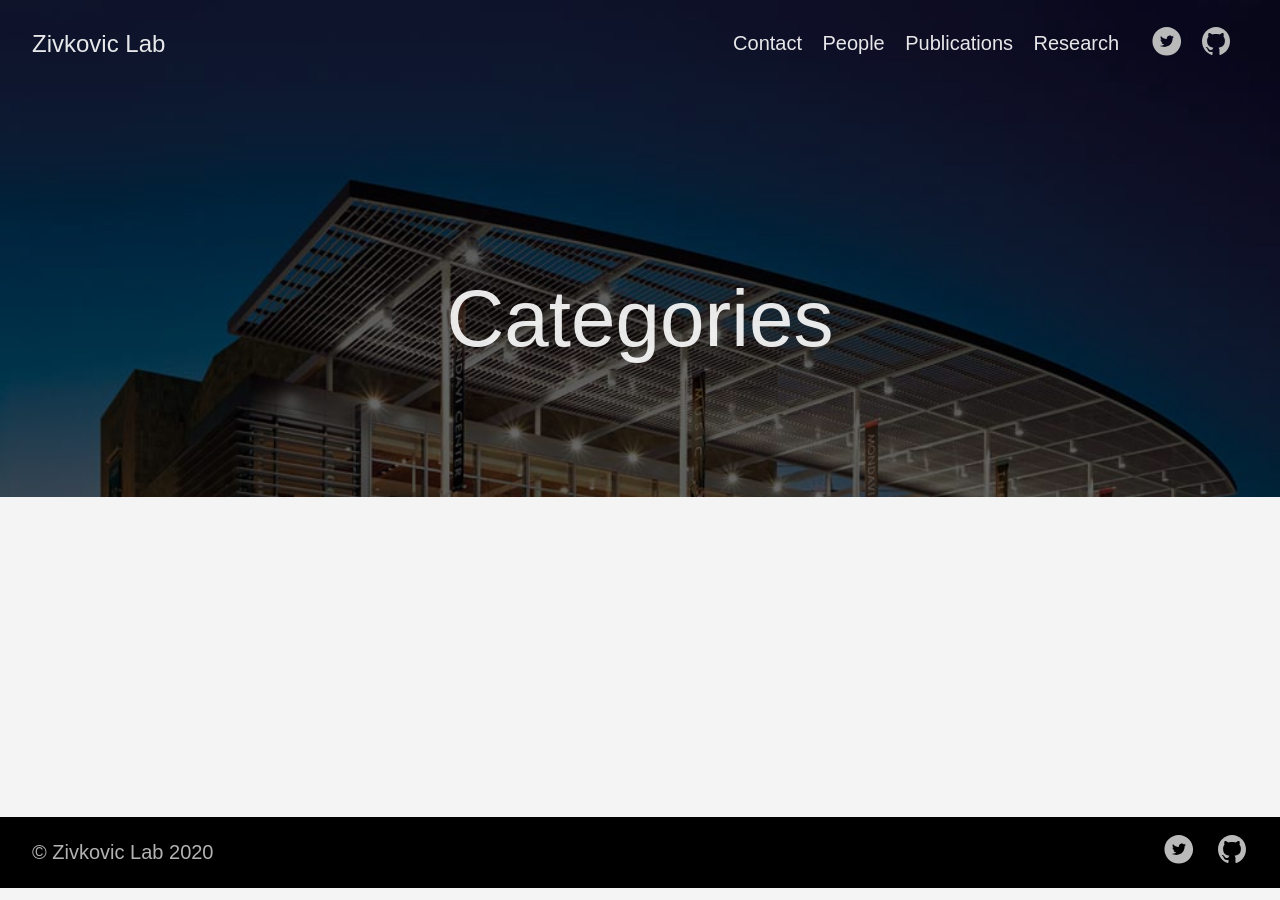
<file: docs/categories/index.html>
<!DOCTYPE html>
<html lang="en-us">
  <head>
    <meta charset="utf-8">
    <meta http-equiv="X-UA-Compatible" content="IE=edge,chrome=1">
    
    <title>Zivkovic Lab</title>
    <meta name="viewport" content="width=device-width,minimum-scale=1">
    <meta name="generator" content="Hugo 0.73.0" />
    
    
      <META NAME="ROBOTS" CONTENT="NOINDEX, NOFOLLOW">
    

    
    
      <link href="/dist/css/app.4fc0b62e4b82c997bb0041217cd6b979.css" rel="stylesheet">
    

    
      <link rel="stylesheet" href="/css/custom.css">
    

    
      

    

    
    
      <link href="/categories/index.xml" rel="alternate" type="application/rss+xml" title="Zivkovic Lab" />
      <link href="/categories/index.xml" rel="feed" type="application/rss+xml" title="Zivkovic Lab" />
      
    
    
    <meta property="og:title" content="Categories" />
<meta property="og:description" content="University of California, Davis" />
<meta property="og:type" content="website" />
<meta property="og:url" content="https://zivkovic-lab.github.io/categories/" />

<meta itemprop="name" content="Categories">
<meta itemprop="description" content="University of California, Davis"><meta name="twitter:card" content="summary"/>
<meta name="twitter:title" content="Categories"/>
<meta name="twitter:description" content="University of California, Davis"/>

	
  </head>

  <body class="ma0 avenir bg-near-white">

    

  
  
  <header class="cover bg-top" style="background-image: url('https://zivkovic-lab.github.io/images/mondavi-center.jpg');">
    <div class="bg-black-60">
      <nav class="pv3 ph3 ph4-ns" role="navigation">
  <div class="flex-l justify-between items-center center">
    <a href="/" class="f3 fw2 hover-white no-underline white-90 dib">
      
        Zivkovic Lab
      
    </a>
    <div class="flex-l items-center">
      

      
        <ul class="pl0 mr3">
          
          <li class="list f5 f4-ns fw4 dib pr3">
            <a class="hover-white no-underline white-90" href="/contact/" title="Contact page">
              Contact
            </a>
          </li>
          
          <li class="list f5 f4-ns fw4 dib pr3">
            <a class="hover-white no-underline white-90" href="/people/" title="People page">
              People
            </a>
          </li>
          
          <li class="list f5 f4-ns fw4 dib pr3">
            <a class="hover-white no-underline white-90" href="/publication/" title="Publications page">
              Publications
            </a>
          </li>
          
          <li class="list f5 f4-ns fw4 dib pr3">
            <a class="hover-white no-underline white-90" href="/research/" title="Research page">
              Research
            </a>
          </li>
          
        </ul>
      
      




<a href="https://twitter.com/GoHugoIO" target="_blank" class="link-transition twitter link dib z-999 pt3 pt0-l mr1" title="Twitter link" rel="noopener" aria-label="follow on Twitter——Opens in a new window">
  <svg height="32px"  style="enable-background:new 0 0 67 67;" version="1.1" viewBox="0 0 67 67" width="32px" xml:space="preserve" xmlns="http://www.w3.org/2000/svg" xmlns:xlink="http://www.w3.org/1999/xlink"><path d="M37.167,22.283c-2.619,0.953-4.274,3.411-4.086,6.101  l0.063,1.038l-1.048-0.127c-3.813-0.487-7.145-2.139-9.974-4.915l-1.383-1.377l-0.356,1.017c-0.754,2.267-0.272,4.661,1.299,6.271  c0.838,0.89,0.649,1.017-0.796,0.487c-0.503-0.169-0.943-0.296-0.985-0.233c-0.146,0.149,0.356,2.076,0.754,2.839  c0.545,1.06,1.655,2.097,2.871,2.712l1.027,0.487l-1.215,0.021c-1.173,0-1.215,0.021-1.089,0.467  c0.419,1.377,2.074,2.839,3.918,3.475l1.299,0.444l-1.131,0.678c-1.676,0.976-3.646,1.526-5.616,1.568  C19.775,43.256,19,43.341,19,43.405c0,0.211,2.557,1.397,4.044,1.864c4.463,1.377,9.765,0.783,13.746-1.568  c2.829-1.673,5.657-5,6.978-8.221c0.713-1.716,1.425-4.851,1.425-6.354c0-0.975,0.063-1.102,1.236-2.267  c0.692-0.678,1.341-1.419,1.467-1.631c0.21-0.403,0.188-0.403-0.88-0.043c-1.781,0.636-2.033,0.551-1.152-0.402  c0.649-0.678,1.425-1.907,1.425-2.267c0-0.063-0.314,0.042-0.671,0.233c-0.377,0.212-1.215,0.53-1.844,0.72l-1.131,0.361l-1.027-0.7  c-0.566-0.381-1.361-0.805-1.781-0.932C39.766,21.902,38.131,21.944,37.167,22.283z M33,64C16.432,64,3,50.569,3,34S16.432,4,33,4  s30,13.431,30,30S49.568,64,33,64z" style="fill-rule:evenodd;clip-rule:evenodd;fill:;"/></svg>

<span class="new-window"><svg  height="8px"  style="enable-background:new 0 0 1000 1000;" version="1.1" viewBox="0 0 1000 1000" width="8px" xml:space="preserve" xmlns="http://www.w3.org/2000/svg" xmlns:xlink="http://www.w3.org/1999/xlink" >
<path d="M598 128h298v298h-86v-152l-418 418-60-60 418-418h-152v-86zM810 810v-298h86v298c0 46-40 86-86 86h-596c-48 0-86-40-86-86v-596c0-46 38-86 86-86h298v86h-298v596h596z" style="fill-rule:evenodd;clip-rule:evenodd;fill:;"/>
</svg>
</span></a>





<a href="https://github.com/XYCynthiaT" target="_blank" class="link-transition github link dib z-999 pt3 pt0-l mr1" title="Github link" rel="noopener" aria-label="follow on Github——Opens in a new window">
  <svg  height="32px"  style="enable-background:new 0 0 512 512;" version="1.1" viewBox="0 0 512 512" width="32px" xml:space="preserve" xmlns="http://www.w3.org/2000/svg" xmlns:xlink="http://www.w3.org/1999/xlink" >
  <path d="M256,32C132.3,32,32,134.8,32,261.7c0,101.5,64.2,187.5,153.2,217.9c11.2,2.1,15.3-5,15.3-11.1   c0-5.5-0.2-19.9-0.3-39.1c-62.3,13.9-75.5-30.8-75.5-30.8c-10.2-26.5-24.9-33.6-24.9-33.6c-20.3-14.3,1.5-14,1.5-14   c22.5,1.6,34.3,23.7,34.3,23.7c20,35.1,52.4,25,65.2,19.1c2-14.8,7.8-25,14.2-30.7c-49.7-5.8-102-25.5-102-113.5   c0-25.1,8.7-45.6,23-61.6c-2.3-5.8-10-29.2,2.2-60.8c0,0,18.8-6.2,61.6,23.5c17.9-5.1,37-7.6,56.1-7.7c19,0.1,38.2,2.6,56.1,7.7   c42.8-29.7,61.5-23.5,61.5-23.5c12.2,31.6,4.5,55,2.2,60.8c14.3,16.1,23,36.6,23,61.6c0,88.2-52.4,107.6-102.3,113.3   c8,7.1,15.2,21.1,15.2,42.5c0,30.7-0.3,55.5-0.3,63c0,6.1,4,13.3,15.4,11C415.9,449.1,480,363.1,480,261.7   C480,134.8,379.7,32,256,32z"/>
</svg>

<span class="new-window"><svg  height="8px"  style="enable-background:new 0 0 1000 1000;" version="1.1" viewBox="0 0 1000 1000" width="8px" xml:space="preserve" xmlns="http://www.w3.org/2000/svg" xmlns:xlink="http://www.w3.org/1999/xlink" >
<path d="M598 128h298v298h-86v-152l-418 418-60-60 418-418h-152v-86zM810 810v-298h86v298c0 46-40 86-86 86h-596c-48 0-86-40-86-86v-596c0-46 38-86 86-86h298v86h-298v596h596z" style="fill-rule:evenodd;clip-rule:evenodd;fill:;"/>
</svg>
</span></a>








    </div>
  </div>
</nav>

      <div class="tc-l pv4 pv6-l ph3 ph4-ns">
        <h1 class="f2 f-subheadline-l fw2 white-90 mb0 lh-title">
          Categories
        </h1>
        
      </div>
    </div>
  </header>


    <main class="pb7" role="main">
      
    
  <article class="cf pa3 pa4-m pa4-l">
    <div class="measure-wide-l center f4 lh-copy nested-copy-line-height nested-links nested-img mid-gray">
      
    </div>
  </article>
  <div class="mw8 center">
    <section class="ph4">
      
    </section>
  </div>

    </main>
    <footer class="bg-black bottom-0 w-100 pa3" role="contentinfo">
  <div class="flex justify-between">
  <a class="f4 fw4 hover-white no-underline white-70 dn dib-ns pv2 ph3" href="https://zivkovic-lab.github.io" >
    &copy;  Zivkovic Lab 2020 
  </a>
    <div>




<a href="https://twitter.com/GoHugoIO" target="_blank" class="link-transition twitter link dib z-999 pt3 pt0-l mr1" title="Twitter link" rel="noopener" aria-label="follow on Twitter——Opens in a new window">
  <svg height="32px"  style="enable-background:new 0 0 67 67;" version="1.1" viewBox="0 0 67 67" width="32px" xml:space="preserve" xmlns="http://www.w3.org/2000/svg" xmlns:xlink="http://www.w3.org/1999/xlink"><path d="M37.167,22.283c-2.619,0.953-4.274,3.411-4.086,6.101  l0.063,1.038l-1.048-0.127c-3.813-0.487-7.145-2.139-9.974-4.915l-1.383-1.377l-0.356,1.017c-0.754,2.267-0.272,4.661,1.299,6.271  c0.838,0.89,0.649,1.017-0.796,0.487c-0.503-0.169-0.943-0.296-0.985-0.233c-0.146,0.149,0.356,2.076,0.754,2.839  c0.545,1.06,1.655,2.097,2.871,2.712l1.027,0.487l-1.215,0.021c-1.173,0-1.215,0.021-1.089,0.467  c0.419,1.377,2.074,2.839,3.918,3.475l1.299,0.444l-1.131,0.678c-1.676,0.976-3.646,1.526-5.616,1.568  C19.775,43.256,19,43.341,19,43.405c0,0.211,2.557,1.397,4.044,1.864c4.463,1.377,9.765,0.783,13.746-1.568  c2.829-1.673,5.657-5,6.978-8.221c0.713-1.716,1.425-4.851,1.425-6.354c0-0.975,0.063-1.102,1.236-2.267  c0.692-0.678,1.341-1.419,1.467-1.631c0.21-0.403,0.188-0.403-0.88-0.043c-1.781,0.636-2.033,0.551-1.152-0.402  c0.649-0.678,1.425-1.907,1.425-2.267c0-0.063-0.314,0.042-0.671,0.233c-0.377,0.212-1.215,0.53-1.844,0.72l-1.131,0.361l-1.027-0.7  c-0.566-0.381-1.361-0.805-1.781-0.932C39.766,21.902,38.131,21.944,37.167,22.283z M33,64C16.432,64,3,50.569,3,34S16.432,4,33,4  s30,13.431,30,30S49.568,64,33,64z" style="fill-rule:evenodd;clip-rule:evenodd;fill:;"/></svg>

<span class="new-window"><svg  height="8px"  style="enable-background:new 0 0 1000 1000;" version="1.1" viewBox="0 0 1000 1000" width="8px" xml:space="preserve" xmlns="http://www.w3.org/2000/svg" xmlns:xlink="http://www.w3.org/1999/xlink" >
<path d="M598 128h298v298h-86v-152l-418 418-60-60 418-418h-152v-86zM810 810v-298h86v298c0 46-40 86-86 86h-596c-48 0-86-40-86-86v-596c0-46 38-86 86-86h298v86h-298v596h596z" style="fill-rule:evenodd;clip-rule:evenodd;fill:;"/>
</svg>
</span></a>





<a href="https://github.com/XYCynthiaT" target="_blank" class="link-transition github link dib z-999 pt3 pt0-l mr1" title="Github link" rel="noopener" aria-label="follow on Github——Opens in a new window">
  <svg  height="32px"  style="enable-background:new 0 0 512 512;" version="1.1" viewBox="0 0 512 512" width="32px" xml:space="preserve" xmlns="http://www.w3.org/2000/svg" xmlns:xlink="http://www.w3.org/1999/xlink" >
  <path d="M256,32C132.3,32,32,134.8,32,261.7c0,101.5,64.2,187.5,153.2,217.9c11.2,2.1,15.3-5,15.3-11.1   c0-5.5-0.2-19.9-0.3-39.1c-62.3,13.9-75.5-30.8-75.5-30.8c-10.2-26.5-24.9-33.6-24.9-33.6c-20.3-14.3,1.5-14,1.5-14   c22.5,1.6,34.3,23.7,34.3,23.7c20,35.1,52.4,25,65.2,19.1c2-14.8,7.8-25,14.2-30.7c-49.7-5.8-102-25.5-102-113.5   c0-25.1,8.7-45.6,23-61.6c-2.3-5.8-10-29.2,2.2-60.8c0,0,18.8-6.2,61.6,23.5c17.9-5.1,37-7.6,56.1-7.7c19,0.1,38.2,2.6,56.1,7.7   c42.8-29.7,61.5-23.5,61.5-23.5c12.2,31.6,4.5,55,2.2,60.8c14.3,16.1,23,36.6,23,61.6c0,88.2-52.4,107.6-102.3,113.3   c8,7.1,15.2,21.1,15.2,42.5c0,30.7-0.3,55.5-0.3,63c0,6.1,4,13.3,15.4,11C415.9,449.1,480,363.1,480,261.7   C480,134.8,379.7,32,256,32z"/>
</svg>

<span class="new-window"><svg  height="8px"  style="enable-background:new 0 0 1000 1000;" version="1.1" viewBox="0 0 1000 1000" width="8px" xml:space="preserve" xmlns="http://www.w3.org/2000/svg" xmlns:xlink="http://www.w3.org/1999/xlink" >
<path d="M598 128h298v298h-86v-152l-418 418-60-60 418-418h-152v-86zM810 810v-298h86v298c0 46-40 86-86 86h-596c-48 0-86-40-86-86v-596c0-46 38-86 86-86h298v86h-298v596h596z" style="fill-rule:evenodd;clip-rule:evenodd;fill:;"/>
</svg>
</span></a>







</div>
  </div>
</footer>

    

  <script src="/dist/js/app.3fc0f988d21662902933.js"></script>


  </body>
</html>
</file>
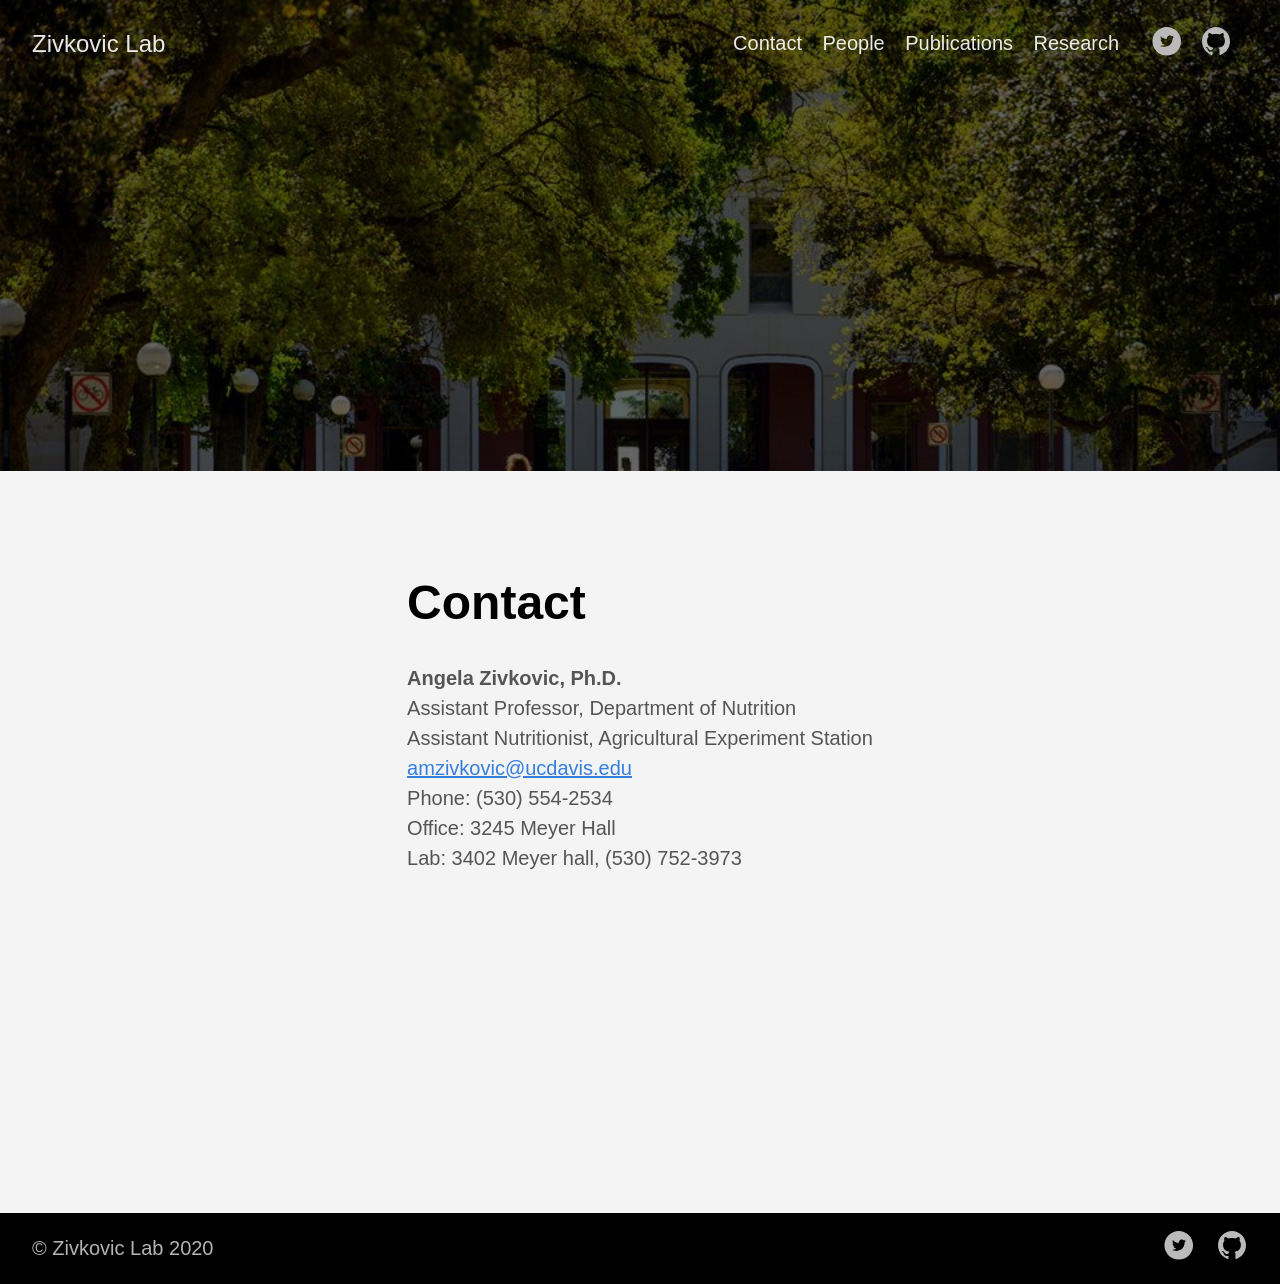
<file: docs/contact/index.html>
<!DOCTYPE html>
<html lang="en-us">
  <head>
    <meta charset="utf-8">
    <meta http-equiv="X-UA-Compatible" content="IE=edge,chrome=1">
    
    <title>Contact | Zivkovic Lab</title>
    <meta name="viewport" content="width=device-width,minimum-scale=1">
    <meta name="generator" content="Hugo 0.73.0" />
    
    
      <META NAME="ROBOTS" CONTENT="NOINDEX, NOFOLLOW">
    

    
    
      <link href="/dist/css/app.4fc0b62e4b82c997bb0041217cd6b979.css" rel="stylesheet">
    

    
      <link rel="stylesheet" href="/css/custom.css">
    

    
      

    

    
    
    <meta property="og:title" content="Contact" />
<meta property="og:description" content="Contact information for the Zivkovic lab" />
<meta property="og:type" content="article" />
<meta property="og:url" content="https://zivkovic-lab.github.io/contact/" />

<meta itemprop="name" content="Contact">
<meta itemprop="description" content="Contact information for the Zivkovic lab">

<meta itemprop="wordCount" content="27">



<meta itemprop="keywords" content="" /><meta name="twitter:card" content="summary"/>
<meta name="twitter:title" content="Contact"/>
<meta name="twitter:description" content="Contact information for the Zivkovic lab"/>

	
  </head>

  <body class="ma0 avenir bg-near-white">

    

  
  
  <header class="cover bg-top" style="background-image: url('https://zivkovic-lab.github.io/images/contact.jpg');">
    <div class="pb3-m pb6-l bg-black-60">
      <nav class="pv3 ph3 ph4-ns" role="navigation">
  <div class="flex-l justify-between items-center center">
    <a href="/" class="f3 fw2 hover-white no-underline white-90 dib">
      
        Zivkovic Lab
      
    </a>
    <div class="flex-l items-center">
      

      
        <ul class="pl0 mr3">
          
          <li class="list f5 f4-ns fw4 dib pr3">
            <a class="hover-white no-underline white-90" href="/contact/" title="Contact page">
              Contact
            </a>
          </li>
          
          <li class="list f5 f4-ns fw4 dib pr3">
            <a class="hover-white no-underline white-90" href="/people/" title="People page">
              People
            </a>
          </li>
          
          <li class="list f5 f4-ns fw4 dib pr3">
            <a class="hover-white no-underline white-90" href="/publication/" title="Publications page">
              Publications
            </a>
          </li>
          
          <li class="list f5 f4-ns fw4 dib pr3">
            <a class="hover-white no-underline white-90" href="/research/" title="Research page">
              Research
            </a>
          </li>
          
        </ul>
      
      




<a href="https://twitter.com/GoHugoIO" target="_blank" class="link-transition twitter link dib z-999 pt3 pt0-l mr1" title="Twitter link" rel="noopener" aria-label="follow on Twitter——Opens in a new window">
  <svg height="32px"  style="enable-background:new 0 0 67 67;" version="1.1" viewBox="0 0 67 67" width="32px" xml:space="preserve" xmlns="http://www.w3.org/2000/svg" xmlns:xlink="http://www.w3.org/1999/xlink"><path d="M37.167,22.283c-2.619,0.953-4.274,3.411-4.086,6.101  l0.063,1.038l-1.048-0.127c-3.813-0.487-7.145-2.139-9.974-4.915l-1.383-1.377l-0.356,1.017c-0.754,2.267-0.272,4.661,1.299,6.271  c0.838,0.89,0.649,1.017-0.796,0.487c-0.503-0.169-0.943-0.296-0.985-0.233c-0.146,0.149,0.356,2.076,0.754,2.839  c0.545,1.06,1.655,2.097,2.871,2.712l1.027,0.487l-1.215,0.021c-1.173,0-1.215,0.021-1.089,0.467  c0.419,1.377,2.074,2.839,3.918,3.475l1.299,0.444l-1.131,0.678c-1.676,0.976-3.646,1.526-5.616,1.568  C19.775,43.256,19,43.341,19,43.405c0,0.211,2.557,1.397,4.044,1.864c4.463,1.377,9.765,0.783,13.746-1.568  c2.829-1.673,5.657-5,6.978-8.221c0.713-1.716,1.425-4.851,1.425-6.354c0-0.975,0.063-1.102,1.236-2.267  c0.692-0.678,1.341-1.419,1.467-1.631c0.21-0.403,0.188-0.403-0.88-0.043c-1.781,0.636-2.033,0.551-1.152-0.402  c0.649-0.678,1.425-1.907,1.425-2.267c0-0.063-0.314,0.042-0.671,0.233c-0.377,0.212-1.215,0.53-1.844,0.72l-1.131,0.361l-1.027-0.7  c-0.566-0.381-1.361-0.805-1.781-0.932C39.766,21.902,38.131,21.944,37.167,22.283z M33,64C16.432,64,3,50.569,3,34S16.432,4,33,4  s30,13.431,30,30S49.568,64,33,64z" style="fill-rule:evenodd;clip-rule:evenodd;fill:;"/></svg>

<span class="new-window"><svg  height="8px"  style="enable-background:new 0 0 1000 1000;" version="1.1" viewBox="0 0 1000 1000" width="8px" xml:space="preserve" xmlns="http://www.w3.org/2000/svg" xmlns:xlink="http://www.w3.org/1999/xlink" >
<path d="M598 128h298v298h-86v-152l-418 418-60-60 418-418h-152v-86zM810 810v-298h86v298c0 46-40 86-86 86h-596c-48 0-86-40-86-86v-596c0-46 38-86 86-86h298v86h-298v596h596z" style="fill-rule:evenodd;clip-rule:evenodd;fill:;"/>
</svg>
</span></a>





<a href="https://github.com/XYCynthiaT" target="_blank" class="link-transition github link dib z-999 pt3 pt0-l mr1" title="Github link" rel="noopener" aria-label="follow on Github——Opens in a new window">
  <svg  height="32px"  style="enable-background:new 0 0 512 512;" version="1.1" viewBox="0 0 512 512" width="32px" xml:space="preserve" xmlns="http://www.w3.org/2000/svg" xmlns:xlink="http://www.w3.org/1999/xlink" >
  <path d="M256,32C132.3,32,32,134.8,32,261.7c0,101.5,64.2,187.5,153.2,217.9c11.2,2.1,15.3-5,15.3-11.1   c0-5.5-0.2-19.9-0.3-39.1c-62.3,13.9-75.5-30.8-75.5-30.8c-10.2-26.5-24.9-33.6-24.9-33.6c-20.3-14.3,1.5-14,1.5-14   c22.5,1.6,34.3,23.7,34.3,23.7c20,35.1,52.4,25,65.2,19.1c2-14.8,7.8-25,14.2-30.7c-49.7-5.8-102-25.5-102-113.5   c0-25.1,8.7-45.6,23-61.6c-2.3-5.8-10-29.2,2.2-60.8c0,0,18.8-6.2,61.6,23.5c17.9-5.1,37-7.6,56.1-7.7c19,0.1,38.2,2.6,56.1,7.7   c42.8-29.7,61.5-23.5,61.5-23.5c12.2,31.6,4.5,55,2.2,60.8c14.3,16.1,23,36.6,23,61.6c0,88.2-52.4,107.6-102.3,113.3   c8,7.1,15.2,21.1,15.2,42.5c0,30.7-0.3,55.5-0.3,63c0,6.1,4,13.3,15.4,11C415.9,449.1,480,363.1,480,261.7   C480,134.8,379.7,32,256,32z"/>
</svg>

<span class="new-window"><svg  height="8px"  style="enable-background:new 0 0 1000 1000;" version="1.1" viewBox="0 0 1000 1000" width="8px" xml:space="preserve" xmlns="http://www.w3.org/2000/svg" xmlns:xlink="http://www.w3.org/1999/xlink" >
<path d="M598 128h298v298h-86v-152l-418 418-60-60 418-418h-152v-86zM810 810v-298h86v298c0 46-40 86-86 86h-596c-48 0-86-40-86-86v-596c0-46 38-86 86-86h298v86h-298v596h596z" style="fill-rule:evenodd;clip-rule:evenodd;fill:;"/>
</svg>
</span></a>








    </div>
  </div>
</nav>

      <div class="tc-l pv6 ph3 ph4-ns">
        
      </div>
    </div>
  </header>


    <main class="pb7" role="main">
      
  <div class="flex-l mt2 mw8 center">
    <article class="center cf pv5 ph3 ph4-ns mw7">
      <header>
        <p class="f6 b helvetica tracked">
          
        </p>
        <h1 class="f1">
          Contact
        </h1>
      </header>
      <div class="nested-copy-line-height lh-copy f4 nested-links nested-img mid-gray">
        <p><strong>Angela Zivkovic, Ph.D.</strong><br>
Assistant Professor, Department of Nutrition<br>
Assistant Nutritionist, Agricultural Experiment Station<br>
<a href="mailto:amzivkovic@ucdavis.edu">amzivkovic@ucdavis.edu</a><br>
Phone: (530) 554-2534<br>
Office: 3245 Meyer Hall<br>
Lab: 3402 Meyer hall, (530) 752-3973</p>
<!-- raw HTML omitted -->

      </div>
    </article>
  </div>

    </main>
    <footer class="bg-black bottom-0 w-100 pa3" role="contentinfo">
  <div class="flex justify-between">
  <a class="f4 fw4 hover-white no-underline white-70 dn dib-ns pv2 ph3" href="https://zivkovic-lab.github.io" >
    &copy;  Zivkovic Lab 2020 
  </a>
    <div>




<a href="https://twitter.com/GoHugoIO" target="_blank" class="link-transition twitter link dib z-999 pt3 pt0-l mr1" title="Twitter link" rel="noopener" aria-label="follow on Twitter——Opens in a new window">
  <svg height="32px"  style="enable-background:new 0 0 67 67;" version="1.1" viewBox="0 0 67 67" width="32px" xml:space="preserve" xmlns="http://www.w3.org/2000/svg" xmlns:xlink="http://www.w3.org/1999/xlink"><path d="M37.167,22.283c-2.619,0.953-4.274,3.411-4.086,6.101  l0.063,1.038l-1.048-0.127c-3.813-0.487-7.145-2.139-9.974-4.915l-1.383-1.377l-0.356,1.017c-0.754,2.267-0.272,4.661,1.299,6.271  c0.838,0.89,0.649,1.017-0.796,0.487c-0.503-0.169-0.943-0.296-0.985-0.233c-0.146,0.149,0.356,2.076,0.754,2.839  c0.545,1.06,1.655,2.097,2.871,2.712l1.027,0.487l-1.215,0.021c-1.173,0-1.215,0.021-1.089,0.467  c0.419,1.377,2.074,2.839,3.918,3.475l1.299,0.444l-1.131,0.678c-1.676,0.976-3.646,1.526-5.616,1.568  C19.775,43.256,19,43.341,19,43.405c0,0.211,2.557,1.397,4.044,1.864c4.463,1.377,9.765,0.783,13.746-1.568  c2.829-1.673,5.657-5,6.978-8.221c0.713-1.716,1.425-4.851,1.425-6.354c0-0.975,0.063-1.102,1.236-2.267  c0.692-0.678,1.341-1.419,1.467-1.631c0.21-0.403,0.188-0.403-0.88-0.043c-1.781,0.636-2.033,0.551-1.152-0.402  c0.649-0.678,1.425-1.907,1.425-2.267c0-0.063-0.314,0.042-0.671,0.233c-0.377,0.212-1.215,0.53-1.844,0.72l-1.131,0.361l-1.027-0.7  c-0.566-0.381-1.361-0.805-1.781-0.932C39.766,21.902,38.131,21.944,37.167,22.283z M33,64C16.432,64,3,50.569,3,34S16.432,4,33,4  s30,13.431,30,30S49.568,64,33,64z" style="fill-rule:evenodd;clip-rule:evenodd;fill:;"/></svg>

<span class="new-window"><svg  height="8px"  style="enable-background:new 0 0 1000 1000;" version="1.1" viewBox="0 0 1000 1000" width="8px" xml:space="preserve" xmlns="http://www.w3.org/2000/svg" xmlns:xlink="http://www.w3.org/1999/xlink" >
<path d="M598 128h298v298h-86v-152l-418 418-60-60 418-418h-152v-86zM810 810v-298h86v298c0 46-40 86-86 86h-596c-48 0-86-40-86-86v-596c0-46 38-86 86-86h298v86h-298v596h596z" style="fill-rule:evenodd;clip-rule:evenodd;fill:;"/>
</svg>
</span></a>





<a href="https://github.com/XYCynthiaT" target="_blank" class="link-transition github link dib z-999 pt3 pt0-l mr1" title="Github link" rel="noopener" aria-label="follow on Github——Opens in a new window">
  <svg  height="32px"  style="enable-background:new 0 0 512 512;" version="1.1" viewBox="0 0 512 512" width="32px" xml:space="preserve" xmlns="http://www.w3.org/2000/svg" xmlns:xlink="http://www.w3.org/1999/xlink" >
  <path d="M256,32C132.3,32,32,134.8,32,261.7c0,101.5,64.2,187.5,153.2,217.9c11.2,2.1,15.3-5,15.3-11.1   c0-5.5-0.2-19.9-0.3-39.1c-62.3,13.9-75.5-30.8-75.5-30.8c-10.2-26.5-24.9-33.6-24.9-33.6c-20.3-14.3,1.5-14,1.5-14   c22.5,1.6,34.3,23.7,34.3,23.7c20,35.1,52.4,25,65.2,19.1c2-14.8,7.8-25,14.2-30.7c-49.7-5.8-102-25.5-102-113.5   c0-25.1,8.7-45.6,23-61.6c-2.3-5.8-10-29.2,2.2-60.8c0,0,18.8-6.2,61.6,23.5c17.9-5.1,37-7.6,56.1-7.7c19,0.1,38.2,2.6,56.1,7.7   c42.8-29.7,61.5-23.5,61.5-23.5c12.2,31.6,4.5,55,2.2,60.8c14.3,16.1,23,36.6,23,61.6c0,88.2-52.4,107.6-102.3,113.3   c8,7.1,15.2,21.1,15.2,42.5c0,30.7-0.3,55.5-0.3,63c0,6.1,4,13.3,15.4,11C415.9,449.1,480,363.1,480,261.7   C480,134.8,379.7,32,256,32z"/>
</svg>

<span class="new-window"><svg  height="8px"  style="enable-background:new 0 0 1000 1000;" version="1.1" viewBox="0 0 1000 1000" width="8px" xml:space="preserve" xmlns="http://www.w3.org/2000/svg" xmlns:xlink="http://www.w3.org/1999/xlink" >
<path d="M598 128h298v298h-86v-152l-418 418-60-60 418-418h-152v-86zM810 810v-298h86v298c0 46-40 86-86 86h-596c-48 0-86-40-86-86v-596c0-46 38-86 86-86h298v86h-298v596h596z" style="fill-rule:evenodd;clip-rule:evenodd;fill:;"/>
</svg>
</span></a>







</div>
  </div>
</footer>

    

  <script src="/dist/js/app.3fc0f988d21662902933.js"></script>


  </body>
</html>
</file>
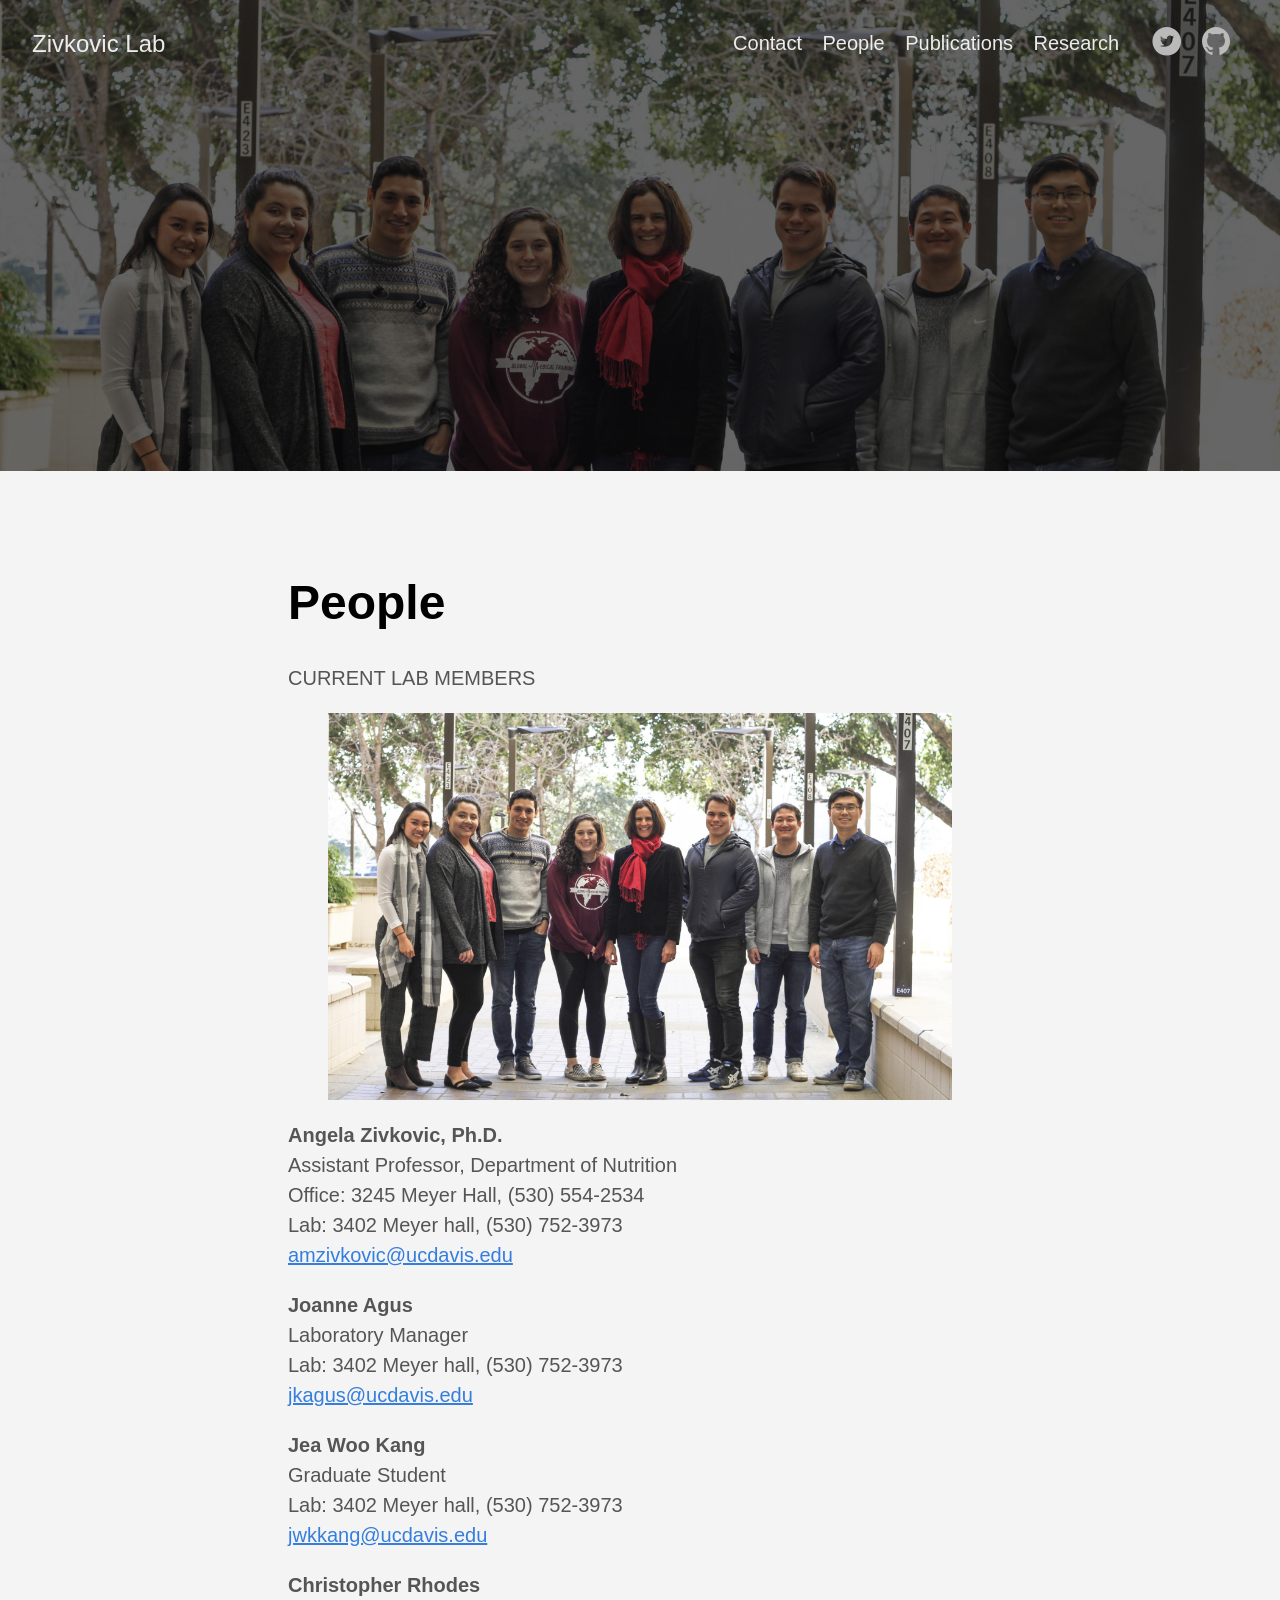
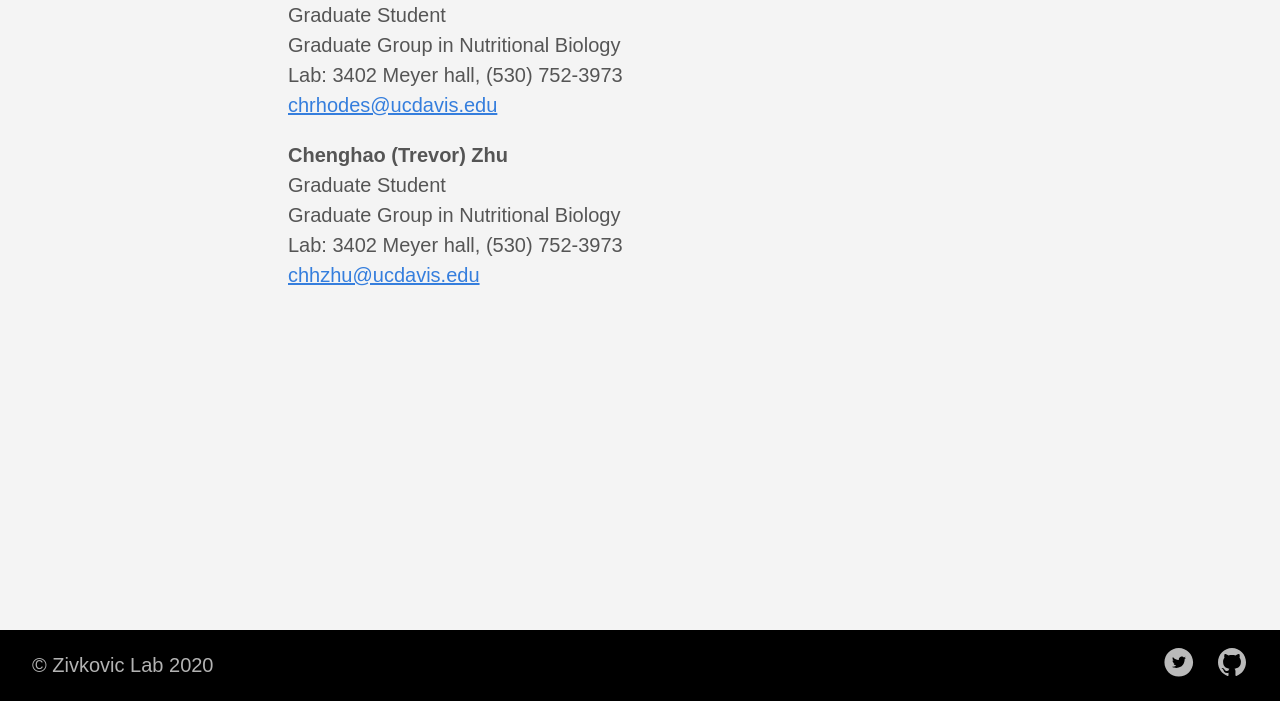
<file: docs/people/index.html>
<!DOCTYPE html>
<html lang="en-us">
  <head>
    <meta charset="utf-8">
    <meta http-equiv="X-UA-Compatible" content="IE=edge,chrome=1">
    
    <title>People | Zivkovic Lab</title>
    <meta name="viewport" content="width=device-width,minimum-scale=1">
    <meta name="generator" content="Hugo 0.73.0" />
    
    
      <META NAME="ROBOTS" CONTENT="NOINDEX, NOFOLLOW">
    

    
    
      <link href="/dist/css/app.4fc0b62e4b82c997bb0041217cd6b979.css" rel="stylesheet">
    

    
      <link rel="stylesheet" href="/css/custom.css">
    

    
      

    

    
    
    <meta property="og:title" content="People" />
<meta property="og:description" content="CURRENT LAB MEMBERS
  Angela Zivkovic, Ph.D.
Assistant Professor, Department of Nutrition
Office: 3245 Meyer Hall, (530) 554-2534
Lab: 3402 Meyer hall, (530) 752-3973
amzivkovic@ucdavis.edu
Joanne Agus
Laboratory Manager
Lab: 3402 Meyer hall, (530) 752-3973
jkagus@ucdavis.edu
Jea Woo Kang
Graduate Student
Lab: 3402 Meyer hall, (530) 752-3973
jwkkang@ucdavis.edu
Christopher Rhodes
Graduate Student
Graduate Group in Nutritional Biology
Lab: 3402 Meyer hall, (530) 752-3973
chrhodes@ucdavis.edu
Chenghao (Trevor) Zhu
Graduate Student" />
<meta property="og:type" content="article" />
<meta property="og:url" content="https://zivkovic-lab.github.io/people/" />

<meta itemprop="name" content="People">
<meta itemprop="description" content="CURRENT LAB MEMBERS
  Angela Zivkovic, Ph.D.
Assistant Professor, Department of Nutrition
Office: 3245 Meyer Hall, (530) 554-2534
Lab: 3402 Meyer hall, (530) 752-3973
amzivkovic@ucdavis.edu
Joanne Agus
Laboratory Manager
Lab: 3402 Meyer hall, (530) 752-3973
jkagus@ucdavis.edu
Jea Woo Kang
Graduate Student
Lab: 3402 Meyer hall, (530) 752-3973
jwkkang@ucdavis.edu
Christopher Rhodes
Graduate Student
Graduate Group in Nutritional Biology
Lab: 3402 Meyer hall, (530) 752-3973
chrhodes@ucdavis.edu
Chenghao (Trevor) Zhu
Graduate Student">

<meta itemprop="wordCount" content="80">



<meta itemprop="keywords" content="" /><meta name="twitter:card" content="summary"/>
<meta name="twitter:title" content="People"/>
<meta name="twitter:description" content="CURRENT LAB MEMBERS
  Angela Zivkovic, Ph.D.
Assistant Professor, Department of Nutrition
Office: 3245 Meyer Hall, (530) 554-2534
Lab: 3402 Meyer hall, (530) 752-3973
amzivkovic@ucdavis.edu
Joanne Agus
Laboratory Manager
Lab: 3402 Meyer hall, (530) 752-3973
jkagus@ucdavis.edu
Jea Woo Kang
Graduate Student
Lab: 3402 Meyer hall, (530) 752-3973
jwkkang@ucdavis.edu
Christopher Rhodes
Graduate Student
Graduate Group in Nutritional Biology
Lab: 3402 Meyer hall, (530) 752-3973
chrhodes@ucdavis.edu
Chenghao (Trevor) Zhu
Graduate Student"/>

	
  </head>

  <body class="ma0 avenir bg-near-white">

    

  
  
  <header class="cover bg-top" style="background-image: url('https://zivkovic-lab.github.io/images/people2019.jpg');">
    <div class="pb3-m pb6-l bg-black-60">
      <nav class="pv3 ph3 ph4-ns" role="navigation">
  <div class="flex-l justify-between items-center center">
    <a href="/" class="f3 fw2 hover-white no-underline white-90 dib">
      
        Zivkovic Lab
      
    </a>
    <div class="flex-l items-center">
      

      
        <ul class="pl0 mr3">
          
          <li class="list f5 f4-ns fw4 dib pr3">
            <a class="hover-white no-underline white-90" href="/contact/" title="Contact page">
              Contact
            </a>
          </li>
          
          <li class="list f5 f4-ns fw4 dib pr3">
            <a class="hover-white no-underline white-90" href="/people/" title="People page">
              People
            </a>
          </li>
          
          <li class="list f5 f4-ns fw4 dib pr3">
            <a class="hover-white no-underline white-90" href="/publication/" title="Publications page">
              Publications
            </a>
          </li>
          
          <li class="list f5 f4-ns fw4 dib pr3">
            <a class="hover-white no-underline white-90" href="/research/" title="Research page">
              Research
            </a>
          </li>
          
        </ul>
      
      




<a href="https://twitter.com/GoHugoIO" target="_blank" class="link-transition twitter link dib z-999 pt3 pt0-l mr1" title="Twitter link" rel="noopener" aria-label="follow on Twitter——Opens in a new window">
  <svg height="32px"  style="enable-background:new 0 0 67 67;" version="1.1" viewBox="0 0 67 67" width="32px" xml:space="preserve" xmlns="http://www.w3.org/2000/svg" xmlns:xlink="http://www.w3.org/1999/xlink"><path d="M37.167,22.283c-2.619,0.953-4.274,3.411-4.086,6.101  l0.063,1.038l-1.048-0.127c-3.813-0.487-7.145-2.139-9.974-4.915l-1.383-1.377l-0.356,1.017c-0.754,2.267-0.272,4.661,1.299,6.271  c0.838,0.89,0.649,1.017-0.796,0.487c-0.503-0.169-0.943-0.296-0.985-0.233c-0.146,0.149,0.356,2.076,0.754,2.839  c0.545,1.06,1.655,2.097,2.871,2.712l1.027,0.487l-1.215,0.021c-1.173,0-1.215,0.021-1.089,0.467  c0.419,1.377,2.074,2.839,3.918,3.475l1.299,0.444l-1.131,0.678c-1.676,0.976-3.646,1.526-5.616,1.568  C19.775,43.256,19,43.341,19,43.405c0,0.211,2.557,1.397,4.044,1.864c4.463,1.377,9.765,0.783,13.746-1.568  c2.829-1.673,5.657-5,6.978-8.221c0.713-1.716,1.425-4.851,1.425-6.354c0-0.975,0.063-1.102,1.236-2.267  c0.692-0.678,1.341-1.419,1.467-1.631c0.21-0.403,0.188-0.403-0.88-0.043c-1.781,0.636-2.033,0.551-1.152-0.402  c0.649-0.678,1.425-1.907,1.425-2.267c0-0.063-0.314,0.042-0.671,0.233c-0.377,0.212-1.215,0.53-1.844,0.72l-1.131,0.361l-1.027-0.7  c-0.566-0.381-1.361-0.805-1.781-0.932C39.766,21.902,38.131,21.944,37.167,22.283z M33,64C16.432,64,3,50.569,3,34S16.432,4,33,4  s30,13.431,30,30S49.568,64,33,64z" style="fill-rule:evenodd;clip-rule:evenodd;fill:;"/></svg>

<span class="new-window"><svg  height="8px"  style="enable-background:new 0 0 1000 1000;" version="1.1" viewBox="0 0 1000 1000" width="8px" xml:space="preserve" xmlns="http://www.w3.org/2000/svg" xmlns:xlink="http://www.w3.org/1999/xlink" >
<path d="M598 128h298v298h-86v-152l-418 418-60-60 418-418h-152v-86zM810 810v-298h86v298c0 46-40 86-86 86h-596c-48 0-86-40-86-86v-596c0-46 38-86 86-86h298v86h-298v596h596z" style="fill-rule:evenodd;clip-rule:evenodd;fill:;"/>
</svg>
</span></a>





<a href="https://github.com/XYCynthiaT" target="_blank" class="link-transition github link dib z-999 pt3 pt0-l mr1" title="Github link" rel="noopener" aria-label="follow on Github——Opens in a new window">
  <svg  height="32px"  style="enable-background:new 0 0 512 512;" version="1.1" viewBox="0 0 512 512" width="32px" xml:space="preserve" xmlns="http://www.w3.org/2000/svg" xmlns:xlink="http://www.w3.org/1999/xlink" >
  <path d="M256,32C132.3,32,32,134.8,32,261.7c0,101.5,64.2,187.5,153.2,217.9c11.2,2.1,15.3-5,15.3-11.1   c0-5.5-0.2-19.9-0.3-39.1c-62.3,13.9-75.5-30.8-75.5-30.8c-10.2-26.5-24.9-33.6-24.9-33.6c-20.3-14.3,1.5-14,1.5-14   c22.5,1.6,34.3,23.7,34.3,23.7c20,35.1,52.4,25,65.2,19.1c2-14.8,7.8-25,14.2-30.7c-49.7-5.8-102-25.5-102-113.5   c0-25.1,8.7-45.6,23-61.6c-2.3-5.8-10-29.2,2.2-60.8c0,0,18.8-6.2,61.6,23.5c17.9-5.1,37-7.6,56.1-7.7c19,0.1,38.2,2.6,56.1,7.7   c42.8-29.7,61.5-23.5,61.5-23.5c12.2,31.6,4.5,55,2.2,60.8c14.3,16.1,23,36.6,23,61.6c0,88.2-52.4,107.6-102.3,113.3   c8,7.1,15.2,21.1,15.2,42.5c0,30.7-0.3,55.5-0.3,63c0,6.1,4,13.3,15.4,11C415.9,449.1,480,363.1,480,261.7   C480,134.8,379.7,32,256,32z"/>
</svg>

<span class="new-window"><svg  height="8px"  style="enable-background:new 0 0 1000 1000;" version="1.1" viewBox="0 0 1000 1000" width="8px" xml:space="preserve" xmlns="http://www.w3.org/2000/svg" xmlns:xlink="http://www.w3.org/1999/xlink" >
<path d="M598 128h298v298h-86v-152l-418 418-60-60 418-418h-152v-86zM810 810v-298h86v298c0 46-40 86-86 86h-596c-48 0-86-40-86-86v-596c0-46 38-86 86-86h298v86h-298v596h596z" style="fill-rule:evenodd;clip-rule:evenodd;fill:;"/>
</svg>
</span></a>








    </div>
  </div>
</nav>

      <div class="tc-l pv6 ph3 ph4-ns">
        
      </div>
    </div>
  </header>


    <main class="pb7" role="main">
      
  <div class="flex-l mt2 mw8 center">
    <article class="center cf pv5 ph3 ph4-ns mw7">
      <header>
        <p class="f6 b helvetica tracked">
          
        </p>
        <h1 class="f1">
          People
        </h1>
      </header>
      <div class="nested-copy-line-height lh-copy f4 nested-links nested-img mid-gray">
        <p>CURRENT LAB MEMBERS</p>
<p><figure>
    <img src="/images/people2019.jpg"/> 
</figure>

<strong>Angela Zivkovic, Ph.D.</strong><br>
Assistant Professor, Department of Nutrition<br>
Office: 3245 Meyer Hall, (530) 554-2534<br>
Lab: 3402 Meyer hall, (530) 752-3973<br>
<a href="mailto:amzivkovic@ucdavis.edu">amzivkovic@ucdavis.edu</a></p>
<p><strong>Joanne Agus</strong><br>
Laboratory Manager<br>
Lab: 3402 Meyer hall, (530) 752-3973<br>
<a href="mailto:jkagus@ucdavis.edu">jkagus@ucdavis.edu</a></p>
<p><strong>Jea Woo Kang</strong><br>
Graduate Student<br>
Lab: 3402 Meyer hall, (530) 752-3973<br>
<a href="mailto:jwkkang@ucdavis.edu">jwkkang@ucdavis.edu</a></p>
<p><strong>Christopher Rhodes</strong><br>
Graduate Student<br>
Graduate Group in Nutritional Biology<br>
Lab: 3402 Meyer hall, (530) 752-3973<br>
<a href="mailto:chrhodes@ucdavis.edu">chrhodes@ucdavis.edu</a></p>
<p><strong>Chenghao (Trevor) Zhu</strong><br>
Graduate Student<br>
Graduate Group in Nutritional Biology<br>
Lab: 3402 Meyer hall, (530) 752-3973<br>
<a href="mailto:chhzhu@ucdavis.edu">chhzhu@ucdavis.edu</a></p>

      </div>
    </article>
  </div>

    </main>
    <footer class="bg-black bottom-0 w-100 pa3" role="contentinfo">
  <div class="flex justify-between">
  <a class="f4 fw4 hover-white no-underline white-70 dn dib-ns pv2 ph3" href="https://zivkovic-lab.github.io" >
    &copy;  Zivkovic Lab 2020 
  </a>
    <div>




<a href="https://twitter.com/GoHugoIO" target="_blank" class="link-transition twitter link dib z-999 pt3 pt0-l mr1" title="Twitter link" rel="noopener" aria-label="follow on Twitter——Opens in a new window">
  <svg height="32px"  style="enable-background:new 0 0 67 67;" version="1.1" viewBox="0 0 67 67" width="32px" xml:space="preserve" xmlns="http://www.w3.org/2000/svg" xmlns:xlink="http://www.w3.org/1999/xlink"><path d="M37.167,22.283c-2.619,0.953-4.274,3.411-4.086,6.101  l0.063,1.038l-1.048-0.127c-3.813-0.487-7.145-2.139-9.974-4.915l-1.383-1.377l-0.356,1.017c-0.754,2.267-0.272,4.661,1.299,6.271  c0.838,0.89,0.649,1.017-0.796,0.487c-0.503-0.169-0.943-0.296-0.985-0.233c-0.146,0.149,0.356,2.076,0.754,2.839  c0.545,1.06,1.655,2.097,2.871,2.712l1.027,0.487l-1.215,0.021c-1.173,0-1.215,0.021-1.089,0.467  c0.419,1.377,2.074,2.839,3.918,3.475l1.299,0.444l-1.131,0.678c-1.676,0.976-3.646,1.526-5.616,1.568  C19.775,43.256,19,43.341,19,43.405c0,0.211,2.557,1.397,4.044,1.864c4.463,1.377,9.765,0.783,13.746-1.568  c2.829-1.673,5.657-5,6.978-8.221c0.713-1.716,1.425-4.851,1.425-6.354c0-0.975,0.063-1.102,1.236-2.267  c0.692-0.678,1.341-1.419,1.467-1.631c0.21-0.403,0.188-0.403-0.88-0.043c-1.781,0.636-2.033,0.551-1.152-0.402  c0.649-0.678,1.425-1.907,1.425-2.267c0-0.063-0.314,0.042-0.671,0.233c-0.377,0.212-1.215,0.53-1.844,0.72l-1.131,0.361l-1.027-0.7  c-0.566-0.381-1.361-0.805-1.781-0.932C39.766,21.902,38.131,21.944,37.167,22.283z M33,64C16.432,64,3,50.569,3,34S16.432,4,33,4  s30,13.431,30,30S49.568,64,33,64z" style="fill-rule:evenodd;clip-rule:evenodd;fill:;"/></svg>

<span class="new-window"><svg  height="8px"  style="enable-background:new 0 0 1000 1000;" version="1.1" viewBox="0 0 1000 1000" width="8px" xml:space="preserve" xmlns="http://www.w3.org/2000/svg" xmlns:xlink="http://www.w3.org/1999/xlink" >
<path d="M598 128h298v298h-86v-152l-418 418-60-60 418-418h-152v-86zM810 810v-298h86v298c0 46-40 86-86 86h-596c-48 0-86-40-86-86v-596c0-46 38-86 86-86h298v86h-298v596h596z" style="fill-rule:evenodd;clip-rule:evenodd;fill:;"/>
</svg>
</span></a>





<a href="https://github.com/XYCynthiaT" target="_blank" class="link-transition github link dib z-999 pt3 pt0-l mr1" title="Github link" rel="noopener" aria-label="follow on Github——Opens in a new window">
  <svg  height="32px"  style="enable-background:new 0 0 512 512;" version="1.1" viewBox="0 0 512 512" width="32px" xml:space="preserve" xmlns="http://www.w3.org/2000/svg" xmlns:xlink="http://www.w3.org/1999/xlink" >
  <path d="M256,32C132.3,32,32,134.8,32,261.7c0,101.5,64.2,187.5,153.2,217.9c11.2,2.1,15.3-5,15.3-11.1   c0-5.5-0.2-19.9-0.3-39.1c-62.3,13.9-75.5-30.8-75.5-30.8c-10.2-26.5-24.9-33.6-24.9-33.6c-20.3-14.3,1.5-14,1.5-14   c22.5,1.6,34.3,23.7,34.3,23.7c20,35.1,52.4,25,65.2,19.1c2-14.8,7.8-25,14.2-30.7c-49.7-5.8-102-25.5-102-113.5   c0-25.1,8.7-45.6,23-61.6c-2.3-5.8-10-29.2,2.2-60.8c0,0,18.8-6.2,61.6,23.5c17.9-5.1,37-7.6,56.1-7.7c19,0.1,38.2,2.6,56.1,7.7   c42.8-29.7,61.5-23.5,61.5-23.5c12.2,31.6,4.5,55,2.2,60.8c14.3,16.1,23,36.6,23,61.6c0,88.2-52.4,107.6-102.3,113.3   c8,7.1,15.2,21.1,15.2,42.5c0,30.7-0.3,55.5-0.3,63c0,6.1,4,13.3,15.4,11C415.9,449.1,480,363.1,480,261.7   C480,134.8,379.7,32,256,32z"/>
</svg>

<span class="new-window"><svg  height="8px"  style="enable-background:new 0 0 1000 1000;" version="1.1" viewBox="0 0 1000 1000" width="8px" xml:space="preserve" xmlns="http://www.w3.org/2000/svg" xmlns:xlink="http://www.w3.org/1999/xlink" >
<path d="M598 128h298v298h-86v-152l-418 418-60-60 418-418h-152v-86zM810 810v-298h86v298c0 46-40 86-86 86h-596c-48 0-86-40-86-86v-596c0-46 38-86 86-86h298v86h-298v596h596z" style="fill-rule:evenodd;clip-rule:evenodd;fill:;"/>
</svg>
</span></a>







</div>
  </div>
</footer>

    

  <script src="/dist/js/app.3fc0f988d21662902933.js"></script>


  </body>
</html>
</file>
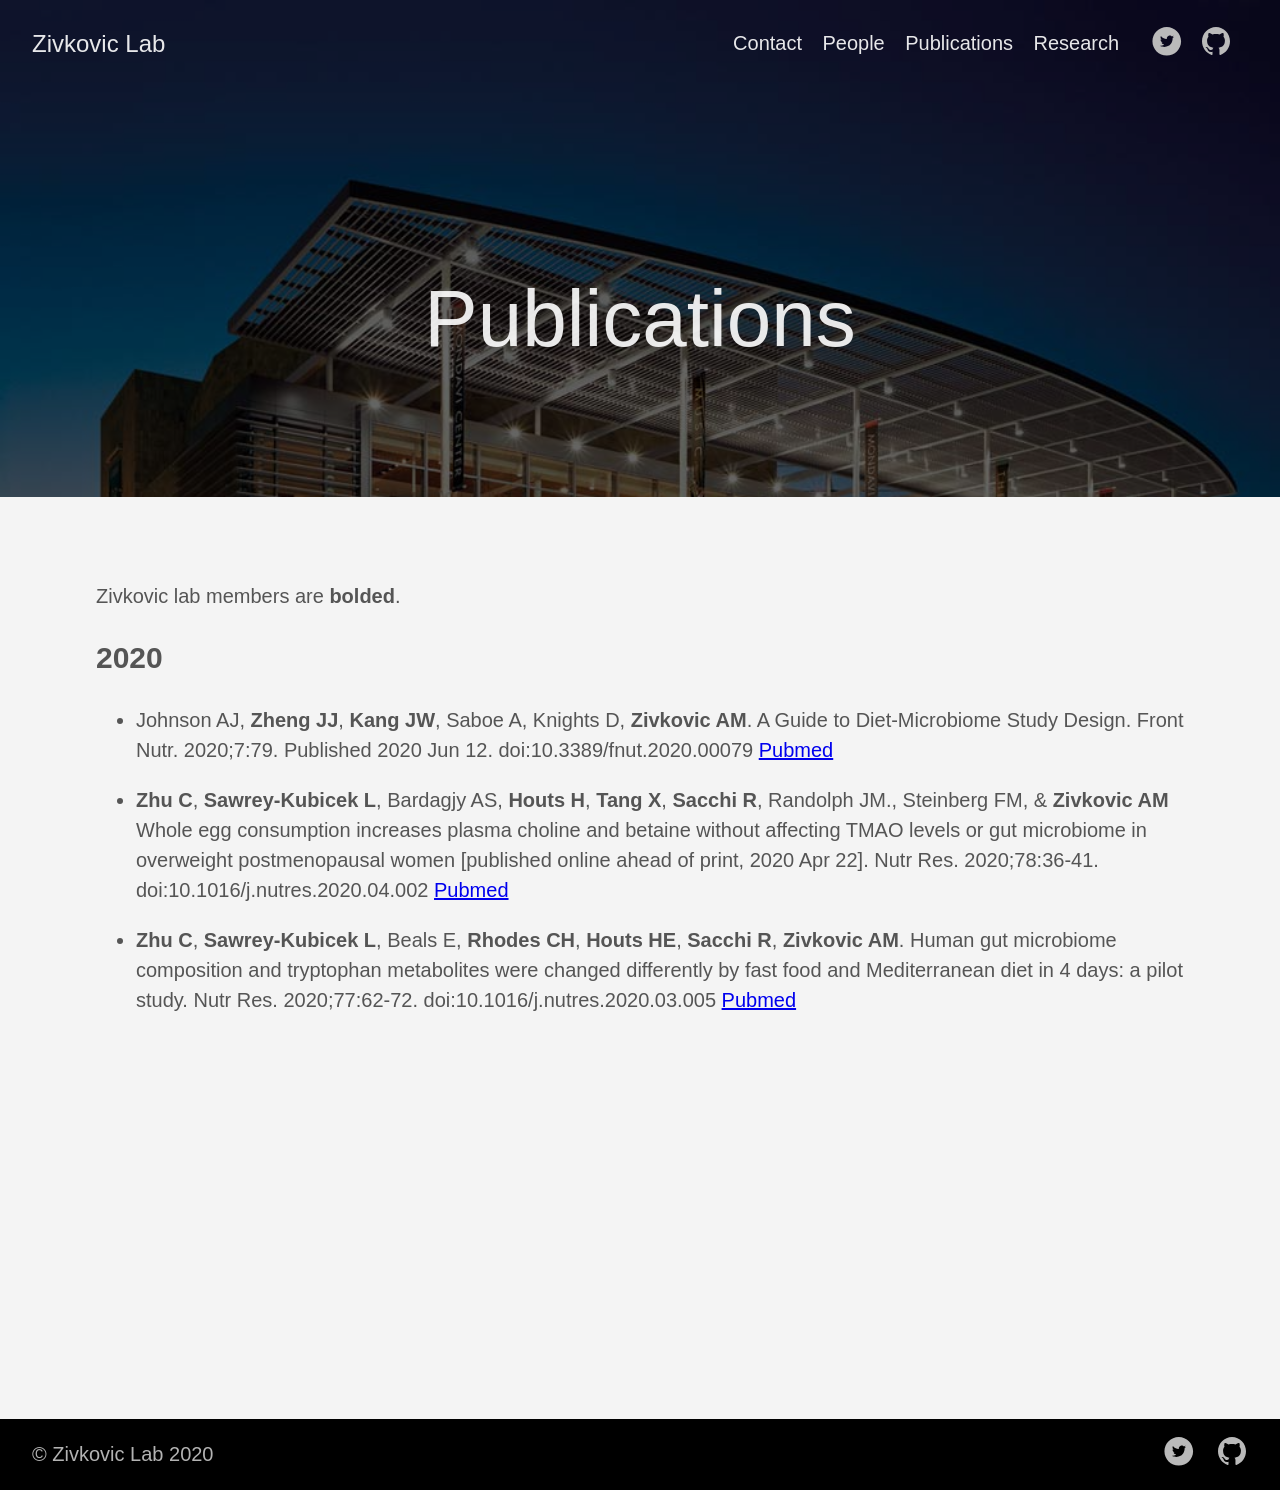
<file: docs/publication/index.html>
<!DOCTYPE html>
<html lang="en-us">
  <head>
    <meta charset="utf-8">
    <meta http-equiv="X-UA-Compatible" content="IE=edge,chrome=1">
    
    <title>Publications | Zivkovic Lab</title>
    <meta name="viewport" content="width=device-width,minimum-scale=1">
    <meta name="generator" content="Hugo 0.73.0" />
    
    
      <META NAME="ROBOTS" CONTENT="NOINDEX, NOFOLLOW">
    

    
    
      <link href="/dist/css/app.4fc0b62e4b82c997bb0041217cd6b979.css" rel="stylesheet">
    

    
      <link rel="stylesheet" href="/css/custom.css">
    

    
      

    

    
    
      <link href="/publication/index.xml" rel="alternate" type="application/rss+xml" title="Zivkovic Lab" />
      <link href="/publication/index.xml" rel="feed" type="application/rss+xml" title="Zivkovic Lab" />
      
    
    
    <meta property="og:title" content="Publications" />
<meta property="og:description" content="University of California, Davis" />
<meta property="og:type" content="website" />
<meta property="og:url" content="https://zivkovic-lab.github.io/publication/" />
<meta property="og:updated_time" content="2017-03-02T12:00:00-05:00" />
<meta itemprop="name" content="Publications">
<meta itemprop="description" content="University of California, Davis"><meta name="twitter:card" content="summary"/>
<meta name="twitter:title" content="Publications"/>
<meta name="twitter:description" content="University of California, Davis"/>

	
  </head>

  <body class="ma0 avenir bg-near-white">

    

  
  
  <header class="cover bg-top" style="background-image: url('https://zivkovic-lab.github.io/images/mondavi-center.jpg');">
    <div class="bg-black-60">
      <nav class="pv3 ph3 ph4-ns" role="navigation">
  <div class="flex-l justify-between items-center center">
    <a href="/" class="f3 fw2 hover-white no-underline white-90 dib">
      
        Zivkovic Lab
      
    </a>
    <div class="flex-l items-center">
      

      
        <ul class="pl0 mr3">
          
          <li class="list f5 f4-ns fw4 dib pr3">
            <a class="hover-white no-underline white-90" href="/contact/" title="Contact page">
              Contact
            </a>
          </li>
          
          <li class="list f5 f4-ns fw4 dib pr3">
            <a class="hover-white no-underline white-90" href="/people/" title="People page">
              People
            </a>
          </li>
          
          <li class="list f5 f4-ns fw4 dib pr3">
            <a class="hover-white no-underline white-90" href="/publication/" title="Publications page">
              Publications
            </a>
          </li>
          
          <li class="list f5 f4-ns fw4 dib pr3">
            <a class="hover-white no-underline white-90" href="/research/" title="Research page">
              Research
            </a>
          </li>
          
        </ul>
      
      




<a href="https://twitter.com/GoHugoIO" target="_blank" class="link-transition twitter link dib z-999 pt3 pt0-l mr1" title="Twitter link" rel="noopener" aria-label="follow on Twitter——Opens in a new window">
  <svg height="32px"  style="enable-background:new 0 0 67 67;" version="1.1" viewBox="0 0 67 67" width="32px" xml:space="preserve" xmlns="http://www.w3.org/2000/svg" xmlns:xlink="http://www.w3.org/1999/xlink"><path d="M37.167,22.283c-2.619,0.953-4.274,3.411-4.086,6.101  l0.063,1.038l-1.048-0.127c-3.813-0.487-7.145-2.139-9.974-4.915l-1.383-1.377l-0.356,1.017c-0.754,2.267-0.272,4.661,1.299,6.271  c0.838,0.89,0.649,1.017-0.796,0.487c-0.503-0.169-0.943-0.296-0.985-0.233c-0.146,0.149,0.356,2.076,0.754,2.839  c0.545,1.06,1.655,2.097,2.871,2.712l1.027,0.487l-1.215,0.021c-1.173,0-1.215,0.021-1.089,0.467  c0.419,1.377,2.074,2.839,3.918,3.475l1.299,0.444l-1.131,0.678c-1.676,0.976-3.646,1.526-5.616,1.568  C19.775,43.256,19,43.341,19,43.405c0,0.211,2.557,1.397,4.044,1.864c4.463,1.377,9.765,0.783,13.746-1.568  c2.829-1.673,5.657-5,6.978-8.221c0.713-1.716,1.425-4.851,1.425-6.354c0-0.975,0.063-1.102,1.236-2.267  c0.692-0.678,1.341-1.419,1.467-1.631c0.21-0.403,0.188-0.403-0.88-0.043c-1.781,0.636-2.033,0.551-1.152-0.402  c0.649-0.678,1.425-1.907,1.425-2.267c0-0.063-0.314,0.042-0.671,0.233c-0.377,0.212-1.215,0.53-1.844,0.72l-1.131,0.361l-1.027-0.7  c-0.566-0.381-1.361-0.805-1.781-0.932C39.766,21.902,38.131,21.944,37.167,22.283z M33,64C16.432,64,3,50.569,3,34S16.432,4,33,4  s30,13.431,30,30S49.568,64,33,64z" style="fill-rule:evenodd;clip-rule:evenodd;fill:;"/></svg>

<span class="new-window"><svg  height="8px"  style="enable-background:new 0 0 1000 1000;" version="1.1" viewBox="0 0 1000 1000" width="8px" xml:space="preserve" xmlns="http://www.w3.org/2000/svg" xmlns:xlink="http://www.w3.org/1999/xlink" >
<path d="M598 128h298v298h-86v-152l-418 418-60-60 418-418h-152v-86zM810 810v-298h86v298c0 46-40 86-86 86h-596c-48 0-86-40-86-86v-596c0-46 38-86 86-86h298v86h-298v596h596z" style="fill-rule:evenodd;clip-rule:evenodd;fill:;"/>
</svg>
</span></a>





<a href="https://github.com/XYCynthiaT" target="_blank" class="link-transition github link dib z-999 pt3 pt0-l mr1" title="Github link" rel="noopener" aria-label="follow on Github——Opens in a new window">
  <svg  height="32px"  style="enable-background:new 0 0 512 512;" version="1.1" viewBox="0 0 512 512" width="32px" xml:space="preserve" xmlns="http://www.w3.org/2000/svg" xmlns:xlink="http://www.w3.org/1999/xlink" >
  <path d="M256,32C132.3,32,32,134.8,32,261.7c0,101.5,64.2,187.5,153.2,217.9c11.2,2.1,15.3-5,15.3-11.1   c0-5.5-0.2-19.9-0.3-39.1c-62.3,13.9-75.5-30.8-75.5-30.8c-10.2-26.5-24.9-33.6-24.9-33.6c-20.3-14.3,1.5-14,1.5-14   c22.5,1.6,34.3,23.7,34.3,23.7c20,35.1,52.4,25,65.2,19.1c2-14.8,7.8-25,14.2-30.7c-49.7-5.8-102-25.5-102-113.5   c0-25.1,8.7-45.6,23-61.6c-2.3-5.8-10-29.2,2.2-60.8c0,0,18.8-6.2,61.6,23.5c17.9-5.1,37-7.6,56.1-7.7c19,0.1,38.2,2.6,56.1,7.7   c42.8-29.7,61.5-23.5,61.5-23.5c12.2,31.6,4.5,55,2.2,60.8c14.3,16.1,23,36.6,23,61.6c0,88.2-52.4,107.6-102.3,113.3   c8,7.1,15.2,21.1,15.2,42.5c0,30.7-0.3,55.5-0.3,63c0,6.1,4,13.3,15.4,11C415.9,449.1,480,363.1,480,261.7   C480,134.8,379.7,32,256,32z"/>
</svg>

<span class="new-window"><svg  height="8px"  style="enable-background:new 0 0 1000 1000;" version="1.1" viewBox="0 0 1000 1000" width="8px" xml:space="preserve" xmlns="http://www.w3.org/2000/svg" xmlns:xlink="http://www.w3.org/1999/xlink" >
<path d="M598 128h298v298h-86v-152l-418 418-60-60 418-418h-152v-86zM810 810v-298h86v298c0 46-40 86-86 86h-596c-48 0-86-40-86-86v-596c0-46 38-86 86-86h298v86h-298v596h596z" style="fill-rule:evenodd;clip-rule:evenodd;fill:;"/>
</svg>
</span></a>








    </div>
  </div>
</nav>

      <div class="tc-l pv4 pv6-l ph3 ph4-ns">
        <h1 class="f2 f-subheadline-l fw2 white-90 mb0 lh-title">
          Publications
        </h1>
        
      </div>
    </div>
  </header>


    <main class="pb7" role="main">
      
  <article class="pa3 pa4-ns nested-copy-line-height nested-img">
    <section class="cf ph3 ph5-l pv3 pv4-l f4 lh-copy mid-gray"><p>Zivkovic lab members are <strong>bolded</strong>.</p>
<h2 id="2020">2020</h2>
<ul>
<li>
<p>Johnson AJ, <strong>Zheng JJ</strong>, <strong>Kang JW</strong>, Saboe A, Knights D, <strong>Zivkovic AM</strong>. A Guide to Diet-Microbiome Study Design. Front Nutr. 2020;7:79. Published 2020 Jun 12.
doi:10.3389/fnut.2020.00079 <a href="https://www.ncbi.nlm.nih.gov/pmc/articles/PMC7303276/">Pubmed</a></p>
</li>
<li>
<p><strong>Zhu C</strong>, <strong>Sawrey-Kubicek L</strong>, Bardagjy AS, <strong>Houts H</strong>, <strong>Tang X</strong>, <strong>Sacchi R</strong>, Randolph JM., Steinberg FM, &amp; <strong>Zivkovic AM</strong>
Whole egg consumption increases plasma choline and betaine without affecting TMAO levels or gut microbiome in overweight postmenopausal women
[published online ahead of print, 2020 Apr 22]. Nutr Res. 2020;78:36-41. doi:10.1016/j.nutres.2020.04.002 <a href="https://pubmed.ncbi.nlm.nih.gov/32464420/">Pubmed</a></p>
</li>
<li>
<p><strong>Zhu C</strong>, <strong>Sawrey-Kubicek L</strong>, Beals E, <strong>Rhodes CH</strong>, <strong>Houts HE</strong>, <strong>Sacchi R</strong>, <strong>Zivkovic AM</strong>.
Human gut microbiome composition and tryptophan metabolites were changed differently by fast food and Mediterranean diet in 4 days: a pilot study.
Nutr Res. 2020;77:62-72. doi:10.1016/j.nutres.2020.03.005 <a href="https://pubmed.ncbi.nlm.nih.gov/32330749/">Pubmed</a></p>
</li>
</ul>
</section>
    <section class="flex-ns flex-wrap justify-around mt5">
      
    </section>

</article>

    </main>
    <footer class="bg-black bottom-0 w-100 pa3" role="contentinfo">
  <div class="flex justify-between">
  <a class="f4 fw4 hover-white no-underline white-70 dn dib-ns pv2 ph3" href="https://zivkovic-lab.github.io" >
    &copy;  Zivkovic Lab 2020 
  </a>
    <div>




<a href="https://twitter.com/GoHugoIO" target="_blank" class="link-transition twitter link dib z-999 pt3 pt0-l mr1" title="Twitter link" rel="noopener" aria-label="follow on Twitter——Opens in a new window">
  <svg height="32px"  style="enable-background:new 0 0 67 67;" version="1.1" viewBox="0 0 67 67" width="32px" xml:space="preserve" xmlns="http://www.w3.org/2000/svg" xmlns:xlink="http://www.w3.org/1999/xlink"><path d="M37.167,22.283c-2.619,0.953-4.274,3.411-4.086,6.101  l0.063,1.038l-1.048-0.127c-3.813-0.487-7.145-2.139-9.974-4.915l-1.383-1.377l-0.356,1.017c-0.754,2.267-0.272,4.661,1.299,6.271  c0.838,0.89,0.649,1.017-0.796,0.487c-0.503-0.169-0.943-0.296-0.985-0.233c-0.146,0.149,0.356,2.076,0.754,2.839  c0.545,1.06,1.655,2.097,2.871,2.712l1.027,0.487l-1.215,0.021c-1.173,0-1.215,0.021-1.089,0.467  c0.419,1.377,2.074,2.839,3.918,3.475l1.299,0.444l-1.131,0.678c-1.676,0.976-3.646,1.526-5.616,1.568  C19.775,43.256,19,43.341,19,43.405c0,0.211,2.557,1.397,4.044,1.864c4.463,1.377,9.765,0.783,13.746-1.568  c2.829-1.673,5.657-5,6.978-8.221c0.713-1.716,1.425-4.851,1.425-6.354c0-0.975,0.063-1.102,1.236-2.267  c0.692-0.678,1.341-1.419,1.467-1.631c0.21-0.403,0.188-0.403-0.88-0.043c-1.781,0.636-2.033,0.551-1.152-0.402  c0.649-0.678,1.425-1.907,1.425-2.267c0-0.063-0.314,0.042-0.671,0.233c-0.377,0.212-1.215,0.53-1.844,0.72l-1.131,0.361l-1.027-0.7  c-0.566-0.381-1.361-0.805-1.781-0.932C39.766,21.902,38.131,21.944,37.167,22.283z M33,64C16.432,64,3,50.569,3,34S16.432,4,33,4  s30,13.431,30,30S49.568,64,33,64z" style="fill-rule:evenodd;clip-rule:evenodd;fill:;"/></svg>

<span class="new-window"><svg  height="8px"  style="enable-background:new 0 0 1000 1000;" version="1.1" viewBox="0 0 1000 1000" width="8px" xml:space="preserve" xmlns="http://www.w3.org/2000/svg" xmlns:xlink="http://www.w3.org/1999/xlink" >
<path d="M598 128h298v298h-86v-152l-418 418-60-60 418-418h-152v-86zM810 810v-298h86v298c0 46-40 86-86 86h-596c-48 0-86-40-86-86v-596c0-46 38-86 86-86h298v86h-298v596h596z" style="fill-rule:evenodd;clip-rule:evenodd;fill:;"/>
</svg>
</span></a>





<a href="https://github.com/XYCynthiaT" target="_blank" class="link-transition github link dib z-999 pt3 pt0-l mr1" title="Github link" rel="noopener" aria-label="follow on Github——Opens in a new window">
  <svg  height="32px"  style="enable-background:new 0 0 512 512;" version="1.1" viewBox="0 0 512 512" width="32px" xml:space="preserve" xmlns="http://www.w3.org/2000/svg" xmlns:xlink="http://www.w3.org/1999/xlink" >
  <path d="M256,32C132.3,32,32,134.8,32,261.7c0,101.5,64.2,187.5,153.2,217.9c11.2,2.1,15.3-5,15.3-11.1   c0-5.5-0.2-19.9-0.3-39.1c-62.3,13.9-75.5-30.8-75.5-30.8c-10.2-26.5-24.9-33.6-24.9-33.6c-20.3-14.3,1.5-14,1.5-14   c22.5,1.6,34.3,23.7,34.3,23.7c20,35.1,52.4,25,65.2,19.1c2-14.8,7.8-25,14.2-30.7c-49.7-5.8-102-25.5-102-113.5   c0-25.1,8.7-45.6,23-61.6c-2.3-5.8-10-29.2,2.2-60.8c0,0,18.8-6.2,61.6,23.5c17.9-5.1,37-7.6,56.1-7.7c19,0.1,38.2,2.6,56.1,7.7   c42.8-29.7,61.5-23.5,61.5-23.5c12.2,31.6,4.5,55,2.2,60.8c14.3,16.1,23,36.6,23,61.6c0,88.2-52.4,107.6-102.3,113.3   c8,7.1,15.2,21.1,15.2,42.5c0,30.7-0.3,55.5-0.3,63c0,6.1,4,13.3,15.4,11C415.9,449.1,480,363.1,480,261.7   C480,134.8,379.7,32,256,32z"/>
</svg>

<span class="new-window"><svg  height="8px"  style="enable-background:new 0 0 1000 1000;" version="1.1" viewBox="0 0 1000 1000" width="8px" xml:space="preserve" xmlns="http://www.w3.org/2000/svg" xmlns:xlink="http://www.w3.org/1999/xlink" >
<path d="M598 128h298v298h-86v-152l-418 418-60-60 418-418h-152v-86zM810 810v-298h86v298c0 46-40 86-86 86h-596c-48 0-86-40-86-86v-596c0-46 38-86 86-86h298v86h-298v596h596z" style="fill-rule:evenodd;clip-rule:evenodd;fill:;"/>
</svg>
</span></a>







</div>
  </div>
</footer>

    

  <script src="/dist/js/app.3fc0f988d21662902933.js"></script>


  </body>
</html>
</file>
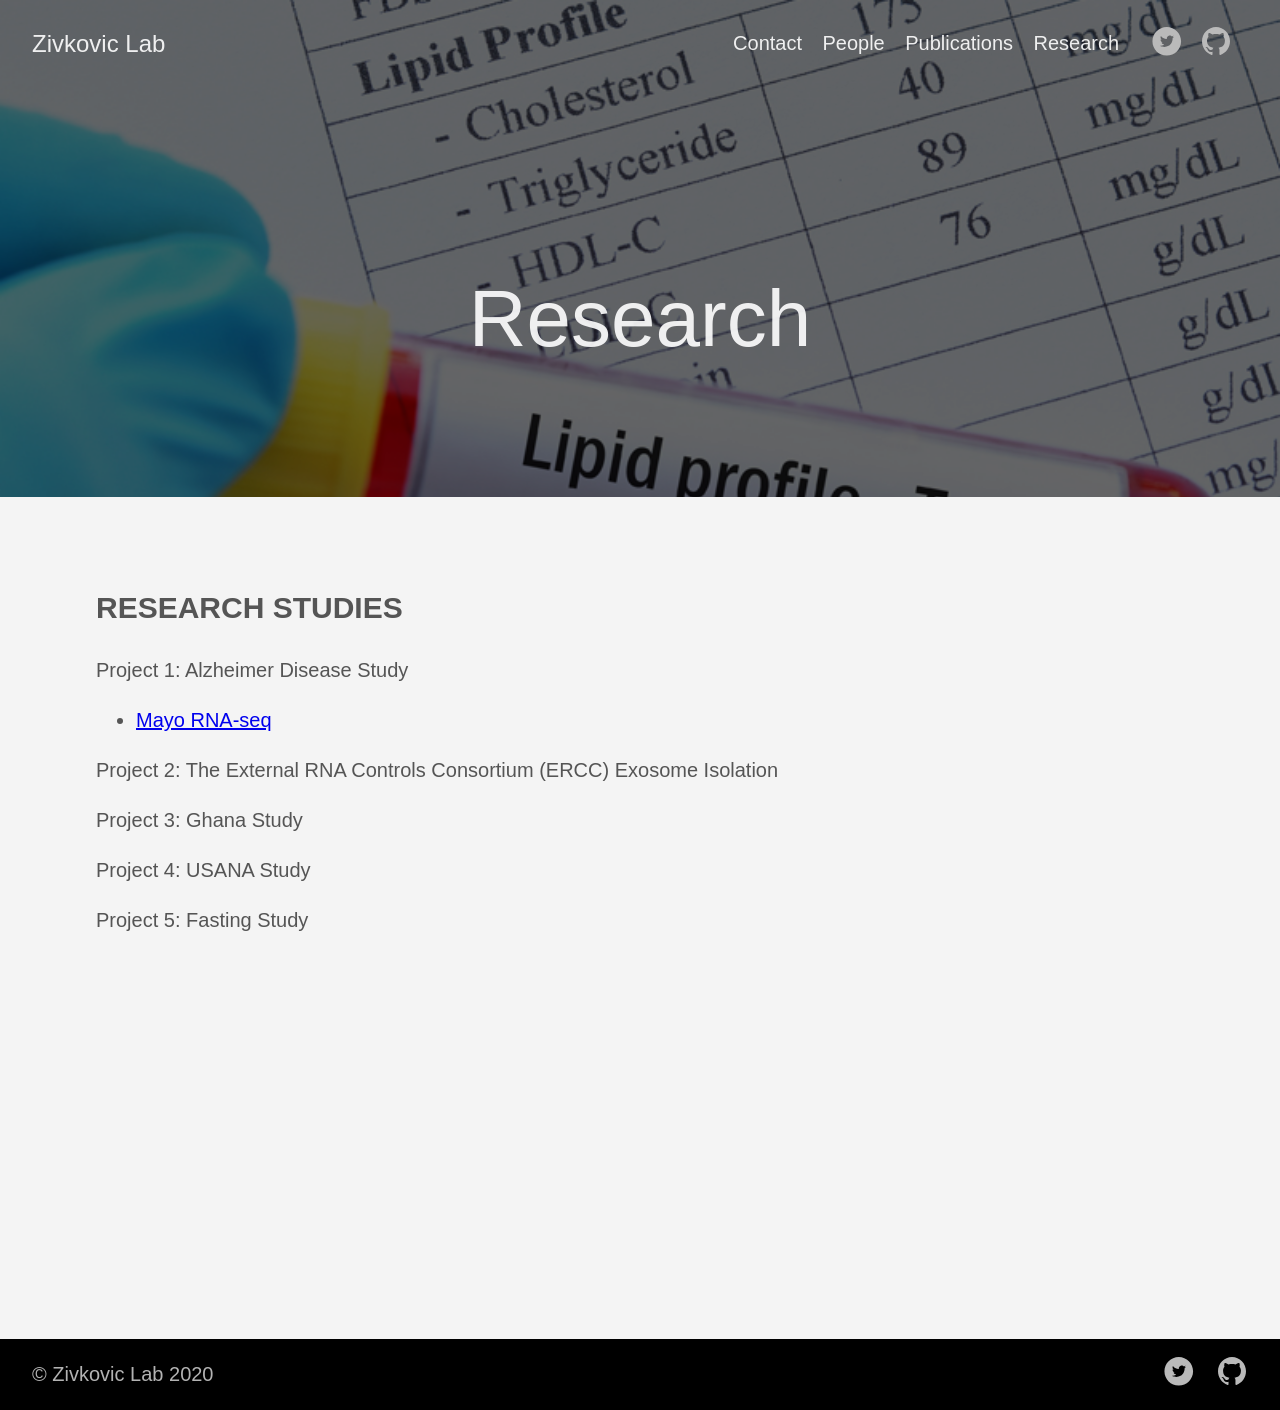
<file: docs/research/index.html>
<!DOCTYPE html>
<html lang="en-us">
  <head>
    <meta charset="utf-8">
    <meta http-equiv="X-UA-Compatible" content="IE=edge,chrome=1">
    
    <title>Research | Zivkovic Lab</title>
    <meta name="viewport" content="width=device-width,minimum-scale=1">
    <meta name="generator" content="Hugo 0.73.0" />
    
    
      <META NAME="ROBOTS" CONTENT="NOINDEX, NOFOLLOW">
    

    
    
      <link href="/dist/css/app.4fc0b62e4b82c997bb0041217cd6b979.css" rel="stylesheet">
    

    
      <link rel="stylesheet" href="/css/custom.css">
    

    
      

    

    
    
      <link href="/research/index.xml" rel="alternate" type="application/rss+xml" title="Zivkovic Lab" />
      <link href="/research/index.xml" rel="feed" type="application/rss+xml" title="Zivkovic Lab" />
      
    
    
    <meta property="og:title" content="Research" />
<meta property="og:description" content="University of California, Davis" />
<meta property="og:type" content="website" />
<meta property="og:url" content="https://zivkovic-lab.github.io/research/" />

<meta itemprop="name" content="Research">
<meta itemprop="description" content="University of California, Davis"><meta name="twitter:card" content="summary"/>
<meta name="twitter:title" content="Research"/>
<meta name="twitter:description" content="University of California, Davis"/>

	
  </head>

  <body class="ma0 avenir bg-near-white">

    

  
  
  <header class="cover bg-top" style="background-image: url('https://zivkovic-lab.github.io/images/research.jpg');">
    <div class="bg-black-60">
      <nav class="pv3 ph3 ph4-ns" role="navigation">
  <div class="flex-l justify-between items-center center">
    <a href="/" class="f3 fw2 hover-white no-underline white-90 dib">
      
        Zivkovic Lab
      
    </a>
    <div class="flex-l items-center">
      

      
        <ul class="pl0 mr3">
          
          <li class="list f5 f4-ns fw4 dib pr3">
            <a class="hover-white no-underline white-90" href="/contact/" title="Contact page">
              Contact
            </a>
          </li>
          
          <li class="list f5 f4-ns fw4 dib pr3">
            <a class="hover-white no-underline white-90" href="/people/" title="People page">
              People
            </a>
          </li>
          
          <li class="list f5 f4-ns fw4 dib pr3">
            <a class="hover-white no-underline white-90" href="/publication/" title="Publications page">
              Publications
            </a>
          </li>
          
          <li class="list f5 f4-ns fw4 dib pr3">
            <a class="hover-white no-underline white-90" href="/research/" title="Research page">
              Research
            </a>
          </li>
          
        </ul>
      
      




<a href="https://twitter.com/GoHugoIO" target="_blank" class="link-transition twitter link dib z-999 pt3 pt0-l mr1" title="Twitter link" rel="noopener" aria-label="follow on Twitter——Opens in a new window">
  <svg height="32px"  style="enable-background:new 0 0 67 67;" version="1.1" viewBox="0 0 67 67" width="32px" xml:space="preserve" xmlns="http://www.w3.org/2000/svg" xmlns:xlink="http://www.w3.org/1999/xlink"><path d="M37.167,22.283c-2.619,0.953-4.274,3.411-4.086,6.101  l0.063,1.038l-1.048-0.127c-3.813-0.487-7.145-2.139-9.974-4.915l-1.383-1.377l-0.356,1.017c-0.754,2.267-0.272,4.661,1.299,6.271  c0.838,0.89,0.649,1.017-0.796,0.487c-0.503-0.169-0.943-0.296-0.985-0.233c-0.146,0.149,0.356,2.076,0.754,2.839  c0.545,1.06,1.655,2.097,2.871,2.712l1.027,0.487l-1.215,0.021c-1.173,0-1.215,0.021-1.089,0.467  c0.419,1.377,2.074,2.839,3.918,3.475l1.299,0.444l-1.131,0.678c-1.676,0.976-3.646,1.526-5.616,1.568  C19.775,43.256,19,43.341,19,43.405c0,0.211,2.557,1.397,4.044,1.864c4.463,1.377,9.765,0.783,13.746-1.568  c2.829-1.673,5.657-5,6.978-8.221c0.713-1.716,1.425-4.851,1.425-6.354c0-0.975,0.063-1.102,1.236-2.267  c0.692-0.678,1.341-1.419,1.467-1.631c0.21-0.403,0.188-0.403-0.88-0.043c-1.781,0.636-2.033,0.551-1.152-0.402  c0.649-0.678,1.425-1.907,1.425-2.267c0-0.063-0.314,0.042-0.671,0.233c-0.377,0.212-1.215,0.53-1.844,0.72l-1.131,0.361l-1.027-0.7  c-0.566-0.381-1.361-0.805-1.781-0.932C39.766,21.902,38.131,21.944,37.167,22.283z M33,64C16.432,64,3,50.569,3,34S16.432,4,33,4  s30,13.431,30,30S49.568,64,33,64z" style="fill-rule:evenodd;clip-rule:evenodd;fill:;"/></svg>

<span class="new-window"><svg  height="8px"  style="enable-background:new 0 0 1000 1000;" version="1.1" viewBox="0 0 1000 1000" width="8px" xml:space="preserve" xmlns="http://www.w3.org/2000/svg" xmlns:xlink="http://www.w3.org/1999/xlink" >
<path d="M598 128h298v298h-86v-152l-418 418-60-60 418-418h-152v-86zM810 810v-298h86v298c0 46-40 86-86 86h-596c-48 0-86-40-86-86v-596c0-46 38-86 86-86h298v86h-298v596h596z" style="fill-rule:evenodd;clip-rule:evenodd;fill:;"/>
</svg>
</span></a>





<a href="https://github.com/XYCynthiaT" target="_blank" class="link-transition github link dib z-999 pt3 pt0-l mr1" title="Github link" rel="noopener" aria-label="follow on Github——Opens in a new window">
  <svg  height="32px"  style="enable-background:new 0 0 512 512;" version="1.1" viewBox="0 0 512 512" width="32px" xml:space="preserve" xmlns="http://www.w3.org/2000/svg" xmlns:xlink="http://www.w3.org/1999/xlink" >
  <path d="M256,32C132.3,32,32,134.8,32,261.7c0,101.5,64.2,187.5,153.2,217.9c11.2,2.1,15.3-5,15.3-11.1   c0-5.5-0.2-19.9-0.3-39.1c-62.3,13.9-75.5-30.8-75.5-30.8c-10.2-26.5-24.9-33.6-24.9-33.6c-20.3-14.3,1.5-14,1.5-14   c22.5,1.6,34.3,23.7,34.3,23.7c20,35.1,52.4,25,65.2,19.1c2-14.8,7.8-25,14.2-30.7c-49.7-5.8-102-25.5-102-113.5   c0-25.1,8.7-45.6,23-61.6c-2.3-5.8-10-29.2,2.2-60.8c0,0,18.8-6.2,61.6,23.5c17.9-5.1,37-7.6,56.1-7.7c19,0.1,38.2,2.6,56.1,7.7   c42.8-29.7,61.5-23.5,61.5-23.5c12.2,31.6,4.5,55,2.2,60.8c14.3,16.1,23,36.6,23,61.6c0,88.2-52.4,107.6-102.3,113.3   c8,7.1,15.2,21.1,15.2,42.5c0,30.7-0.3,55.5-0.3,63c0,6.1,4,13.3,15.4,11C415.9,449.1,480,363.1,480,261.7   C480,134.8,379.7,32,256,32z"/>
</svg>

<span class="new-window"><svg  height="8px"  style="enable-background:new 0 0 1000 1000;" version="1.1" viewBox="0 0 1000 1000" width="8px" xml:space="preserve" xmlns="http://www.w3.org/2000/svg" xmlns:xlink="http://www.w3.org/1999/xlink" >
<path d="M598 128h298v298h-86v-152l-418 418-60-60 418-418h-152v-86zM810 810v-298h86v298c0 46-40 86-86 86h-596c-48 0-86-40-86-86v-596c0-46 38-86 86-86h298v86h-298v596h596z" style="fill-rule:evenodd;clip-rule:evenodd;fill:;"/>
</svg>
</span></a>








    </div>
  </div>
</nav>

      <div class="tc-l pv4 pv6-l ph3 ph4-ns">
        <h1 class="f2 f-subheadline-l fw2 white-90 mb0 lh-title">
          Research
        </h1>
        
      </div>
    </div>
  </header>


    <main class="pb7" role="main">
      
  <article class="pa3 pa4-ns nested-copy-line-height nested-img">
    <section class="cf ph3 ph5-l pv3 pv4-l f4 lh-copy mid-gray"><!-- raw HTML omitted -->
<h2 id="research-studies">RESEARCH STUDIES</h2>
<p>Project 1: Alzheimer Disease Study</p>
<ul>
<li><a href="https://xctang.shinyapps.io/Alzheimer/">Mayo RNA-seq</a></li>
</ul>
<p>Project 2: The External RNA Controls Consortium (ERCC) Exosome Isolation</p>
<p>Project 3: Ghana Study</p>
<p>Project 4: USANA Study</p>
<p>Project 5: Fasting Study</p>
</section>
    <section class="flex-ns flex-wrap justify-around mt5">
      
    </section>

</article>

    </main>
    <footer class="bg-black bottom-0 w-100 pa3" role="contentinfo">
  <div class="flex justify-between">
  <a class="f4 fw4 hover-white no-underline white-70 dn dib-ns pv2 ph3" href="https://zivkovic-lab.github.io" >
    &copy;  Zivkovic Lab 2020 
  </a>
    <div>




<a href="https://twitter.com/GoHugoIO" target="_blank" class="link-transition twitter link dib z-999 pt3 pt0-l mr1" title="Twitter link" rel="noopener" aria-label="follow on Twitter——Opens in a new window">
  <svg height="32px"  style="enable-background:new 0 0 67 67;" version="1.1" viewBox="0 0 67 67" width="32px" xml:space="preserve" xmlns="http://www.w3.org/2000/svg" xmlns:xlink="http://www.w3.org/1999/xlink"><path d="M37.167,22.283c-2.619,0.953-4.274,3.411-4.086,6.101  l0.063,1.038l-1.048-0.127c-3.813-0.487-7.145-2.139-9.974-4.915l-1.383-1.377l-0.356,1.017c-0.754,2.267-0.272,4.661,1.299,6.271  c0.838,0.89,0.649,1.017-0.796,0.487c-0.503-0.169-0.943-0.296-0.985-0.233c-0.146,0.149,0.356,2.076,0.754,2.839  c0.545,1.06,1.655,2.097,2.871,2.712l1.027,0.487l-1.215,0.021c-1.173,0-1.215,0.021-1.089,0.467  c0.419,1.377,2.074,2.839,3.918,3.475l1.299,0.444l-1.131,0.678c-1.676,0.976-3.646,1.526-5.616,1.568  C19.775,43.256,19,43.341,19,43.405c0,0.211,2.557,1.397,4.044,1.864c4.463,1.377,9.765,0.783,13.746-1.568  c2.829-1.673,5.657-5,6.978-8.221c0.713-1.716,1.425-4.851,1.425-6.354c0-0.975,0.063-1.102,1.236-2.267  c0.692-0.678,1.341-1.419,1.467-1.631c0.21-0.403,0.188-0.403-0.88-0.043c-1.781,0.636-2.033,0.551-1.152-0.402  c0.649-0.678,1.425-1.907,1.425-2.267c0-0.063-0.314,0.042-0.671,0.233c-0.377,0.212-1.215,0.53-1.844,0.72l-1.131,0.361l-1.027-0.7  c-0.566-0.381-1.361-0.805-1.781-0.932C39.766,21.902,38.131,21.944,37.167,22.283z M33,64C16.432,64,3,50.569,3,34S16.432,4,33,4  s30,13.431,30,30S49.568,64,33,64z" style="fill-rule:evenodd;clip-rule:evenodd;fill:;"/></svg>

<span class="new-window"><svg  height="8px"  style="enable-background:new 0 0 1000 1000;" version="1.1" viewBox="0 0 1000 1000" width="8px" xml:space="preserve" xmlns="http://www.w3.org/2000/svg" xmlns:xlink="http://www.w3.org/1999/xlink" >
<path d="M598 128h298v298h-86v-152l-418 418-60-60 418-418h-152v-86zM810 810v-298h86v298c0 46-40 86-86 86h-596c-48 0-86-40-86-86v-596c0-46 38-86 86-86h298v86h-298v596h596z" style="fill-rule:evenodd;clip-rule:evenodd;fill:;"/>
</svg>
</span></a>





<a href="https://github.com/XYCynthiaT" target="_blank" class="link-transition github link dib z-999 pt3 pt0-l mr1" title="Github link" rel="noopener" aria-label="follow on Github——Opens in a new window">
  <svg  height="32px"  style="enable-background:new 0 0 512 512;" version="1.1" viewBox="0 0 512 512" width="32px" xml:space="preserve" xmlns="http://www.w3.org/2000/svg" xmlns:xlink="http://www.w3.org/1999/xlink" >
  <path d="M256,32C132.3,32,32,134.8,32,261.7c0,101.5,64.2,187.5,153.2,217.9c11.2,2.1,15.3-5,15.3-11.1   c0-5.5-0.2-19.9-0.3-39.1c-62.3,13.9-75.5-30.8-75.5-30.8c-10.2-26.5-24.9-33.6-24.9-33.6c-20.3-14.3,1.5-14,1.5-14   c22.5,1.6,34.3,23.7,34.3,23.7c20,35.1,52.4,25,65.2,19.1c2-14.8,7.8-25,14.2-30.7c-49.7-5.8-102-25.5-102-113.5   c0-25.1,8.7-45.6,23-61.6c-2.3-5.8-10-29.2,2.2-60.8c0,0,18.8-6.2,61.6,23.5c17.9-5.1,37-7.6,56.1-7.7c19,0.1,38.2,2.6,56.1,7.7   c42.8-29.7,61.5-23.5,61.5-23.5c12.2,31.6,4.5,55,2.2,60.8c14.3,16.1,23,36.6,23,61.6c0,88.2-52.4,107.6-102.3,113.3   c8,7.1,15.2,21.1,15.2,42.5c0,30.7-0.3,55.5-0.3,63c0,6.1,4,13.3,15.4,11C415.9,449.1,480,363.1,480,261.7   C480,134.8,379.7,32,256,32z"/>
</svg>

<span class="new-window"><svg  height="8px"  style="enable-background:new 0 0 1000 1000;" version="1.1" viewBox="0 0 1000 1000" width="8px" xml:space="preserve" xmlns="http://www.w3.org/2000/svg" xmlns:xlink="http://www.w3.org/1999/xlink" >
<path d="M598 128h298v298h-86v-152l-418 418-60-60 418-418h-152v-86zM810 810v-298h86v298c0 46-40 86-86 86h-596c-48 0-86-40-86-86v-596c0-46 38-86 86-86h298v86h-298v596h596z" style="fill-rule:evenodd;clip-rule:evenodd;fill:;"/>
</svg>
</span></a>







</div>
  </div>
</footer>

    

  <script src="/dist/js/app.3fc0f988d21662902933.js"></script>


  </body>
</html>
</file>
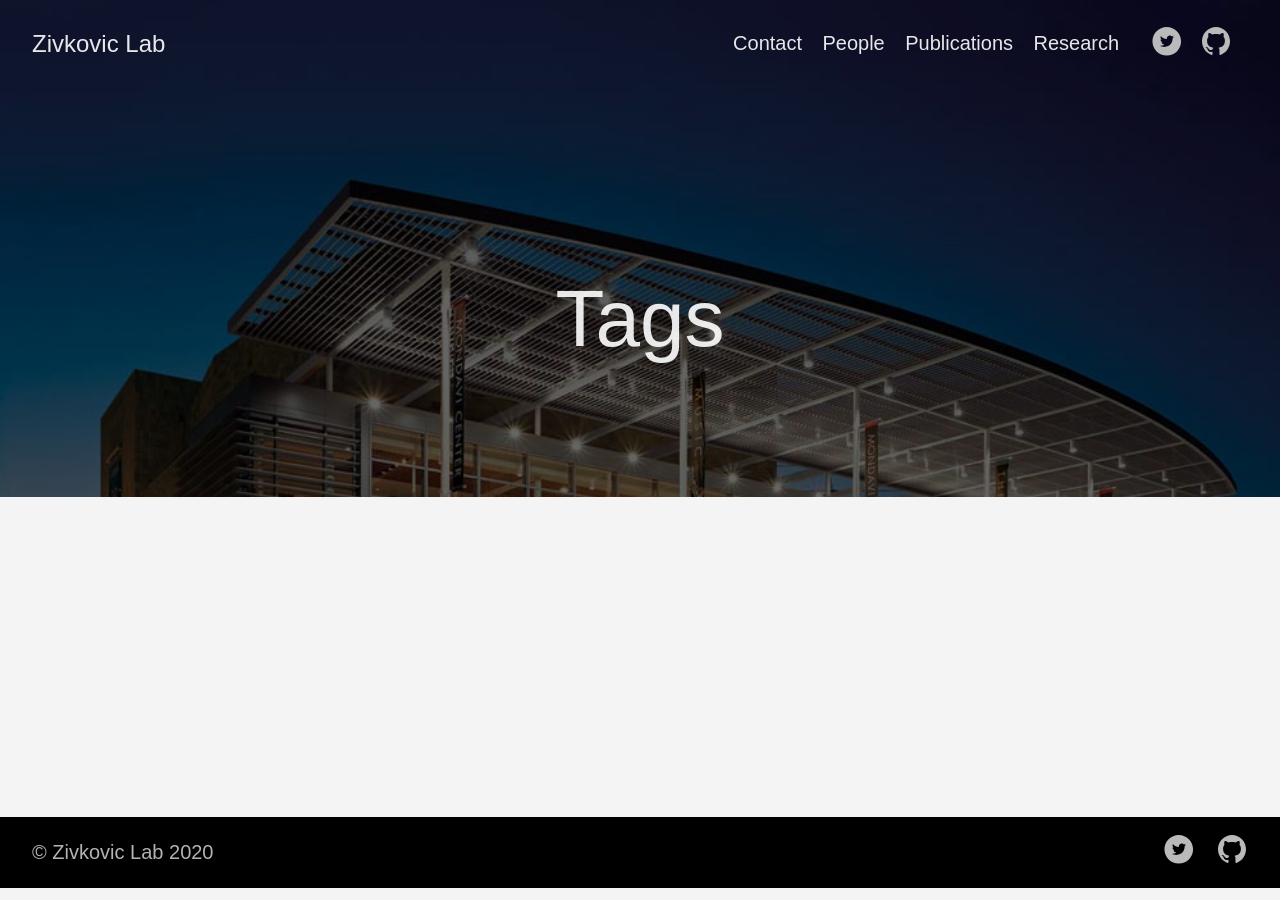
<file: docs/tags/index.html>
<!DOCTYPE html>
<html lang="en-us">
  <head>
    <meta charset="utf-8">
    <meta http-equiv="X-UA-Compatible" content="IE=edge,chrome=1">
    
    <title>Zivkovic Lab</title>
    <meta name="viewport" content="width=device-width,minimum-scale=1">
    <meta name="generator" content="Hugo 0.73.0" />
    
    
      <META NAME="ROBOTS" CONTENT="NOINDEX, NOFOLLOW">
    

    
    
      <link href="/dist/css/app.4fc0b62e4b82c997bb0041217cd6b979.css" rel="stylesheet">
    

    
      <link rel="stylesheet" href="/css/custom.css">
    

    
      

    

    
    
      <link href="/tags/index.xml" rel="alternate" type="application/rss+xml" title="Zivkovic Lab" />
      <link href="/tags/index.xml" rel="feed" type="application/rss+xml" title="Zivkovic Lab" />
      
    
    
    <meta property="og:title" content="Tags" />
<meta property="og:description" content="University of California, Davis" />
<meta property="og:type" content="website" />
<meta property="og:url" content="https://zivkovic-lab.github.io/tags/" />

<meta itemprop="name" content="Tags">
<meta itemprop="description" content="University of California, Davis"><meta name="twitter:card" content="summary"/>
<meta name="twitter:title" content="Tags"/>
<meta name="twitter:description" content="University of California, Davis"/>

	
  </head>

  <body class="ma0 avenir bg-near-white">

    

  
  
  <header class="cover bg-top" style="background-image: url('https://zivkovic-lab.github.io/images/mondavi-center.jpg');">
    <div class="bg-black-60">
      <nav class="pv3 ph3 ph4-ns" role="navigation">
  <div class="flex-l justify-between items-center center">
    <a href="/" class="f3 fw2 hover-white no-underline white-90 dib">
      
        Zivkovic Lab
      
    </a>
    <div class="flex-l items-center">
      

      
        <ul class="pl0 mr3">
          
          <li class="list f5 f4-ns fw4 dib pr3">
            <a class="hover-white no-underline white-90" href="/contact/" title="Contact page">
              Contact
            </a>
          </li>
          
          <li class="list f5 f4-ns fw4 dib pr3">
            <a class="hover-white no-underline white-90" href="/people/" title="People page">
              People
            </a>
          </li>
          
          <li class="list f5 f4-ns fw4 dib pr3">
            <a class="hover-white no-underline white-90" href="/publication/" title="Publications page">
              Publications
            </a>
          </li>
          
          <li class="list f5 f4-ns fw4 dib pr3">
            <a class="hover-white no-underline white-90" href="/research/" title="Research page">
              Research
            </a>
          </li>
          
        </ul>
      
      




<a href="https://twitter.com/GoHugoIO" target="_blank" class="link-transition twitter link dib z-999 pt3 pt0-l mr1" title="Twitter link" rel="noopener" aria-label="follow on Twitter——Opens in a new window">
  <svg height="32px"  style="enable-background:new 0 0 67 67;" version="1.1" viewBox="0 0 67 67" width="32px" xml:space="preserve" xmlns="http://www.w3.org/2000/svg" xmlns:xlink="http://www.w3.org/1999/xlink"><path d="M37.167,22.283c-2.619,0.953-4.274,3.411-4.086,6.101  l0.063,1.038l-1.048-0.127c-3.813-0.487-7.145-2.139-9.974-4.915l-1.383-1.377l-0.356,1.017c-0.754,2.267-0.272,4.661,1.299,6.271  c0.838,0.89,0.649,1.017-0.796,0.487c-0.503-0.169-0.943-0.296-0.985-0.233c-0.146,0.149,0.356,2.076,0.754,2.839  c0.545,1.06,1.655,2.097,2.871,2.712l1.027,0.487l-1.215,0.021c-1.173,0-1.215,0.021-1.089,0.467  c0.419,1.377,2.074,2.839,3.918,3.475l1.299,0.444l-1.131,0.678c-1.676,0.976-3.646,1.526-5.616,1.568  C19.775,43.256,19,43.341,19,43.405c0,0.211,2.557,1.397,4.044,1.864c4.463,1.377,9.765,0.783,13.746-1.568  c2.829-1.673,5.657-5,6.978-8.221c0.713-1.716,1.425-4.851,1.425-6.354c0-0.975,0.063-1.102,1.236-2.267  c0.692-0.678,1.341-1.419,1.467-1.631c0.21-0.403,0.188-0.403-0.88-0.043c-1.781,0.636-2.033,0.551-1.152-0.402  c0.649-0.678,1.425-1.907,1.425-2.267c0-0.063-0.314,0.042-0.671,0.233c-0.377,0.212-1.215,0.53-1.844,0.72l-1.131,0.361l-1.027-0.7  c-0.566-0.381-1.361-0.805-1.781-0.932C39.766,21.902,38.131,21.944,37.167,22.283z M33,64C16.432,64,3,50.569,3,34S16.432,4,33,4  s30,13.431,30,30S49.568,64,33,64z" style="fill-rule:evenodd;clip-rule:evenodd;fill:;"/></svg>

<span class="new-window"><svg  height="8px"  style="enable-background:new 0 0 1000 1000;" version="1.1" viewBox="0 0 1000 1000" width="8px" xml:space="preserve" xmlns="http://www.w3.org/2000/svg" xmlns:xlink="http://www.w3.org/1999/xlink" >
<path d="M598 128h298v298h-86v-152l-418 418-60-60 418-418h-152v-86zM810 810v-298h86v298c0 46-40 86-86 86h-596c-48 0-86-40-86-86v-596c0-46 38-86 86-86h298v86h-298v596h596z" style="fill-rule:evenodd;clip-rule:evenodd;fill:;"/>
</svg>
</span></a>





<a href="https://github.com/XYCynthiaT" target="_blank" class="link-transition github link dib z-999 pt3 pt0-l mr1" title="Github link" rel="noopener" aria-label="follow on Github——Opens in a new window">
  <svg  height="32px"  style="enable-background:new 0 0 512 512;" version="1.1" viewBox="0 0 512 512" width="32px" xml:space="preserve" xmlns="http://www.w3.org/2000/svg" xmlns:xlink="http://www.w3.org/1999/xlink" >
  <path d="M256,32C132.3,32,32,134.8,32,261.7c0,101.5,64.2,187.5,153.2,217.9c11.2,2.1,15.3-5,15.3-11.1   c0-5.5-0.2-19.9-0.3-39.1c-62.3,13.9-75.5-30.8-75.5-30.8c-10.2-26.5-24.9-33.6-24.9-33.6c-20.3-14.3,1.5-14,1.5-14   c22.5,1.6,34.3,23.7,34.3,23.7c20,35.1,52.4,25,65.2,19.1c2-14.8,7.8-25,14.2-30.7c-49.7-5.8-102-25.5-102-113.5   c0-25.1,8.7-45.6,23-61.6c-2.3-5.8-10-29.2,2.2-60.8c0,0,18.8-6.2,61.6,23.5c17.9-5.1,37-7.6,56.1-7.7c19,0.1,38.2,2.6,56.1,7.7   c42.8-29.7,61.5-23.5,61.5-23.5c12.2,31.6,4.5,55,2.2,60.8c14.3,16.1,23,36.6,23,61.6c0,88.2-52.4,107.6-102.3,113.3   c8,7.1,15.2,21.1,15.2,42.5c0,30.7-0.3,55.5-0.3,63c0,6.1,4,13.3,15.4,11C415.9,449.1,480,363.1,480,261.7   C480,134.8,379.7,32,256,32z"/>
</svg>

<span class="new-window"><svg  height="8px"  style="enable-background:new 0 0 1000 1000;" version="1.1" viewBox="0 0 1000 1000" width="8px" xml:space="preserve" xmlns="http://www.w3.org/2000/svg" xmlns:xlink="http://www.w3.org/1999/xlink" >
<path d="M598 128h298v298h-86v-152l-418 418-60-60 418-418h-152v-86zM810 810v-298h86v298c0 46-40 86-86 86h-596c-48 0-86-40-86-86v-596c0-46 38-86 86-86h298v86h-298v596h596z" style="fill-rule:evenodd;clip-rule:evenodd;fill:;"/>
</svg>
</span></a>








    </div>
  </div>
</nav>

      <div class="tc-l pv4 pv6-l ph3 ph4-ns">
        <h1 class="f2 f-subheadline-l fw2 white-90 mb0 lh-title">
          Tags
        </h1>
        
      </div>
    </div>
  </header>


    <main class="pb7" role="main">
      
    
  <article class="cf pa3 pa4-m pa4-l">
    <div class="measure-wide-l center f4 lh-copy nested-copy-line-height nested-links nested-img mid-gray">
      
    </div>
  </article>
  <div class="mw8 center">
    <section class="ph4">
      
    </section>
  </div>

    </main>
    <footer class="bg-black bottom-0 w-100 pa3" role="contentinfo">
  <div class="flex justify-between">
  <a class="f4 fw4 hover-white no-underline white-70 dn dib-ns pv2 ph3" href="https://zivkovic-lab.github.io" >
    &copy;  Zivkovic Lab 2020 
  </a>
    <div>




<a href="https://twitter.com/GoHugoIO" target="_blank" class="link-transition twitter link dib z-999 pt3 pt0-l mr1" title="Twitter link" rel="noopener" aria-label="follow on Twitter——Opens in a new window">
  <svg height="32px"  style="enable-background:new 0 0 67 67;" version="1.1" viewBox="0 0 67 67" width="32px" xml:space="preserve" xmlns="http://www.w3.org/2000/svg" xmlns:xlink="http://www.w3.org/1999/xlink"><path d="M37.167,22.283c-2.619,0.953-4.274,3.411-4.086,6.101  l0.063,1.038l-1.048-0.127c-3.813-0.487-7.145-2.139-9.974-4.915l-1.383-1.377l-0.356,1.017c-0.754,2.267-0.272,4.661,1.299,6.271  c0.838,0.89,0.649,1.017-0.796,0.487c-0.503-0.169-0.943-0.296-0.985-0.233c-0.146,0.149,0.356,2.076,0.754,2.839  c0.545,1.06,1.655,2.097,2.871,2.712l1.027,0.487l-1.215,0.021c-1.173,0-1.215,0.021-1.089,0.467  c0.419,1.377,2.074,2.839,3.918,3.475l1.299,0.444l-1.131,0.678c-1.676,0.976-3.646,1.526-5.616,1.568  C19.775,43.256,19,43.341,19,43.405c0,0.211,2.557,1.397,4.044,1.864c4.463,1.377,9.765,0.783,13.746-1.568  c2.829-1.673,5.657-5,6.978-8.221c0.713-1.716,1.425-4.851,1.425-6.354c0-0.975,0.063-1.102,1.236-2.267  c0.692-0.678,1.341-1.419,1.467-1.631c0.21-0.403,0.188-0.403-0.88-0.043c-1.781,0.636-2.033,0.551-1.152-0.402  c0.649-0.678,1.425-1.907,1.425-2.267c0-0.063-0.314,0.042-0.671,0.233c-0.377,0.212-1.215,0.53-1.844,0.72l-1.131,0.361l-1.027-0.7  c-0.566-0.381-1.361-0.805-1.781-0.932C39.766,21.902,38.131,21.944,37.167,22.283z M33,64C16.432,64,3,50.569,3,34S16.432,4,33,4  s30,13.431,30,30S49.568,64,33,64z" style="fill-rule:evenodd;clip-rule:evenodd;fill:;"/></svg>

<span class="new-window"><svg  height="8px"  style="enable-background:new 0 0 1000 1000;" version="1.1" viewBox="0 0 1000 1000" width="8px" xml:space="preserve" xmlns="http://www.w3.org/2000/svg" xmlns:xlink="http://www.w3.org/1999/xlink" >
<path d="M598 128h298v298h-86v-152l-418 418-60-60 418-418h-152v-86zM810 810v-298h86v298c0 46-40 86-86 86h-596c-48 0-86-40-86-86v-596c0-46 38-86 86-86h298v86h-298v596h596z" style="fill-rule:evenodd;clip-rule:evenodd;fill:;"/>
</svg>
</span></a>





<a href="https://github.com/XYCynthiaT" target="_blank" class="link-transition github link dib z-999 pt3 pt0-l mr1" title="Github link" rel="noopener" aria-label="follow on Github——Opens in a new window">
  <svg  height="32px"  style="enable-background:new 0 0 512 512;" version="1.1" viewBox="0 0 512 512" width="32px" xml:space="preserve" xmlns="http://www.w3.org/2000/svg" xmlns:xlink="http://www.w3.org/1999/xlink" >
  <path d="M256,32C132.3,32,32,134.8,32,261.7c0,101.5,64.2,187.5,153.2,217.9c11.2,2.1,15.3-5,15.3-11.1   c0-5.5-0.2-19.9-0.3-39.1c-62.3,13.9-75.5-30.8-75.5-30.8c-10.2-26.5-24.9-33.6-24.9-33.6c-20.3-14.3,1.5-14,1.5-14   c22.5,1.6,34.3,23.7,34.3,23.7c20,35.1,52.4,25,65.2,19.1c2-14.8,7.8-25,14.2-30.7c-49.7-5.8-102-25.5-102-113.5   c0-25.1,8.7-45.6,23-61.6c-2.3-5.8-10-29.2,2.2-60.8c0,0,18.8-6.2,61.6,23.5c17.9-5.1,37-7.6,56.1-7.7c19,0.1,38.2,2.6,56.1,7.7   c42.8-29.7,61.5-23.5,61.5-23.5c12.2,31.6,4.5,55,2.2,60.8c14.3,16.1,23,36.6,23,61.6c0,88.2-52.4,107.6-102.3,113.3   c8,7.1,15.2,21.1,15.2,42.5c0,30.7-0.3,55.5-0.3,63c0,6.1,4,13.3,15.4,11C415.9,449.1,480,363.1,480,261.7   C480,134.8,379.7,32,256,32z"/>
</svg>

<span class="new-window"><svg  height="8px"  style="enable-background:new 0 0 1000 1000;" version="1.1" viewBox="0 0 1000 1000" width="8px" xml:space="preserve" xmlns="http://www.w3.org/2000/svg" xmlns:xlink="http://www.w3.org/1999/xlink" >
<path d="M598 128h298v298h-86v-152l-418 418-60-60 418-418h-152v-86zM810 810v-298h86v298c0 46-40 86-86 86h-596c-48 0-86-40-86-86v-596c0-46 38-86 86-86h298v86h-298v596h596z" style="fill-rule:evenodd;clip-rule:evenodd;fill:;"/>
</svg>
</span></a>







</div>
  </div>
</footer>

    

  <script src="/dist/js/app.3fc0f988d21662902933.js"></script>


  </body>
</html>
</file>
<file: css/custom.css>
/* main > article > .section {
    max-width: 50em !important;
} */

.measure-wide {
    max-width: 50em !important;
}

/* .nested-img img {
    width: 100%;
    max-width: 100%;
    display: block;
} */
</file>
